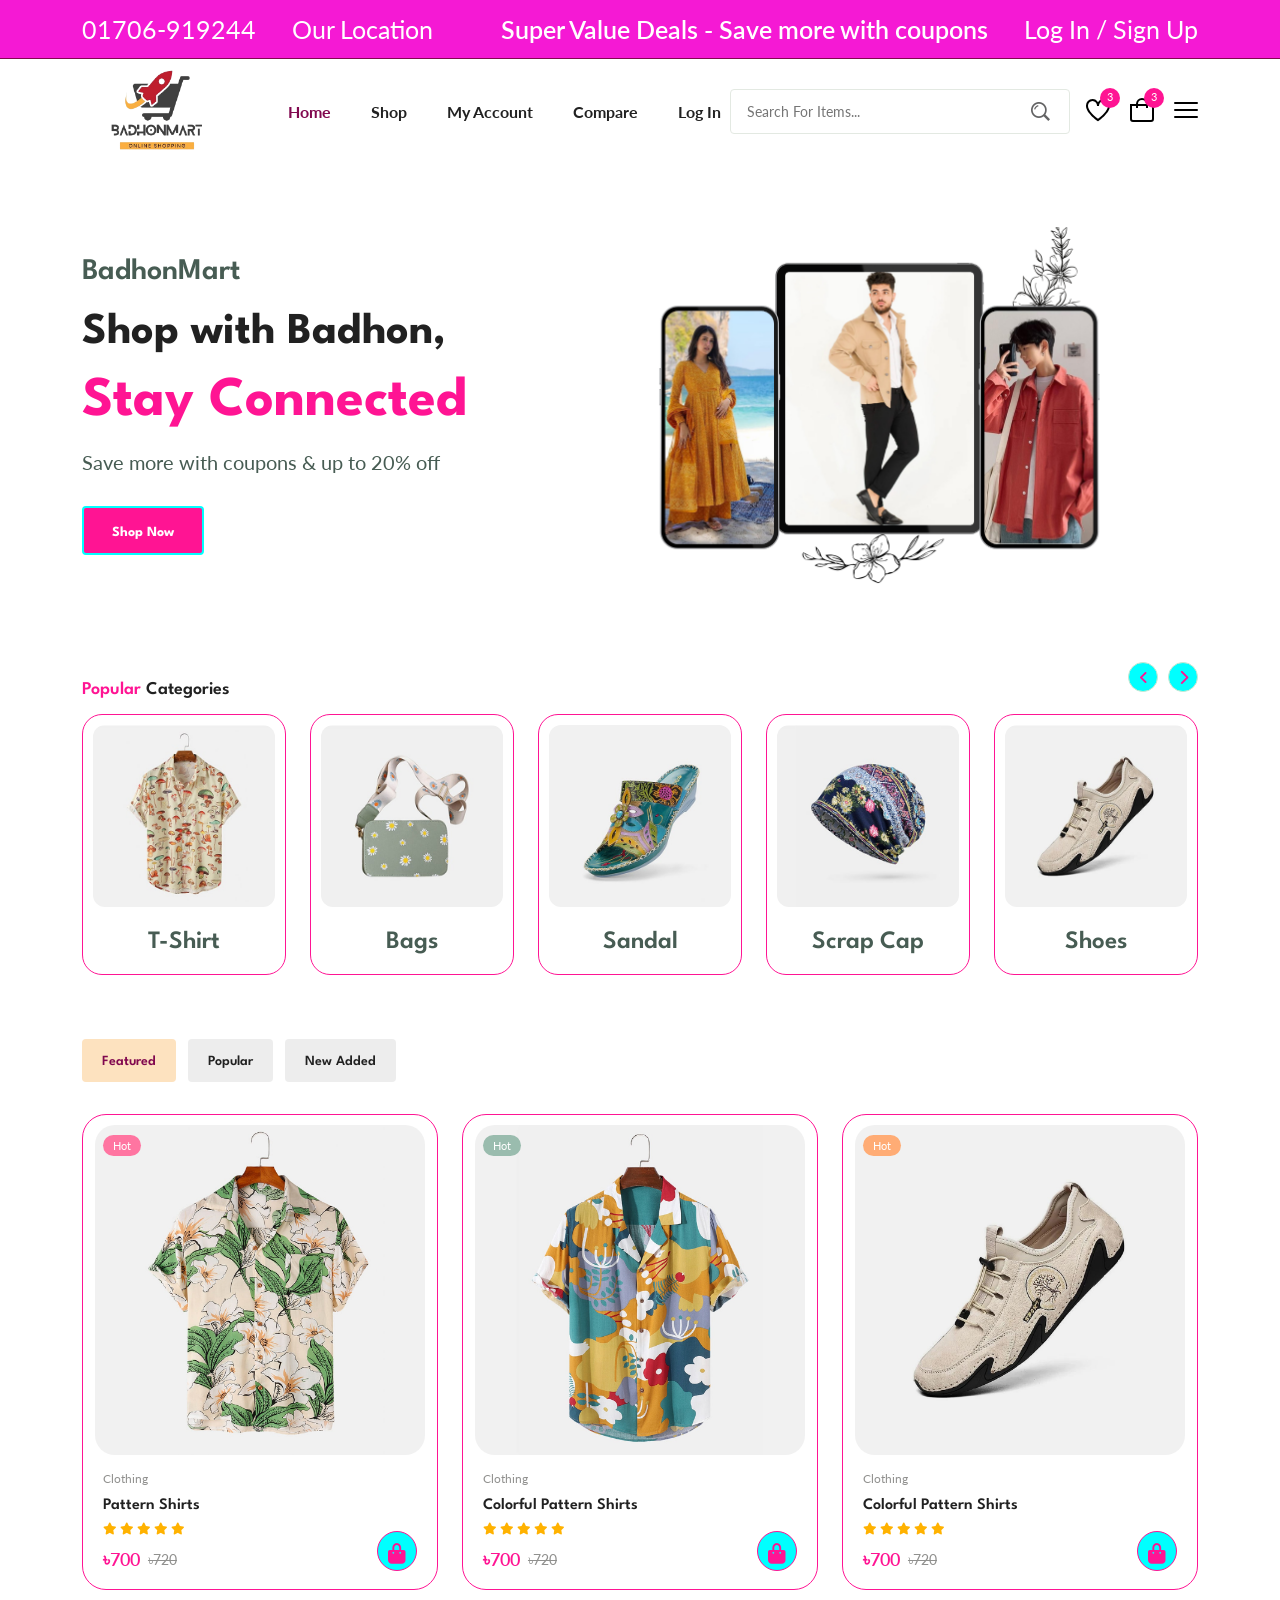
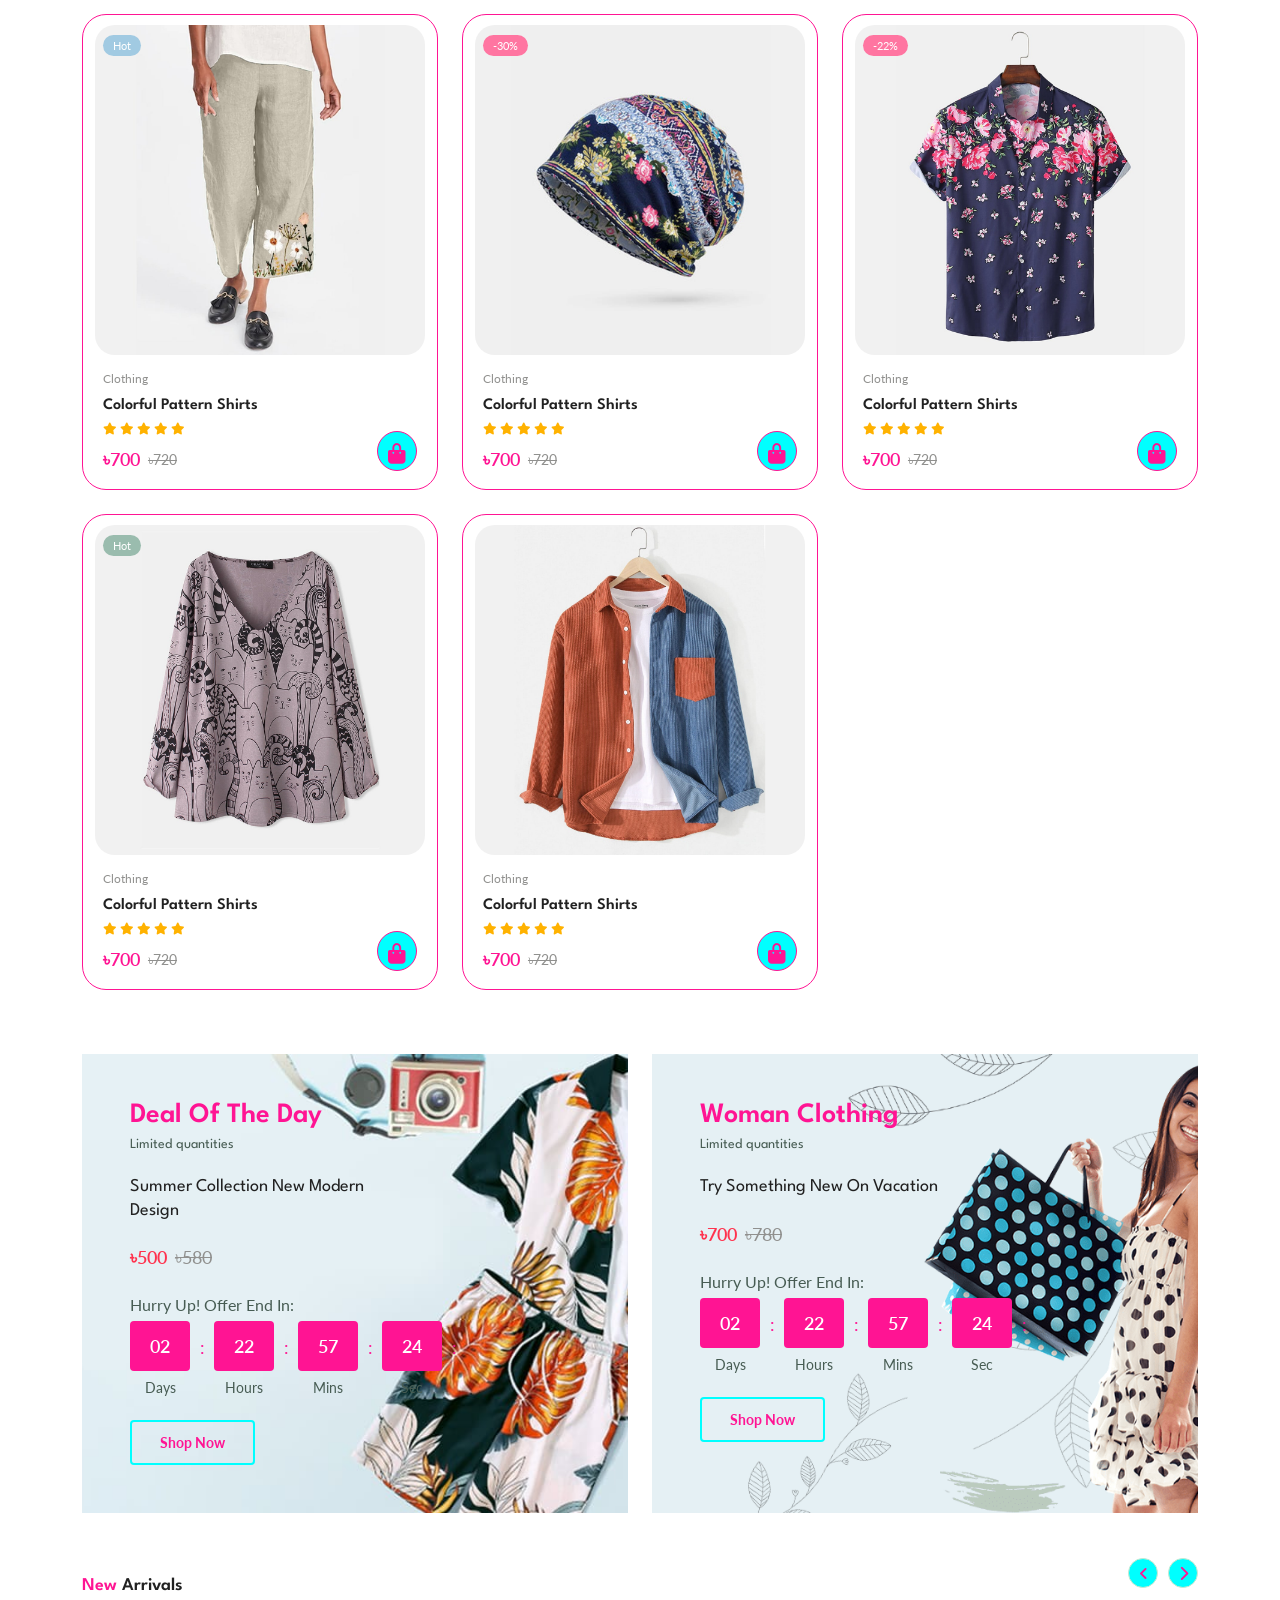
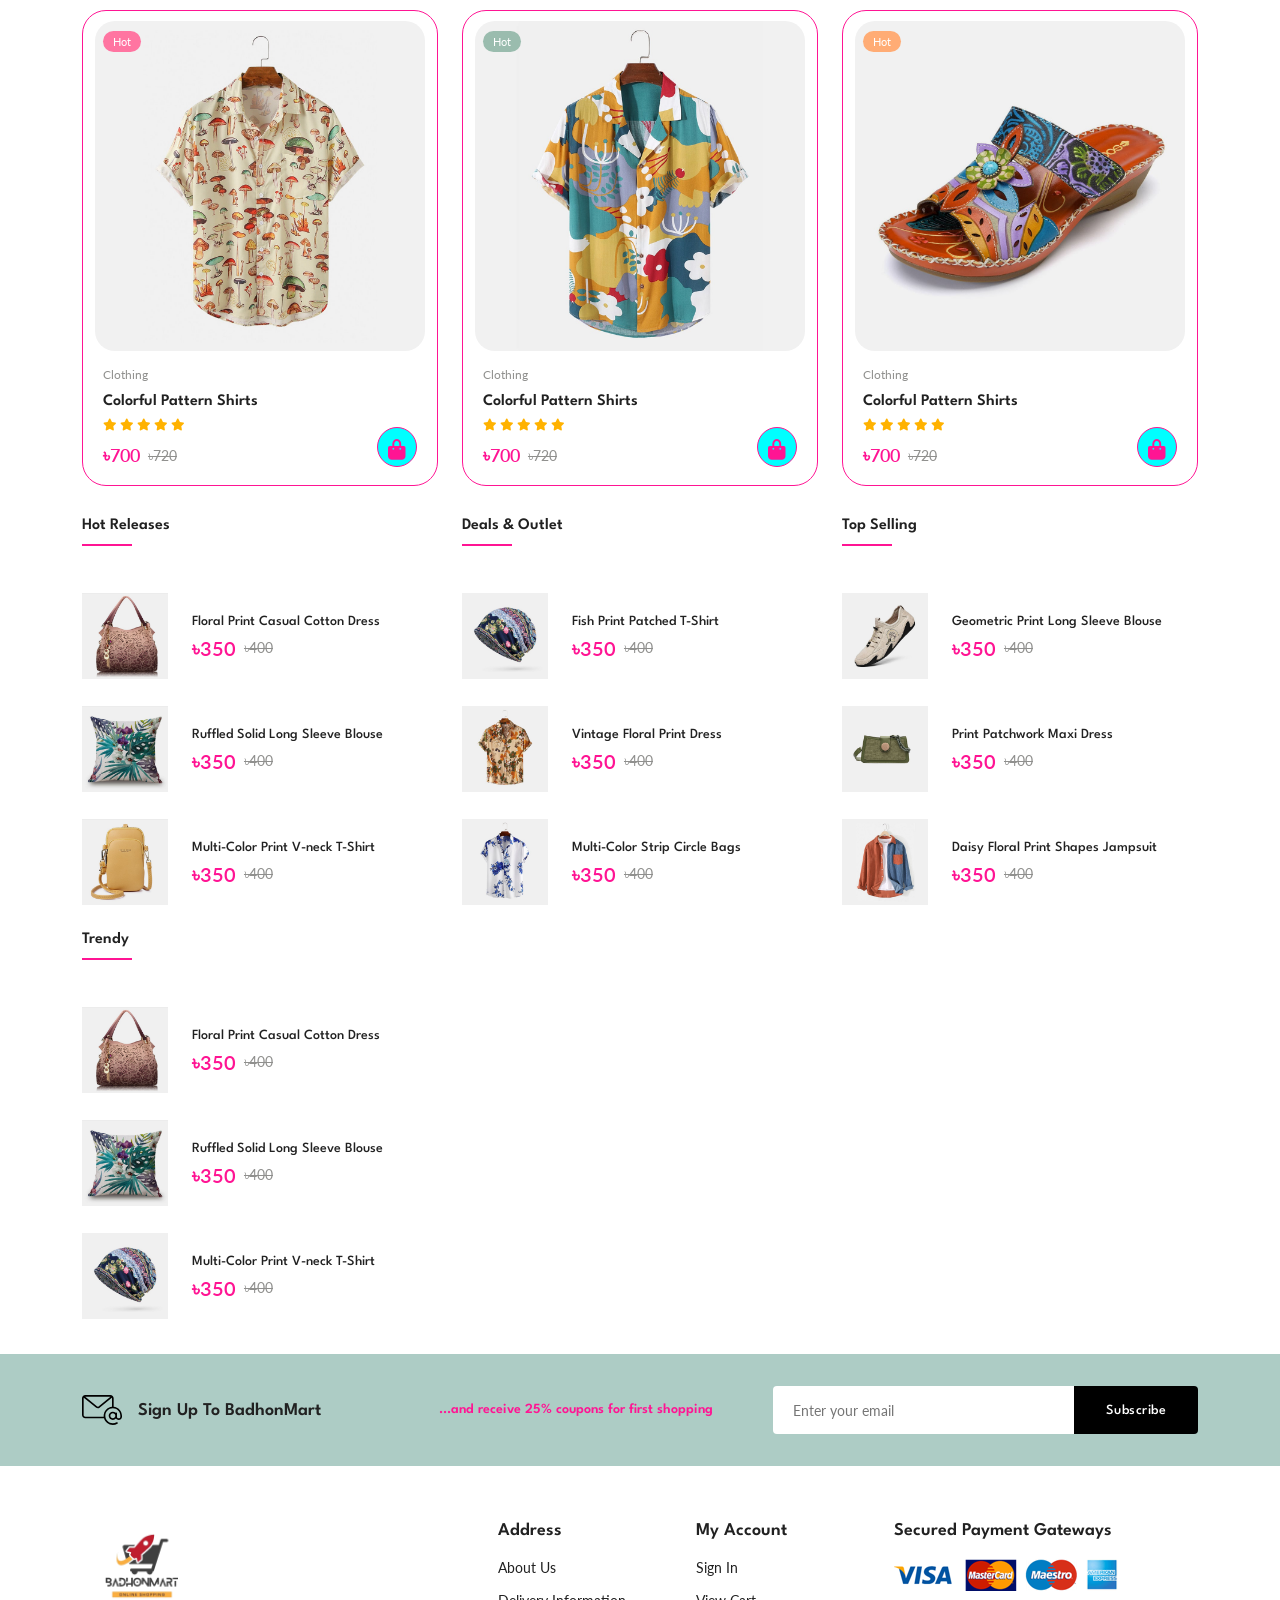
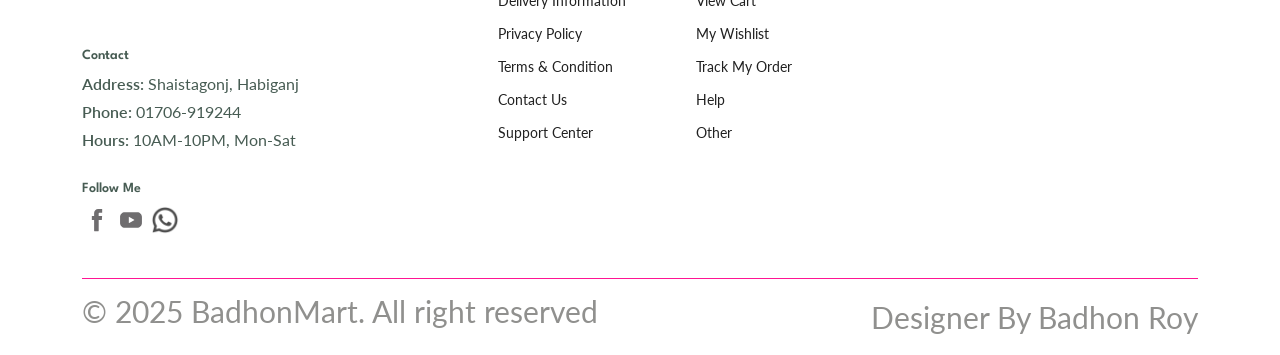
<file: index.html>
<!DOCTYPE html>
<html lang="en">
  <head>
    <meta charset="UTF-8" />
    <meta name="viewport" content="width=device-width, initial-scale=1.0" />

    <!--=============== FLATICON ===============-->
    <link rel="stylesheet" href="https://cdnjs.cloudflare.com/ajax/libs/font-awesome/6.7.2/css/all.min.css"/>

    <!--=============== SWIPER CSS ===============-->
    <link rel="stylesheet"
    href="https://cdn.jsdelivr.net/npm/swiper@11/swiper-bundle.min.css"/>

    <!--=============== CSS ===============-->
    <link rel="stylesheet" href="styles.css" />

    <title>BadhonMart Website</title>
  </head>
  <body>
    <!--=============== HEADER ===============-->
    <header class="header">
      <div class="header_top">
        <div class="header_container container">
          <div class="header_contact">
            <span>01706-919244</span>
            <span>Our Location</span>
          </div>
          <p class="header_alert-news">
            Super Value Deals - Save more with coupons
          </p>
          <a href="login-register.html" class="header_top-action">
            Log In / Sign Up
          </a>
        </div>
      </div>
      <nav class="nav container">
        <a href="index.html" class="nav_logo">
          <img src="img/Red_and_Black_E-commerce_Logo-removebg-preview.png" alt="" class="nav_logo-img">
        </a>

        <div class="nav_menu" id="nav-menu">
          <div class="nav_menu-top">
            <a href="index.html" class="nav_menu-logo">
              <img src="img/Red_and_Black_E-commerce_Logo-removebg-preview.png" alt="">
            </a>
            <div class="nav_close" id="nav-close">
              <i class="fa-solid fa-xmark"></i>
            </div>
          </div>
          <ul class="nav_list">
            <li class="nav_item">
              <a href="index.html" class="nav_link active-link">Home</a>
            </li>
            <li class="nav_item">
              <a href="shop.html" class="nav_link">Shop</a>
            </li>
            <li class="nav_item">
              <a href="accounts.html" class="nav_link">My Account</a>
            </li>
            <li class="nav_item">
              <a href="compare.html" class="nav_link">Compare</a>
            </li>
            <li class="nav_item">
              <a href="login-register.html" class="nav_link">Log In</a>
            </li>
          </ul>

          <div class="header_search">
            <input type="text" placeholder="Search For Items..." class="form_input" />
            <button class="search_btn">
              <img src="img/search.png" alt="">
            </button>
          </div>
        </div>

        <div class="header_user-actions">
          <a href="wishlist.html" class="header_action-btn">
            <img src="img/icon-heart.svg" alt="">
            <span class="count">3</span>
          </a>
          <a href="cart.html" class="header_action-btn">
            <img src="img/icon-cart.svg" alt="">
            <span class="count">3</span>
          </a>
          <div class="header_action-btn nav_toggle" id="nav-toggle">
            <img src="img/menu-burger.svg" alt="">
          </div>
        </div>
      </nav>
    </header>

    <!--=============== MAIN ===============-->
    <main class="main">
      <!--=============== HOME ===============-->
      <section class="home section-lg">
        <div class="home_container container grid">
          <div class="home_content">
            <span class="home_subtitle">BadhonMart</span>
            <h1 class="home_title">
              Shop with Badhon, <span>Stay Connected</span>
            </h1>
            <p class="home_description">
              Save more with coupons & up to 20% off
            </p>
            <a href="shop.html" class="btn">Shop Now</a>
          </div>
          <img src="img/Turquoise Blue Simple Conference Zoom Virtual Background.png" alt="" class="home_img">
        </div>
      </section>

      <!--=============== CATEGORIES ===============-->
      <section class="categories container section">
        <h3 class="section_title"><span>Popular</span> Categories</h3>

        <div class="categories_container swiper">
          <div class="swiper-wrapper">
            <a href="shop.html" class="category_item swiper-slide">
              <img src="img/category-1.jpg" alt="" class="category_img">
              <h3 class="category_title">T-Shirt</h3>
            </a>
            <a href="shop.html" class="category_item swiper-slide">
              <img src="img/category-2.jpg" alt="" class="category_img">
              <h3 class="category_title">Bags</h3>
            </a>
            <a href="shop.html" class="category_item swiper-slide">
              <img src="img/category-3.jpg" alt="" class="category_img">
              <h3 class="category_title">Sandal</h3>
            </a>
            <a href="shop.html" class="category_item swiper-slide">
              <img src="img/category-4.jpg" alt="" class="category_img">
              <h3 class="category_title">Scrap Cap</h3>
            </a>
            <a href="shop.html" class="category_item swiper-slide">
              <img src="img/category-5.jpg" alt="" class="category_img">
              <h3 class="category_title">Shoes</h3>
            </a>
            <a href="shop.html" class="category_item swiper-slide">
              <img src="img/category-6.jpg" alt="" class="category_img">
              <h3 class="category_title">pillowcase</h3>
            </a>
            <a href="shop.html" class="category_item swiper-slide">
              <img src="img/category-7.jpg" alt="" class="category_img">
              <h3 class="category_title">Jampsuit</h3>
            </a>
            <a href="shop.html" class="category_item swiper-slide">
              <img src="img/category-8.jpg" alt="" class="category_img">
              <h3 class="category_title">Hate</h3>
            </a>
          </div>
          <div class="swiper-button-next"><i class="fa-solid fa-chevron-right"></i></div>
          <div class="swiper-button-prev"><i class="fa-solid fa-angle-left"></i></div>
        </div>
      </section>

      <!--=============== PRODUCTS ===============-->
      <section class="products section container">
        <div class="tab_btns">
          <span class="tab_btn active-tab" data-target="#featured">Featured</span>
          <span class="tab_btn" data-target="#popular">Popular</span>
          <span class="tab_btn" data-target="#new-added">New Added</span>
        </div>

         <div class="tab_items">
          <div class="tab_item active-tab" content id="featured">
            <div class="products_container grid">
              <div class="product_item">
                <div class="product_banner">
                  <a href="details.html" class="product_image">
                    <img src="img/product-9-1.jpg" alt="" class="product_img default">
                    <img src="img/product-9-2.jpg" alt="" class="product_img hover">
                  </a>

                  <div class="product_actions">
                    <a href="#" class="action_btn" aria-label="Quick View">
                      <i class="fa-solid fa-eye"></i>
                    </a>
                    <a href="wishlist.html" class="action_btn" aria-label="Add To Wishlist">
                      <i class="fa-solid fa-heart"></i>
                    </a>
                    <a href="compare.html" class="action_btn" aria-label="Compare">
                      <i class="fa-solid fa-shuffle"></i>
                    </a>
                  </div>

                  <div class="product_badge light-pink">Hot</div>
                </div>
                <div class="product_content">
                  <span class="product_category">Clothing</span>
                  <a href="details.html">
                    <h3 class="product_title"> Pattern Shirts</h3>
                  </a>
                  <div class="product-rating">
                    <i class="fa-solid fa-star"></i>
                    <i class="fa-solid fa-star"></i>
                    <i class="fa-solid fa-star"></i>
                    <i class="fa-solid fa-star"></i>
                    <i class="fa-solid fa-star"></i>
                  </div>
                  <div class="product_price flex">
                   <span class="new_price">৳700</span>
                   <span class="old_price">৳720</span>
                  </div>
                  <a href="checkout.html" class="action_btn cart_btn" aria-label="Add To Cart">
                    <i class="fa-solid fa-bag-shopping"></i>
                  </a>
                </div>
              </div>

              <div class="product_item">
                <div class="product_banner">
                  <a href="details.html" class="product_image">
                    <img src="img/product-2-1.jpg" alt="" class="product_img default">
                    <img src="img/product-2-2.jpg" alt="" class="product_img hover">
                  </a>

                  <div class="product_actions">
                    <a href="#" class="action_btn" aria-label="Quick View">
                      <i class="fa-solid fa-eye"></i>
                    </a>
                    <a href="#" class="action_btn" aria-label="Add To Wishlist">
                      <i class="fa-solid fa-heart"></i>
                    </a>
                    <a href="#" class="action_btn" aria-label="Compare">
                      <i class="fa-solid fa-shuffle"></i>
                    </a>
                  </div>

                  <div class="product_badge light-green">Hot</div>
                </div>
                <div class="product_content">
                  <span class="product_category">Clothing</span>
                  <a href="details.html">
                    <h3 class="product_title">Colorful Pattern Shirts</h3>
                  </a>
                  <div class="product-rating">
                    <i class="fa-solid fa-star"></i>
                    <i class="fa-solid fa-star"></i>
                    <i class="fa-solid fa-star"></i>
                    <i class="fa-solid fa-star"></i>
                    <i class="fa-solid fa-star"></i>
                  </div>
                  <div class="product_price flex">
                   <span class="new_price">৳700</span>
                   <span class="old_price">৳720</span>
                  </div>
                  <a href="#" class="action_btn cart_btn" aria-label="Add To Cart">
                    <i class="fa-solid fa-bag-shopping"></i>
                  </a>
                </div>
              </div>

              <div class="product_item">
                <div class="product_banner">
                  <a href="details.html" class="product_image">
                    <img src="img/product-3-1.jpg" alt="" class="product_img default">
                    <img src="img/product-3-2.jpg" alt="" class="product_img hover">
                  </a>

                  <div class="product_actions">
                    <a href="#" class="action_btn" aria-label="Quick View">
                      <i class="fa-solid fa-eye"></i>
                    </a>
                    <a href="#" class="action_btn" aria-label="Add To Wishlist">
                      <i class="fa-solid fa-heart"></i>
                    </a>
                    <a href="#" class="action_btn" aria-label="Compare">
                      <i class="fa-solid fa-shuffle"></i>
                    </a>
                  </div>

                  <div class="product_badge light-orange">Hot</div>
                </div>
                <div class="product_content">
                  <span class="product_category">Clothing</span>
                  <a href="details.html">
                    <h3 class="product_title">Colorful Pattern Shirts</h3>
                  </a>
                  <div class="product-rating">
                    <i class="fa-solid fa-star"></i>
                    <i class="fa-solid fa-star"></i>
                    <i class="fa-solid fa-star"></i>
                    <i class="fa-solid fa-star"></i>
                    <i class="fa-solid fa-star"></i>
                  </div>
                  <div class="product_price flex">
                   <span class="new_price">৳700</span>
                   <span class="old_price">৳720</span>
                  </div>
                  <a href="#" class="action_btn cart_btn" aria-label="Add To Cart">
                    <i class="fa-solid fa-bag-shopping"></i>
                  </a>
                </div>
              </div>

              <div class="product_item">
                <div class="product_banner">
                  <a href="details.html" class="product_image">
                    <img src="img/product-4-1.jpg" alt="" class="product_img default">
                    <img src="img/product-4-2.jpg" alt="" class="product_img hover">
                  </a>

                  <div class="product_actions">
                    <a href="#" class="action_btn" aria-label="Quick View">
                      <i class="fa-solid fa-eye"></i>
                    </a>
                    <a href="#" class="action_btn" aria-label="Add To Wishlist">
                      <i class="fa-solid fa-heart"></i>
                    </a>
                    <a href="#" class="action_btn" aria-label="Compare">
                      <i class="fa-solid fa-shuffle"></i>
                    </a>
                  </div>

                  <div class="product_badge light-blue">Hot</div>
                </div>
                <div class="product_content">
                  <span class="product_category">Clothing</span>
                  <a href="details.html">
                    <h3 class="product_title">Colorful Pattern Shirts</h3>
                  </a>
                  <div class="product-rating">
                    <i class="fa-solid fa-star"></i>
                    <i class="fa-solid fa-star"></i>
                    <i class="fa-solid fa-star"></i>
                    <i class="fa-solid fa-star"></i>
                    <i class="fa-solid fa-star"></i>
                  </div>
                  <div class="product_price flex">
                   <span class="new_price">৳700</span>
                   <span class="old_price">৳720</span>
                  </div>
                  <a href="#" class="action_btn cart_btn" aria-label="Add To Cart">
                    <i class="fa-solid fa-bag-shopping"></i>
                  </a>
                </div>
              </div>

              <div class="product_item">
                <div class="product_banner">
                  <a href="details.html" class="product_image">
                    <img src="img/product-5-1.jpg" alt="" class="product_img default">
                    <img src="img/product-5-2.jpg" alt="" class="product_img hover">
                  </a>

                  <div class="product_actions">
                    <a href="#" class="action_btn" aria-label="Quick View">
                      <i class="fa-solid fa-eye"></i>
                    </a>
                    <a href="#" class="action_btn" aria-label="Add To Wishlist">
                      <i class="fa-solid fa-heart"></i>
                    </a>
                    <a href="#" class="action_btn" aria-label="Compare">
                      <i class="fa-solid fa-shuffle"></i>
                    </a>
                  </div>

                  <div class="product_badge light-pink">-30%</div>
                </div>
                <div class="product_content">
                  <span class="product_category">Clothing</span>
                  <a href="details.html">
                    <h3 class="product_title">Colorful Pattern Shirts</h3>
                  </a>
                  <div class="product-rating">
                    <i class="fa-solid fa-star"></i>
                    <i class="fa-solid fa-star"></i>
                    <i class="fa-solid fa-star"></i>
                    <i class="fa-solid fa-star"></i>
                    <i class="fa-solid fa-star"></i>
                  </div>
                  <div class="product_price flex">
                   <span class="new_price">৳700</span>
                   <span class="old_price">৳720</span>
                  </div>
                  <a href="#" class="action_btn cart_btn" aria-label="Add To Cart">
                    <i class="fa-solid fa-bag-shopping"></i>
                  </a>
                </div>
              </div>

              <div class="product_item">
                <div class="product_banner">
                  <a href="details.html" class="product_image">
                    <img src="img/product-6-1.jpg" alt="" class="product_img default">
                    <img src="img/product-6-2.jpg" alt="" class="product_img hover">
                  </a>

                  <div class="product_actions">
                    <a href="#" class="action_btn" aria-label="Quick View">
                      <i class="fa-solid fa-eye"></i>
                    </a>
                    <a href="#" class="action_btn" aria-label="Add To Wishlist">
                      <i class="fa-solid fa-heart"></i>
                    </a>
                    <a href="#" class="action_btn" aria-label="Compare">
                      <i class="fa-solid fa-shuffle"></i>
                    </a>
                  </div>

                  <div class="product_badge light-pink">-22%</div>
                </div>
                <div class="product_content">
                  <span class="product_category">Clothing</span>
                  <a href="details.html">
                    <h3 class="product_title">Colorful Pattern Shirts</h3>
                  </a>
                  <div class="product-rating">
                    <i class="fa-solid fa-star"></i>
                    <i class="fa-solid fa-star"></i>
                    <i class="fa-solid fa-star"></i>
                    <i class="fa-solid fa-star"></i>
                    <i class="fa-solid fa-star"></i>
                  </div>
                  <div class="product_price flex">
                   <span class="new_price">৳700</span>
                   <span class="old_price">৳720</span>
                  </div>
                  <a href="#" class="action_btn cart_btn" aria-label="Add To Cart">
                    <i class="fa-solid fa-bag-shopping"></i>
                  </a>
                </div>
              </div>

              <div class="product_item">
                <div class="product_banner">
                  <a href="details.html" class="product_image">
                    <img src="img/product-7-1.jpg" alt="" class="product_img default">
                    <img src="img/product-7-2.jpg" alt="" class="product_img hover">
                  </a>

                  <div class="product_actions">
                    <a href="#" class="action_btn" aria-label="Quick View">
                      <i class="fa-solid fa-eye"></i>
                    </a>
                    <a href="#" class="action_btn" aria-label="Add To Wishlist">
                      <i class="fa-solid fa-heart"></i>
                    </a>
                    <a href="#" class="action_btn" aria-label="Compare">
                      <i class="fa-solid fa-shuffle"></i>
                    </a>
                  </div>

                  <div class="product_badge light-green">Hot</div>
                </div>
                <div class="product_content">
                  <span class="product_category">Clothing</span>
                  <a href="details.html">
                    <h3 class="product_title">Colorful Pattern Shirts</h3>
                  </a>
                  <div class="product-rating">
                    <i class="fa-solid fa-star"></i>
                    <i class="fa-solid fa-star"></i>
                    <i class="fa-solid fa-star"></i>
                    <i class="fa-solid fa-star"></i>
                    <i class="fa-solid fa-star"></i>
                  </div>
                  <div class="product_price flex">
                   <span class="new_price">৳700</span>
                   <span class="old_price">৳720</span>
                  </div>
                  <a href="#" class="action_btn cart_btn" aria-label="Add To Cart">
                    <i class="fa-solid fa-bag-shopping"></i>
                  </a>
                </div>
              </div>

              <div class="product_item">
                <div class="product_banner">
                  <a href="details.html" class="product_image">
                    <img src="img/product-8-1.jpg" alt="" class="product_img default">
                    <img src="img/product-8-2.jpg" alt="" class="product_img hover">
                  </a>

                  <div class="product_actions">
                    <a href="#" class="action_btn" aria-label="Quick View">
                      <i class="fa-solid fa-eye"></i>
                    </a>
                    <a href="#" class="action_btn" aria-label="Add To Wishlist">
                      <i class="fa-solid fa-heart"></i>
                    </a>
                    <a href="#" class="action_btn" aria-label="Compare">
                      <i class="fa-solid fa-shuffle"></i>
                    </a>
                  </div>
                </div>
                <div class="product_content">
                  <span class="product_category">Clothing</span>
                  <a href="details.html">
                    <h3 class="product_title">Colorful Pattern Shirts</h3>
                  </a>
                  <div class="product-rating">
                    <i class="fa-solid fa-star"></i>
                    <i class="fa-solid fa-star"></i>
                    <i class="fa-solid fa-star"></i>
                    <i class="fa-solid fa-star"></i>
                    <i class="fa-solid fa-star"></i>
                  </div>
                  <div class="product_price flex">
                   <span class="new_price">৳700</span>
                   <span class="old_price">৳720</span>
                  </div>
                  <a href="#" class="action_btn cart_btn" aria-label="Add To Cart">
                    <i class="fa-solid fa-bag-shopping"></i>
                  </a>
                </div>
              </div>
          </div>
         </div>

         <div class="tab_item" content id="popular">
          <div class="products_container grid">
            <div class="product_item">
              <div class="product_banner">
                <a href="details.html" class="product_image">
                  <img src="img/product-1-1.jpg" alt="" class="product_img default">
                  <img src="img/product-1-2.jpg" alt="" class="product_img hover">
                </a>

                <div class="product_actions">
                  <a href="#" class="action_btn" aria-label="Quick View">
                    <i class="fa-solid fa-eye"></i>
                  </a>
                  <a href="#" class="action_btn" aria-label="Add To Wishlist">
                    <i class="fa-solid fa-heart"></i>
                  </a>
                  <a href="#" class="action_btn" aria-label="Compare">
                    <i class="fa-solid fa-shuffle"></i>
                  </a>
                </div>

                <div class="product_badge light-pink">Hot</div>
              </div>
              <div class="product_content">
                <span class="product_category">Clothing</span>
                <a href="details.html">
                  <h3 class="product_title">Colorful Pattern Shirts</h3>
                </a>
                <div class="product-rating">
                  <i class="fa-solid fa-star"></i>
                  <i class="fa-solid fa-star"></i>
                  <i class="fa-solid fa-star"></i>
                  <i class="fa-solid fa-star"></i>
                  <i class="fa-solid fa-star"></i>
                </div>
                <div class="product_price flex">
                 <span class="new_price">৳700</span>
                 <span class="old_price">৳720</span>
                </div>
                <a href="#" class="action_btn cart_btn" aria-label="Add To Cart">
                  <i class="fa-solid fa-bag-shopping"></i>
                </a>
              </div>
            </div>

            <div class="product_item">
              <div class="product_banner">
                <a href="details.html" class="product_image">
                  <img src="img/product-2-1.jpg" alt="" class="product_img default">
                  <img src="img/product-2-2.jpg" alt="" class="product_img hover">
                </a>

                <div class="product_actions">
                  <a href="#" class="action_btn" aria-label="Quick View">
                    <i class="fa-solid fa-eye"></i>
                  </a>
                  <a href="#" class="action_btn" aria-label="Add To Wishlist">
                    <i class="fa-solid fa-heart"></i>
                  </a>
                  <a href="#" class="action_btn" aria-label="Compare">
                    <i class="fa-solid fa-shuffle"></i>
                  </a>
                </div>

                <div class="product_badge light-green">Hot</div>
              </div>
              <div class="product_content">
                <span class="product_category">Clothing</span>
                <a href="details.html">
                  <h3 class="product_title">Colorful Pattern Shirts</h3>
                </a>
                <div class="product-rating">
                  <i class="fa-solid fa-star"></i>
                  <i class="fa-solid fa-star"></i>
                  <i class="fa-solid fa-star"></i>
                  <i class="fa-solid fa-star"></i>
                  <i class="fa-solid fa-star"></i>
                </div>
                <div class="product_price flex">
                 <span class="new_price">৳700</span>
                 <span class="old_price">৳720</span>
                </div>
                <a href="#" class="action_btn cart_btn" aria-label="Add To Cart">
                  <i class="fa-solid fa-bag-shopping"></i>
                </a>
              </div>
            </div>

            <div class="product_item">
              <div class="product_banner">
                <a href="details.html" class="product_image">
                  <img src="img/product-10-1.jpg" alt="" class="product_img default">
                  <img src="img/product-10-2.jpg" alt="" class="product_img hover">
                </a>

                <div class="product_actions">
                  <a href="#" class="action_btn" aria-label="Quick View">
                    <i class="fa-solid fa-eye"></i>
                  </a>
                  <a href="#" class="action_btn" aria-label="Add To Wishlist">
                    <i class="fa-solid fa-heart"></i>
                  </a>
                  <a href="#" class="action_btn" aria-label="Compare">
                    <i class="fa-solid fa-shuffle"></i>
                  </a>
                </div>

                <div class="product_badge light-orange">Hot</div>
              </div>
              <div class="product_content">
                <span class="product_category">Clothing</span>
                <a href="details.html">
                  <h3 class="product_title">Colorful Pattern Shirts</h3>
                </a>
                <div class="product-rating">
                  <i class="fa-solid fa-star"></i>
                  <i class="fa-solid fa-star"></i>
                  <i class="fa-solid fa-star"></i>
                  <i class="fa-solid fa-star"></i>
                  <i class="fa-solid fa-star"></i>
                </div>
                <div class="product_price flex">
                 <span class="new_price">৳700</span>
                 <span class="old_price">৳720</span>
                </div>
                <a href="#" class="action_btn cart_btn" aria-label="Add To Cart">
                  <i class="fa-solid fa-bag-shopping"></i>
                </a>
              </div>
            </div>

            <div class="product_item">
              <div class="product_banner">
                <a href="details.html" class="product_image">
                  <img src="img/product-4-1.jpg" alt="" class="product_img default">
                  <img src="img/product-4-2.jpg" alt="" class="product_img hover">
                </a>

                <div class="product_actions">
                  <a href="#" class="action_btn" aria-label="Quick View">
                    <i class="fa-solid fa-eye"></i>
                  </a>
                  <a href="#" class="action_btn" aria-label="Add To Wishlist">
                    <i class="fa-solid fa-heart"></i>
                  </a>
                  <a href="#" class="action_btn" aria-label="Compare">
                    <i class="fa-solid fa-shuffle"></i>
                  </a>
                </div>

                <div class="product_badge light-blue">Hot</div>
              </div>
              <div class="product_content">
                <span class="product_category">Clothing</span>
                <a href="details.html">
                  <h3 class="product_title">Colorful Pattern Shirts</h3>
                </a>
                <div class="product-rating">
                  <i class="fa-solid fa-star"></i>
                  <i class="fa-solid fa-star"></i>
                  <i class="fa-solid fa-star"></i>
                  <i class="fa-solid fa-star"></i>
                  <i class="fa-solid fa-star"></i>
                </div>
                <div class="product_price flex">
                 <span class="new_price">৳700</span>
                 <span class="old_price">৳720</span>
                </div>
                <a href="#" class="action_btn cart_btn" aria-label="Add To Cart">
                  <i class="fa-solid fa-bag-shopping"></i>
                </a>
              </div>
            </div>

            <div class="product_item">
              <div class="product_banner">
                <a href="details.html" class="product_image">
                  <img src="img/product-5-1.jpg" alt="" class="product_img default">
                  <img src="img/product-5-2.jpg" alt="" class="product_img hover">
                </a>

                <div class="product_actions">
                  <a href="#" class="action_btn" aria-label="Quick View">
                    <i class="fa-solid fa-eye"></i>
                  </a>
                  <a href="#" class="action_btn" aria-label="Add To Wishlist">
                    <i class="fa-solid fa-heart"></i>
                  </a>
                  <a href="#" class="action_btn" aria-label="Compare">
                    <i class="fa-solid fa-shuffle"></i>
                  </a>
                </div>

                <div class="product_badge light-pink">-30%</div>
              </div>
              <div class="product_content">
                <span class="product_category">Clothing</span>
                <a href="details.html">
                  <h3 class="product_title">Colorful Pattern Shirts</h3>
                </a>
                <div class="product-rating">
                  <i class="fa-solid fa-star"></i>
                  <i class="fa-solid fa-star"></i>
                  <i class="fa-solid fa-star"></i>
                  <i class="fa-solid fa-star"></i>
                  <i class="fa-solid fa-star"></i>
                </div>
                <div class="product_price flex">
                 <span class="new_price">৳700</span>
                 <span class="old_price">৳720</span>
                </div>
                <a href="#" class="action_btn cart_btn" aria-label="Add To Cart">
                  <i class="fa-solid fa-bag-shopping"></i>
                </a>
              </div>
            </div>

            <div class="product_item">
              <div class="product_banner">
                <a href="details.html" class="product_image">
                  <img src="img/product-11-1.jpg" alt="" class="product_img default">
                  <img src="img/product-11-2.jpg" alt="" class="product_img hover">
                </a>

                <div class="product_actions">
                  <a href="#" class="action_btn" aria-label="Quick View">
                    <i class="fa-solid fa-eye"></i>
                  </a>
                  <a href="#" class="action_btn" aria-label="Add To Wishlist">
                    <i class="fa-solid fa-heart"></i>
                  </a>
                  <a href="#" class="action_btn" aria-label="Compare">
                    <i class="fa-solid fa-shuffle"></i>
                  </a>
                </div>

                <div class="product_badge light-pink">-22%</div>
              </div>
              <div class="product_content">
                <span class="product_category">Clothing</span>
                <a href="details.html">
                  <h3 class="product_title">Colorful Pattern Shirts</h3>
                </a>
                <div class="product-rating">
                  <i class="fa-solid fa-star"></i>
                  <i class="fa-solid fa-star"></i>
                  <i class="fa-solid fa-star"></i>
                  <i class="fa-solid fa-star"></i>
                  <i class="fa-solid fa-star"></i>
                </div>
                <div class="product_price flex">
                 <span class="new_price">৳700</span>
                 <span class="old_price">৳720</span>
                </div>
                <a href="#" class="action_btn cart_btn" aria-label="Add To Cart">
                  <i class="fa-solid fa-bag-shopping"></i>
                </a>
              </div>
            </div>

            <div class="product_item">
              <div class="product_banner">
                <a href="details.html" class="product_image">
                  <img src="img/product-7-1.jpg" alt="" class="product_img default">
                  <img src="img/product-7-2.jpg" alt="" class="product_img hover">
                </a>

                <div class="product_actions">
                  <a href="#" class="action_btn" aria-label="Quick View">
                    <i class="fa-solid fa-eye"></i>
                  </a>
                  <a href="#" class="action_btn" aria-label="Add To Wishlist">
                    <i class="fa-solid fa-heart"></i>
                  </a>
                  <a href="#" class="action_btn" aria-label="Compare">
                    <i class="fa-solid fa-shuffle"></i>
                  </a>
                </div>

                <div class="product_badge light-green">Hot</div>
              </div>
              <div class="product_content">
                <span class="product_category">Clothing</span>
                <a href="details.html">
                  <h3 class="product_title">Colorful Pattern Shirts</h3>
                </a>
                <div class="product-rating">
                  <i class="fa-solid fa-star"></i>
                  <i class="fa-solid fa-star"></i>
                  <i class="fa-solid fa-star"></i>
                  <i class="fa-solid fa-star"></i>
                  <i class="fa-solid fa-star"></i>
                </div>
                <div class="product_price flex">
                 <span class="new_price">৳700</span>
                 <span class="old_price">৳720</span>
                </div>
                <a href="#" class="action_btn cart_btn" aria-label="Add To Cart">
                  <i class="fa-solid fa-bag-shopping"></i>
                </a>
              </div>
            </div>

            <div class="product_item">
              <div class="product_banner">
                <a href="details.html" class="product_image">
                  <img src="img/product-8-1.jpg" alt="" class="product_img default">
                  <img src="img/product-8-2.jpg" alt="" class="product_img hover">
                </a>

                <div class="product_actions">
                  <a href="#" class="action_btn" aria-label="Quick View">
                    <i class="fa-solid fa-eye"></i>
                  </a>
                  <a href="#" class="action_btn" aria-label="Add To Wishlist">
                    <i class="fa-solid fa-heart"></i>
                  </a>
                  <a href="#" class="action_btn" aria-label="Compare">
                    <i class="fa-solid fa-shuffle"></i>
                  </a>
                </div>
              </div>
              <div class="product_content">
                <span class="product_category">Clothing</span>
                <a href="details.html">
                  <h3 class="product_title">Colorful Pattern Shirts</h3>
                </a>
                <div class="product-rating">
                  <i class="fa-solid fa-star"></i>
                  <i class="fa-solid fa-star"></i>
                  <i class="fa-solid fa-star"></i>
                  <i class="fa-solid fa-star"></i>
                  <i class="fa-solid fa-star"></i>
                </div>
                <div class="product_price flex">
                 <span class="new_price">৳700</span>
                 <span class="old_price">৳720</span>
                </div>
                <a href="#" class="action_btn cart_btn" aria-label="Add To Cart">
                  <i class="fa-solid fa-bag-shopping"></i>
                </a>
              </div>
            </div>
        </div>
       </div>

       <div class="tab_item" content id="new-added">
        <div class="products_container grid">
          <div class="product_item">
            <div class="product_banner">
              <a href="details.html" class="product_image">
                <img src="img/product-1-1.jpg" alt="" class="product_img default">
                <img src="img/product-1-2.jpg" alt="" class="product_img hover">
              </a>

              <div class="product_actions">
                <a href="#" class="action_btn" aria-label="Quick View">
                  <i class="fa-solid fa-eye"></i>
                </a>
                <a href="#" class="action_btn" aria-label="Add To Wishlist">
                  <i class="fa-solid fa-heart"></i>
                </a>
                <a href="#" class="action_btn" aria-label="Compare">
                  <i class="fa-solid fa-shuffle"></i>
                </a>
              </div>

              <div class="product_badge light-pink">Hot</div>
            </div>
            <div class="product_content">
              <span class="product_category">Clothing</span>
              <a href="details.html">
                <h3 class="product_title">Colorful Pattern Shirts</h3>
              </a>
              <div class="product-rating">
                <i class="fa-solid fa-star"></i>
                <i class="fa-solid fa-star"></i>
                <i class="fa-solid fa-star"></i>
                <i class="fa-solid fa-star"></i>
                <i class="fa-solid fa-star"></i>
              </div>
              <div class="product_price flex">
               <span class="new_price">৳700</span>
               <span class="old_price">৳720</span>
              </div>
              <a href="#" class="action_btn cart_btn" aria-label="Add To Cart">
                <i class="fa-solid fa-bag-shopping"></i>
              </a>
            </div>
          </div>

          <div class="product_item">
            <div class="product_banner">
              <a href="details.html" class="product_image">
                <img src="img/product-12-1.jpg" alt="" class="product_img default">
                <img src="img/product-12-2.jpg" alt="" class="product_img hover">
              </a>

              <div class="product_actions">
                <a href="#" class="action_btn" aria-label="Quick View">
                  <i class="fa-solid fa-eye"></i>
                </a>
                <a href="#" class="action_btn" aria-label="Add To Wishlist">
                  <i class="fa-solid fa-heart"></i>
                </a>
                <a href="#" class="action_btn" aria-label="Compare">
                  <i class="fa-solid fa-shuffle"></i>
                </a>
              </div>

              <div class="product_badge light-green">Hot</div>
            </div>
            <div class="product_content">
              <span class="product_category">Clothing</span>
              <a href="details.html">
                <h3 class="product_title">Colorful Pattern Shirts</h3>
              </a>
              <div class="product-rating">
                <i class="fa-solid fa-star"></i>
                <i class="fa-solid fa-star"></i>
                <i class="fa-solid fa-star"></i>
                <i class="fa-solid fa-star"></i>
                <i class="fa-solid fa-star"></i>
              </div>
              <div class="product_price flex">
               <span class="new_price">৳700</span>
               <span class="old_price">৳720</span>
              </div>
              <a href="#" class="action_btn cart_btn" aria-label="Add To Cart">
                <i class="fa-solid fa-bag-shopping"></i>
              </a>
            </div>
          </div>

          <div class="product_item">
            <div class="product_banner">
              <a href="details.html" class="product_image">
                <img src="img/product-3-1.jpg" alt="" class="product_img default">
                <img src="img/product-3-2.jpg" alt="" class="product_img hover">
              </a>

              <div class="product_actions">
                <a href="#" class="action_btn" aria-label="Quick View">
                  <i class="fa-solid fa-eye"></i>
                </a>
                <a href="#" class="action_btn" aria-label="Add To Wishlist">
                  <i class="fa-solid fa-heart"></i>
                </a>
                <a href="#" class="action_btn" aria-label="Compare">
                  <i class="fa-solid fa-shuffle"></i>
                </a>
              </div>

              <div class="product_badge light-orange">Hot</div>
            </div>
            <div class="product_content">
              <span class="product_category">Clothing</span>
              <a href="details.html">
                <h3 class="product_title">Colorful Pattern Shirts</h3>
              </a>
              <div class="product-rating">
                <i class="fa-solid fa-star"></i>
                <i class="fa-solid fa-star"></i>
                <i class="fa-solid fa-star"></i>
                <i class="fa-solid fa-star"></i>
                <i class="fa-solid fa-star"></i>
              </div>
              <div class="product_price flex">
               <span class="new_price">৳700</span>
               <span class="old_price">৳720</span>
              </div>
              <a href="#" class="action_btn cart_btn" aria-label="Add To Cart">
                <i class="fa-solid fa-bag-shopping"></i>
              </a>
            </div>
          </div>

          <div class="product_item">
            <div class="product_banner">
              <a href="details.html" class="product_image">
                <img src="img/product-13-1.jpg" alt="" class="product_img default">
                <img src="img/product-13-2.jpg" alt="" class="product_img hover">
              </a>

              <div class="product_actions">
                <a href="#" class="action_btn" aria-label="Quick View">
                  <i class="fa-solid fa-eye"></i>
                </a>
                <a href="#" class="action_btn" aria-label="Add To Wishlist">
                  <i class="fa-solid fa-heart"></i>
                </a>
                <a href="#" class="action_btn" aria-label="Compare">
                  <i class="fa-solid fa-shuffle"></i>
                </a>
              </div>

              <div class="product_badge light-blue">Hot</div>
            </div>
            <div class="product_content">
              <span class="product_category">Clothing</span>
              <a href="details.html">
                <h3 class="product_title">Colorful Pattern Shirts</h3>
              </a>
              <div class="product-rating">
                <i class="fa-solid fa-star"></i>
                <i class="fa-solid fa-star"></i>
                <i class="fa-solid fa-star"></i>
                <i class="fa-solid fa-star"></i>
                <i class="fa-solid fa-star"></i>
              </div>
              <div class="product_price flex">
               <span class="new_price">৳700</span>
               <span class="old_price">৳720</span>
              </div>
              <a href="#" class="action_btn cart_btn" aria-label="Add To Cart">
                <i class="fa-solid fa-bag-shopping"></i>
              </a>
            </div>
          </div>

          <div class="product_item">
            <div class="product_banner">
              <a href="details.html" class="product_image">
                <img src="img/product-10-1.jpg" alt="" class="product_img default">
                <img src="img/product-10-2.jpg" alt="" class="product_img hover">
              </a>

              <div class="product_actions">
                <a href="#" class="action_btn" aria-label="Quick View">
                  <i class="fa-solid fa-eye"></i>
                </a>
                <a href="#" class="action_btn" aria-label="Add To Wishlist">
                  <i class="fa-solid fa-heart"></i>
                </a>
                <a href="#" class="action_btn" aria-label="Compare">
                  <i class="fa-solid fa-shuffle"></i>
                </a>
              </div>

              <div class="product_badge light-pink">-30%</div>
            </div>
            <div class="product_content">
              <span class="product_category">Clothing</span>
              <a href="details.html">
                <h3 class="product_title">Colorful Pattern Shirts</h3>
              </a>
              <div class="product-rating">
                <i class="fa-solid fa-star"></i>
                <i class="fa-solid fa-star"></i>
                <i class="fa-solid fa-star"></i>
                <i class="fa-solid fa-star"></i>
                <i class="fa-solid fa-star"></i>
              </div>
              <div class="product_price flex">
               <span class="new_price">৳700</span>
               <span class="old_price">৳720</span>
              </div>
              <a href="#" class="action_btn cart_btn" aria-label="Add To Cart">
                <i class="fa-solid fa-bag-shopping"></i>
              </a>
            </div>
          </div>

          <div class="product_item">
            <div class="product_banner">
              <a href="details.html" class="product_image">
                <img src="img/product-6-1.jpg" alt="" class="product_img default">
                <img src="img/product-6-2.jpg" alt="" class="product_img hover">
              </a>

              <div class="product_actions">
                <a href="#" class="action_btn" aria-label="Quick View">
                  <i class="fa-solid fa-eye"></i>
                </a>
                <a href="#" class="action_btn" aria-label="Add To Wishlist">
                  <i class="fa-solid fa-heart"></i>
                </a>
                <a href="#" class="action_btn" aria-label="Compare">
                  <i class="fa-solid fa-shuffle"></i>
                </a>
              </div>

              <div class="product_badge light-pink">-22%</div>
            </div>
            <div class="product_content">
              <span class="product_category">Clothing</span>
              <a href="details.html">
                <h3 class="product_title">Colorful Pattern Shirts</h3>
              </a>
              <div class="product-rating">
                <i class="fa-solid fa-star"></i>
                <i class="fa-solid fa-star"></i>
                <i class="fa-solid fa-star"></i>
                <i class="fa-solid fa-star"></i>
                <i class="fa-solid fa-star"></i>
              </div>
              <div class="product_price flex">
               <span class="new_price">৳700</span>
               <span class="old_price">৳720</span>
              </div>
              <a href="#" class="action_btn cart_btn" aria-label="Add To Cart">
                <i class="fa-solid fa-bag-shopping"></i>
              </a>
            </div>
          </div>

          <div class="product_item">
            <div class="product_banner">
              <a href="details.html" class="product_image">
                <img src="img/product-9-1.jpg" alt="" class="product_img default">
                <img src="img/product-9-2.jpg" alt="" class="product_img hover">
              </a>

              <div class="product_actions">
                <a href="#" class="action_btn" aria-label="Quick View">
                  <i class="fa-solid fa-eye"></i>
                </a>
                <a href="#" class="action_btn" aria-label="Add To Wishlist">
                  <i class="fa-solid fa-heart"></i>
                </a>
                <a href="#" class="action_btn" aria-label="Compare">
                  <i class="fa-solid fa-shuffle"></i>
                </a>
              </div>

              <div class="product_badge light-green">Hot</div>
            </div>
            <div class="product_content">
              <span class="product_category">Clothing</span>
              <a href="details.html">
                <h3 class="product_title">Colorful Pattern Shirts</h3>
              </a>
              <div class="product-rating">
                <i class="fa-solid fa-star"></i>
                <i class="fa-solid fa-star"></i>
                <i class="fa-solid fa-star"></i>
                <i class="fa-solid fa-star"></i>
                <i class="fa-solid fa-star"></i>
              </div>
              <div class="product_price flex">
               <span class="new_price">৳700</span>
               <span class="old_price">৳720</span>
              </div>
              <a href="#" class="action_btn cart_btn" aria-label="Add To Cart">
                <i class="fa-solid fa-bag-shopping"></i>
              </a>
            </div>
          </div>

          <div class="product_item">
            <div class="product_banner">
              <a href="details.html" class="product_image">
                <img src="img/product-8-1.jpg" alt="" class="product_img default">
                <img src="img/product-8-2.jpg" alt="" class="product_img hover">
              </a>

              <div class="product_actions">
                <a href="#" class="action_btn" aria-label="Quick View">
                  <i class="fa-solid fa-eye"></i>
                </a>
                <a href="#" class="action_btn" aria-label="Add To Wishlist">
                  <i class="fa-solid fa-heart"></i>
                </a>
                <a href="#" class="action_btn" aria-label="Compare">
                  <i class="fa-solid fa-shuffle"></i>
                </a>
              </div>
            </div>
            <div class="product_content">
              <span class="product_category">Clothing</span>
              <a href="details.html">
                <h3 class="product_title">Colorful Pattern Shirts</h3>
              </a>
              <div class="product-rating">
                <i class="fa-solid fa-star"></i>
                <i class="fa-solid fa-star"></i>
                <i class="fa-solid fa-star"></i>
                <i class="fa-solid fa-star"></i>
                <i class="fa-solid fa-star"></i>
              </div>
              <div class="product_price flex">
               <span class="new_price">৳700</span>
               <span class="old_price">৳720</span>
              </div>
              <a href="#" class="action_btn cart_btn" aria-label="Add To Cart">
                <i class="fa-solid fa-bag-shopping"></i>
              </a>
            </div>
          </div>
      </div>
     </div>
      </section>

      <!--=============== DEALS ===============-->
      <section class="deals section">
        <div class="deals_container container grid">
        <div class="deals_item">
          <div class="deals_group">
            <h3 class="deals_brand">Deal Of The Day</h3>
            <span class="deals_category">Limited quantities</span>
          </div>

          <h4 class="deals_title">Summer Collection New Modern Design</h4>
          <div class="deals_price flex">
            <span class="new_price">৳500</span>
            <span class="old_price">৳580</span>
          </div>

          <div class="deals_group">
            <p class="deals_countdown-text">Hurry Up! Offer End In:</p>
            <div class="countdown">
              <div class="countdown_amount">
                <p class="countdown_period">02</p>
                <span class="unit">Days</span>
              </div>
              <div class="countdown_amount">
                <p class="countdown_period">22</p>
                <span class="unit">Hours</span>
              </div>
              <div class="countdown_amount">
                <p class="countdown_period">57</p>
                <span class="unit">Mins</span>
              </div>
              <div class="countdown_amount">
                <p class="countdown_period">24</p>
                <span class="unit">Sec</span>
              </div>
            </div>
          </div>
          <div class="deals_btn">
            <a href="details.html" class=" btn btn-md">Shop Now</a>
          </div>
        </div>

        <div class="deals_item">
          <div class="deals_group">
            <h3 class="deals_brand">Woman Clothing</h3>
            <span class="deals_category">Limited quantities</span>
          </div>

          <h4 class="deals_title">Try Something New On Vacation</h4>
          <div class="deals_price flex">
            <span class="new_price">৳700</span>
            <span class="old_price">৳780</span>
          </div>

          <div class="deals_group">
            <p class="deals_countdown-text">Hurry Up! Offer End In:</p>
            <div class="countdown">
              <div class="countdown_amount">
                <p class="countdown_period">02</p>
                <span class="unit">Days</span>
              </div>
              <div class="countdown_amount">
                <p class="countdown_period">22</p>
                <span class="unit">Hours</span>
              </div>
              <div class="countdown_amount">
                <p class="countdown_period">57</p>
                <span class="unit">Mins</span>
              </div>
              <div class="countdown_amount">
                <p class="countdown_period">24</p>
                <span class="unit">Sec</span>
              </div>
            </div>
          </div>
          <div class="deals_btn">
            <a href="details.html" class=" btn btn-md">Shop Now</a>
          </div>
        </div>
        </div>
      </section>

      <!--=============== NEW ARRIVALS ===============-->
      <section class="new__arrivals container section">
        <h3 class="section_title"><span>New</span> Arrivals</h3>
        <div class="new_container swiper">
          <div class="swiper-wrapper">
            <div class="product_item swiper-slide">
              <div class="product_banner">
                <a href="details.html" class="product_image">
                  <img src="img/product-1-1.jpg" alt="" class="product_img default">
                  <img src="img/product-1-2.jpg" alt="" class="product_img hover">
                </a>

                <div class="product_actions">
                  <a href="#" class="action_btn" aria-label="Quick View">
                    <i class="fa-solid fa-eye"></i>
                  </a>
                  <a href="#" class="action_btn" aria-label="Add To Wishlist">
                    <i class="fa-solid fa-heart"></i>
                  </a>
                  <a href="#" class="action_btn" aria-label="Compare">
                    <i class="fa-solid fa-shuffle"></i>
                  </a>
                </div>

                <div class="product_badge light-pink">Hot</div>
              </div>
              <div class="product_content">
                <span class="product_category">Clothing</span>
                <a href="details.html">
                  <h3 class="product_title">Colorful Pattern Shirts</h3>
                </a>
                <div class="product-rating">
                  <i class="fa-solid fa-star"></i>
                  <i class="fa-solid fa-star"></i>
                  <i class="fa-solid fa-star"></i>
                  <i class="fa-solid fa-star"></i>
                  <i class="fa-solid fa-star"></i>
                </div>
                <div class="product_price flex">
                 <span class="new_price">৳700</span>
                 <span class="old_price">৳720</span>
                </div>
                <a href="#" class="action_btn cart_btn" aria-label="Add To Cart">
                  <i class="fa-solid fa-bag-shopping"></i>
                </a>
              </div>
            </div>

            <div class="product_item swiper-slide">
              <div class="product_banner">
                <a href="details.html" class="product_image">
                  <img src="img/product-2-1.jpg" alt="" class="product_img default">
                  <img src="img/product-2-2.jpg" alt="" class="product_img hover">
                </a>

                <div class="product_actions">
                  <a href="#" class="action_btn" aria-label="Quick View">
                    <i class="fa-solid fa-eye"></i>
                  </a>
                  <a href="#" class="action_btn" aria-label="Add To Wishlist">
                    <i class="fa-solid fa-heart"></i>
                  </a>
                  <a href="#" class="action_btn" aria-label="Compare">
                    <i class="fa-solid fa-shuffle"></i>
                  </a>
                </div>

                <div class="product_badge light-green">Hot</div>
              </div>
              <div class="product_content">
                <span class="product_category">Clothing</span>
                <a href="details.html">
                  <h3 class="product_title">Colorful Pattern Shirts</h3>
                </a>
                <div class="product-rating">
                  <i class="fa-solid fa-star"></i>
                  <i class="fa-solid fa-star"></i>
                  <i class="fa-solid fa-star"></i>
                  <i class="fa-solid fa-star"></i>
                  <i class="fa-solid fa-star"></i>
                </div>
                <div class="product_price flex">
                 <span class="new_price">৳700</span>
                 <span class="old_price">৳720</span>
                </div>
                <a href="#" class="action_btn cart_btn" aria-label="Add To Cart">
                  <i class="fa-solid fa-bag-shopping"></i>
                </a>
              </div>
            </div>

            <div class="product_item swiper-slide">
              <div class="product_banner">
                <a href="details.html" class="product_image">
                  <img src="img/product-10-1.jpg" alt="" class="product_img default">
                  <img src="img/product-10-2.jpg" alt="" class="product_img hover">
                </a>

                <div class="product_actions">
                  <a href="#" class="action_btn" aria-label="Quick View">
                    <i class="fa-solid fa-eye"></i>
                  </a>
                  <a href="#" class="action_btn" aria-label="Add To Wishlist">
                    <i class="fa-solid fa-heart"></i>
                  </a>
                  <a href="#" class="action_btn" aria-label="Compare">
                    <i class="fa-solid fa-shuffle"></i>
                  </a>
                </div>

                <div class="product_badge light-orange">Hot</div>
              </div>
              <div class="product_content">
                <span class="product_category">Clothing</span>
                <a href="details.html">
                  <h3 class="product_title">Colorful Pattern Shirts</h3>
                </a>
                <div class="product-rating">
                  <i class="fa-solid fa-star"></i>
                  <i class="fa-solid fa-star"></i>
                  <i class="fa-solid fa-star"></i>
                  <i class="fa-solid fa-star"></i>
                  <i class="fa-solid fa-star"></i>
                </div>
                <div class="product_price flex">
                 <span class="new_price">৳700</span>
                 <span class="old_price">৳720</span>
                </div>
                <a href="#" class="action_btn cart_btn" aria-label="Add To Cart">
                  <i class="fa-solid fa-bag-shopping"></i>
                </a>
              </div>
            </div>

            <div class="product_item swiper-slide">
              <div class="product_banner">
                <a href="details.html" class="product_image">
                  <img src="img/product-4-1.jpg" alt="" class="product_img default">
                  <img src="img/product-4-2.jpg" alt="" class="product_img hover">
                </a>

                <div class="product_actions">
                  <a href="#" class="action_btn" aria-label="Quick View">
                    <i class="fa-solid fa-eye"></i>
                  </a>
                  <a href="#" class="action_btn" aria-label="Add To Wishlist">
                    <i class="fa-solid fa-heart"></i>
                  </a>
                  <a href="#" class="action_btn" aria-label="Compare">
                    <i class="fa-solid fa-shuffle"></i>
                  </a>
                </div>

                <div class="product_badge light-blue">Hot</div>
              </div>
              <div class="product_content">
                <span class="product_category">Clothing</span>
                <a href="details.html">
                  <h3 class="product_title">Colorful Pattern Shirts</h3>
                </a>
                <div class="product-rating">
                  <i class="fa-solid fa-star"></i>
                  <i class="fa-solid fa-star"></i>
                  <i class="fa-solid fa-star"></i>
                  <i class="fa-solid fa-star"></i>
                  <i class="fa-solid fa-star"></i>
                </div>
                <div class="product_price flex">
                 <span class="new_price">৳700</span>
                 <span class="old_price">৳720</span>
                </div>
                <a href="#" class="action_btn cart_btn" aria-label="Add To Cart">
                  <i class="fa-solid fa-bag-shopping"></i>
                </a>
              </div>
            </div>

            <div class="product_item swiper-slide">
              <div class="product_banner">
                <a href="details.html" class="product_image">
                  <img src="img/product-5-1.jpg" alt="" class="product_img default">
                  <img src="img/product-5-2.jpg" alt="" class="product_img hover">
                </a>

                <div class="product_actions">
                  <a href="#" class="action_btn" aria-label="Quick View">
                    <i class="fa-solid fa-eye"></i>
                  </a>
                  <a href="#" class="action_btn" aria-label="Add To Wishlist">
                    <i class="fa-solid fa-heart"></i>
                  </a>
                  <a href="#" class="action_btn" aria-label="Compare">
                    <i class="fa-solid fa-shuffle"></i>
                  </a>
                </div>

                <div class="product_badge light-pink">-30%</div>
              </div>
              <div class="product_content">
                <span class="product_category">Clothing</span>
                <a href="details.html">
                  <h3 class="product_title">Colorful Pattern Shirts</h3>
                </a>
                <div class="product-rating">
                  <i class="fa-solid fa-star"></i>
                  <i class="fa-solid fa-star"></i>
                  <i class="fa-solid fa-star"></i>
                  <i class="fa-solid fa-star"></i>
                  <i class="fa-solid fa-star"></i>
                </div>
                <div class="product_price flex">
                 <span class="new_price">৳700</span>
                 <span class="old_price">৳720</span>
                </div>
                <a href="#" class="action_btn cart_btn" aria-label="Add To Cart">
                  <i class="fa-solid fa-bag-shopping"></i>
                </a>
              </div>
            </div>

            <div class="product_item swiper-slide">
              <div class="product_banner">
                <a href="details.html" class="product_image">
                  <img src="img/product-11-1.jpg" alt="" class="product_img default">
                  <img src="img/product-11-2.jpg" alt="" class="product_img hover">
                </a>

                <div class="product_actions">
                  <a href="#" class="action_btn" aria-label="Quick View">
                    <i class="fa-solid fa-eye"></i>
                  </a>
                  <a href="#" class="action_btn" aria-label="Add To Wishlist">
                    <i class="fa-solid fa-heart"></i>
                  </a>
                  <a href="#" class="action_btn" aria-label="Compare">
                    <i class="fa-solid fa-shuffle"></i>
                  </a>
                </div>

                <div class="product_badge light-pink">-22%</div>
              </div>
              <div class="product_content">
                <span class="product_category">Clothing</span>
                <a href="details.html">
                  <h3 class="product_title">Colorful Pattern Shirts</h3>
                </a>
                <div class="product-rating">
                  <i class="fa-solid fa-star"></i>
                  <i class="fa-solid fa-star"></i>
                  <i class="fa-solid fa-star"></i>
                  <i class="fa-solid fa-star"></i>
                  <i class="fa-solid fa-star"></i>
                </div>
                <div class="product_price flex">
                 <span class="new_price">৳700</span>
                 <span class="old_price">৳720</span>
                </div>
                <a href="#" class="action_btn cart_btn" aria-label="Add To Cart">
                  <i class="fa-solid fa-bag-shopping"></i>
                </a>
              </div>
            </div>

            <div class="product_item swiper-slide">
              <div class="product_banner">
                <a href="details.html" class="product_image">
                  <img src="img/product-7-1.jpg" alt="" class="product_img default">
                  <img src="img/product-7-2.jpg" alt="" class="product_img hover">
                </a>

                <div class="product_actions">
                  <a href="#" class="action_btn" aria-label="Quick View">
                    <i class="fa-solid fa-eye"></i>
                  </a>
                  <a href="#" class="action_btn" aria-label="Add To Wishlist">
                    <i class="fa-solid fa-heart"></i>
                  </a>
                  <a href="#" class="action_btn" aria-label="Compare">
                    <i class="fa-solid fa-shuffle"></i>
                  </a>
                </div>

                <div class="product_badge light-green">Hot</div>
              </div>
              <div class="product_content">
                <span class="product_category">Clothing</span>
                <a href="details.html">
                  <h3 class="product_title">Colorful Pattern Shirts</h3>
                </a>
                <div class="product-rating">
                  <i class="fa-solid fa-star"></i>
                  <i class="fa-solid fa-star"></i>
                  <i class="fa-solid fa-star"></i>
                  <i class="fa-solid fa-star"></i>
                  <i class="fa-solid fa-star"></i>
                </div>
                <div class="product_price flex">
                 <span class="new_price">৳700</span>
                 <span class="old_price">৳720</span>
                </div>
                <a href="#" class="action_btn cart_btn" aria-label="Add To Cart">
                  <i class="fa-solid fa-bag-shopping"></i>
                </a>
              </div>
            </div>

            <div class="product_item swiper-slide">
              <div class="product_banner">
                <a href="details.html" class="product_image">
                  <img src="img/product-8-1.jpg" alt="" class="product_img default">
                  <img src="img/product-8-2.jpg" alt="" class="product_img hover">
                </a>

                <div class="product_actions">
                  <a href="#" class="action_btn" aria-label="Quick View">
                    <i class="fa-solid fa-eye"></i>
                  </a>
                  <a href="#" class="action_btn" aria-label="Add To Wishlist">
                    <i class="fa-solid fa-heart"></i>
                  </a>
                  <a href="#" class="action_btn" aria-label="Compare">
                    <i class="fa-solid fa-shuffle"></i>
                  </a>
                </div>
              </div>
              <div class="product_content">
                <span class="product_category">Clothing</span>
                <a href="details.html">
                  <h3 class="product_title">Colorful Pattern Shirts</h3>
                </a>
                <div class="product-rating">
                  <i class="fa-solid fa-star"></i>
                  <i class="fa-solid fa-star"></i>
                  <i class="fa-solid fa-star"></i>
                  <i class="fa-solid fa-star"></i>
                  <i class="fa-solid fa-star"></i>
                </div>
                <div class="product_price flex">
                 <span class="new_price">৳700</span>
                 <span class="old_price">৳720</span>
                </div>
                <a href="#" class="action_btn cart_btn" aria-label="Add To Cart">
                  <i class="fa-solid fa-bag-shopping"></i>
                </a>
              </div>
            </div>
          </div>

          <div class="swiper-button-next"><i class="fa-solid fa-chevron-right"></i></div>
          <div class="swiper-button-prev"><i class="fa-solid fa-angle-left"></i></div>
        </div>
      </section>

      <!--=============== SHOWCASE ===============-->
      <section class="showcase">
        <div class="showcase_container container grid">
          <div class="showcase_wrapper">
            <h3 class="section_title">Hot Releases</h3>
            <div class="showcase_item">
              <a href="details.html" class="showcase_img-box">
                <img src="img/showcase-img-1.jpg" alt="" class="showcase_img">
              </a>

              <div class="showcase_content">
                <a href="details.html">
                  <h4 class="showcase_title">Floral Print Casual Cotton Dress</h4>
                </a>
                <div class="showcase_price flex">
                  <span class="new_price">৳350</span>
                  <span class="old_price">৳400</span>
                </div>
              </div>
            </div>
            <div class="showcase_item">
              <a href="details.html" class="showcase_img-box">
                <img src="img/showcase-img-2.jpg" alt="" class="showcase_img">
              </a>

              <div class="showcase_content">
                <a href="details.html">
                  <h4 class="showcase_title">Ruffled Solid Long Sleeve Blouse</h4>
                </a>
                <div class="showcase_price flex">
                  <span class="new_price">৳350</span>
                  <span class="old_price">৳400</span>
                </div>
              </div>
            </div>
            <div class="showcase_item">
              <a href="details.html" class="showcase_img-box">
                <img src="img/showcase-img-3.jpg" alt="" class="showcase_img">
              </a>

              <div class="showcase_content">
                <a href="details.html">
                  <h4 class="showcase_title">Multi-Color Print V-neck T-Shirt</h4>
                </a>
                <div class="showcase_price flex">
                  <span class="new_price">৳350</span>
                  <span class="old_price">৳400</span>
                </div>
              </div>
            </div>
          </div>
          <div class="showcase_wrapper">
            <h3 class="section_title">Deals & Outlet</h3>
            <div class="showcase_item">
              <a href="details.html" class="showcase_img-box">
                <img src="img/showcase-img-4.jpg" alt="" class="showcase_img">
              </a>

              <div class="showcase_content">
                <a href="details.html">
                  <h4 class="showcase_title">Fish Print Patched T-Shirt</h4>
                </a>
                <div class="showcase_price flex">
                  <span class="new_price">৳350</span>
                  <span class="old_price">৳400</span>
                </div>
              </div>
            </div>
            <div class="showcase_item">
              <a href="details.html" class="showcase_img-box">
                <img src="img/showcase-img-5.jpg" alt="" class="showcase_img">
              </a>

              <div class="showcase_content">
                <a href="details.html">
                  <h4 class="showcase_title">Vintage Floral Print Dress</h4>
                </a>
                <div class="showcase_price flex">
                  <span class="new_price">৳350</span>
                  <span class="old_price">৳400</span>
                </div>
              </div>
            </div>
            <div class="showcase_item">
              <a href="details.html" class="showcase_img-box">
                <img src="img/showcase-img-6.jpg" alt="" class="showcase_img">
              </a>

              <div class="showcase_content">
                <a href="details.html">
                  <h4 class="showcase_title">Multi-Color Strip Circle Bags</h4>
                </a>
                <div class="showcase_price flex">
                  <span class="new_price">৳350</span>
                  <span class="old_price">৳400</span>
                </div>
              </div>
            </div>
          </div>
          <div class="showcase_wrapper">
            <h3 class="section_title">Top Selling</h3>
            <div class="showcase_item">
              <a href="details.html" class="showcase_img-box">
                <img src="img/showcase-img-7.jpg" alt="" class="showcase_img">
              </a>

              <div class="showcase_content">
                <a href="details.html">
                  <h4 class="showcase_title">Geometric Print Long Sleeve Blouse</h4>
                </a>
                <div class="showcase_price flex">
                  <span class="new_price">৳350</span>
                  <span class="old_price">৳400</span>
                </div>
              </div>
            </div>
            <div class="showcase_item">
              <a href="details.html" class="showcase_img-box">
                <img src="img/showcase-img-8.jpg" alt="" class="showcase_img">
              </a>

              <div class="showcase_content">
                <a href="details.html">
                  <h4 class="showcase_title">Print Patchwork Maxi Dress</h4>
                </a>
                <div class="showcase_price flex">
                  <span class="new_price">৳350</span>
                  <span class="old_price">৳400</span>
                </div>
              </div>
            </div>
            <div class="showcase_item">
              <a href="details.html" class="showcase_img-box">
                <img src="img/showcase-img-9.jpg" alt="" class="showcase_img">
              </a>

              <div class="showcase_content">
                <a href="details.html">
                  <h4 class="showcase_title">Daisy Floral Print Shapes Jampsuit</h4>
                </a>
                <div class="showcase_price flex">
                  <span class="new_price">৳350</span>
                  <span class="old_price">৳400</span>
                </div>
              </div>
            </div>
          </div>
          <div class="showcase_wrapper">
            <h3 class="section_title">Trendy</h3>
            <div class="showcase_item">
              <a href="details.html" class="showcase_img-box">
                <img src="img/showcase-img-1.jpg" alt="" class="showcase_img">
              </a>

              <div class="showcase_content">
                <a href="details.html">
                  <h4 class="showcase_title">Floral Print Casual Cotton Dress</h4>
                </a>
                <div class="showcase_price flex">
                  <span class="new_price">৳350</span>
                  <span class="old_price">৳400</span>
                </div>
              </div>
            </div>
            <div class="showcase_item">
              <a href="details.html" class="showcase_img-box">
                <img src="img/showcase-img-2.jpg" alt="" class="showcase_img">
              </a>

              <div class="showcase_content">
                <a href="details.html">
                  <h4 class="showcase_title">Ruffled Solid Long Sleeve Blouse</h4>
                </a>
                <div class="showcase_price flex">
                  <span class="new_price">৳350</span>
                  <span class="old_price">৳400</span>
                </div>
              </div>
            </div>
            <div class="showcase_item">
              <a href="details.html" class="showcase_img-box">
                <img src="img/showcase-img-4.jpg" alt="" class="showcase_img">
              </a>

              <div class="showcase_content">
                <a href="details.html">
                  <h4 class="showcase_title">Multi-Color Print V-neck T-Shirt</h4>
                </a>
                <div class="showcase_price flex">
                  <span class="new_price">৳350</span>
                  <span class="old_price">৳400</span>
                </div>
              </div>
            </div>
          </div>
        </div>
      </section>

      <!--=============== NEWSLETTER ===============-->
      <section class="newsletter section home_newsletter">
        <div class="newsletter_container container grid">
          <h3 class="newsletter_title flex">
            <img src="img/icon-email.svg" alt="" class="newsletter_icon">
            Sign Up To BadhonMart
          </h3>
          <p class="newsletter_description">
            ...and receive 25% coupons for first shopping
          </p>
          <form action="" class="newsletter_form">
            <input type="text" placeholder="Enter your email" class="newsletter_input">
            <button type="submit" class="newsletter_btn">Subscribe</button>
          </form>
        </div>
      </section>
    </main>

    <!--=============== FOOTER ===============-->
    <footer class="footer container">
      <div class="footer_container grid">
        <div class="footer_content">
          <a href="index.html" class="footer_logo">
            <img src="img/Red_and_Black_E-commerce_Logo-removebg-preview.png" alt="" class="footer_logo-img">
          </a>
          <h4 class="footer_subtitle">Contact</h4>
          <p class="footer_description"><span>Address:</span> Shaistagonj, Habiganj</p>
          <p class="footer_description"><span>Phone:</span> 01706-919244</p>
          <p class="footer_description"><span>Hours:</span> 10AM-10PM, Mon-Sat</p>
          <div class="footer_social">
            <h4 class="footer_subtitle">Follow Me</h4>
            <div class="footer_social-links flex">
              <a href="https://www.facebook.com/share/15s9MrPCuC/">
                <img src="img/icon-facebook.svg" alt="" class="footer_social-icon">
              </a>
              <a href="
              https://youtube.com/@badhonroybr?si=l3gwzMySXmaiv-T7">
                <img src="img/icon-youtube.svg" alt="" class="footer_social-icon">
              </a>
              <a href="https://wa.me/qr/QIGVB5DAMU3JB1">
                <img src="img/whatsapp.png" alt="" class="footer_social-icon">
              </a>
            </div>
          </div>
        </div>

        <div class="footer_content">
          <h3 class="footer_title">Address</h3>

          <ul class="footer_links">
            <li><a href="" class="footer_link">About Us</a></li>
            <li><a href="" class="footer_link">Delivery Information</a></li>
            <li><a href="" class="footer_link">Privacy Policy</a></li>
            <li><a href="" class="footer_link">Terms & Condition</a></li>
            <li><a href="" class="footer_link">Contact Us</a></li>
            <li><a href="" class="footer_link">Support Center</a></li>
          </ul>
        </div>

        <div class="footer_content">
          <h3 class="footer_title">My Account</h3>

          <ul class="footer_links">
            <li><a href="" class="footer_link">Sign In</a></li>
            <li><a href="" class="footer_link">View Cart</a></li>
            <li><a href="" class="footer_link">My Wishlist</a></li>
            <li><a href="" class="footer_link">Track My Order</a></li>
            <li><a href="" class="footer_link">Help</a></li>
            <li><a href="" class="footer_link">Other</a></li>
          </ul>
        </div>
        <div class="footer_content">
          <h3 class="footer_title">Secured Payment Gateways</h3>
          <img src="img/payment-method.png" alt="" class="payment_img">
        </div>
      </div>
      <div class="footer_bottom">
        <p class="copyright">&copy; 2025 BadhonMart. All right reserved</p>
        <span class="designer">Designer By Badhon Roy</span>
      </div>
    </footer>

    <!--=============== SWIPER JS ===============-->
    <script src="https://cdn.jsdelivr.net/npm/swiper@11/swiper-bundle.min.js"></script>

    <!--=============== MAIN JS ===============-->
    <script src="main.js"></script>
  </body>
</html>
</file>
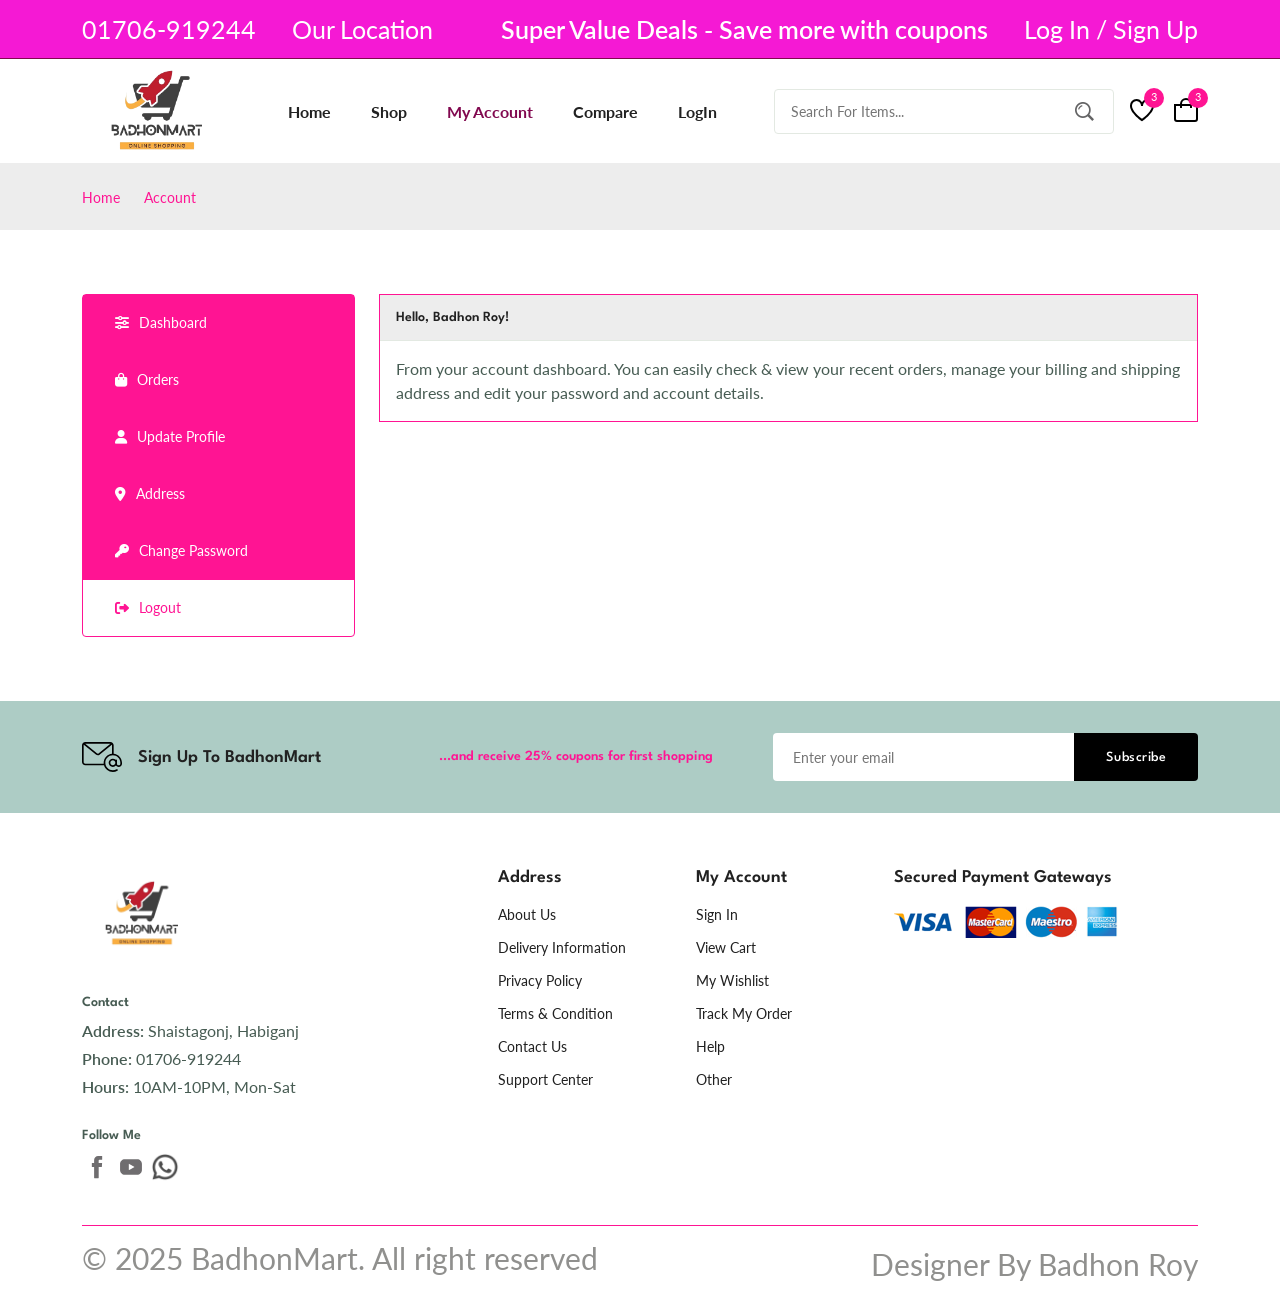
<file: accounts.html>
<!DOCTYPE html>
<html lang="en">
  <head>
    <meta charset="UTF-8" />
    <meta name="viewport" content="width=device-width, initial-scale=1.0" />

    <!--=============== FLATICON ===============-->
    <link rel="stylesheet" href="https://cdnjs.cloudflare.com/ajax/libs/font-awesome/6.7.2/css/all.min.css"/>

    <!--=============== SWIPER CSS ===============-->
    <link rel="stylesheet"
    href="https://cdn.jsdelivr.net/npm/swiper@11/swiper-bundle.min.css"/>

    <!--=============== CSS ===============-->
    <link rel="stylesheet" href="styles.css" />

    <title>BadhonMart Website</title>
  </head>
  <body>
    <!--=============== HEADER ===============-->
    <header class="header">
      <div class="header_top">
        <div class="header_container container">
          <div class="header_contact">
            <span>01706-919244</span>
            <span>Our Location</span>
          </div>
          <p class="header_alert-news">
            Super Value Deals - Save more with coupons
          </p>
          <a href="login-register.html" class="header_top-action">
            Log In / Sign Up
          </a>
        </div>
      </div>
      <nav class="nav container">
        <a href="index.html" class="nav_logo">
          <img src="img/Red_and_Black_E-commerce_Logo-removebg-preview.png" alt="" class="nav_logo-img">
        </a>

        <div class="nav_menu" id="nav-menu">
          <ul class="nav_list">
            <li class="nav_item">
              <a href="index.html" class="nav_link">Home</a>
            </li>
            <li class="nav_item">
              <a href="shop.html" class="nav_link">Shop</a>
            </li>
            <li class="nav_item">
              <a href="accounts.html" class="nav_link active-link">My Account</a>
            </li>
            <li class="nav_item">
              <a href="compare.html" class="nav_link">Compare</a>
            </li>
            <li class="nav_item">
              <a href="login-register.html" class="nav_link">LogIn</a>
            </li>
          </ul>

          <div class="header_search">
            <input type="text" placeholder="Search For Items..." class="form_input" />
            <button class="search_btn">
              <img src="img/search.png" alt="">
            </button>
          </div>
        </div>

        <div class="header_user-actions">
          <a href="wishlist.html" class="header_action-btn">
            <img src="img/icon-heart.svg" alt="">
            <span class="count">3</span>
          </a>
          <a href="cart.html" class="header_action-btn">
            <img src="img/icon-cart.svg" alt="">
            <span class="count">3</span>
          </a>
        </div>
      </nav>
    </header>

    <!--=============== MAIN ===============-->
    <main class="main">
      <!--=============== BREADCRUMB ===============-->
      <section class="breadcrumb">
        <ul class="breadcrumb_list flex container">
          <li><a href="index.html" class="breadcrumb_link">Home</a></li>
          <li><span class="breadcrumb_link"></span></li>
          <li><span class="breadcrumb_link">Account</span></li>
        </ul>
      </section>

      <!--=============== ACCOUNTS ===============-->
      <section class="accounts section-lg">
        <div class="accounts_container container grid">
          <div class="account_tabs">
           <p class="account_tab active-tab" data-target="#dashboard">
            <i class="fa-solid fa-sliders"></i> Dashboard
           </p>
           <p class="account_tab active-tab" data-target="#orders">
            <i class="fa-solid fa-bag-shopping"></i> Orders
           </p>
           <p class="account_tab active-tab" data-target="#update-profile">
            <i class="fa-solid fa-user"></i> Update Profile
           </p>
           <p class="account_tab active-tab" data-target="#address">
            <i class="fa-solid fa-location-dot"></i> Address
           </p>
           <p class="account_tab active-tab" data-target="#change-password">
            <i class="fa-solid fa-key"></i> Change Password
           </p>
           <p class="account_tab">
            <i class="fa-solid fa-right-from-bracket"></i> Logout
           </p>
          </div>
          <div class="tabs_content">
            <div class="tab_content active-tab" content id="dashboard">
              <h3 class="tab_header">Hello, Badhon Roy!</h3>
              <div class="tab_body">
                <p class="tab_description">From your account dashboard. You can easily check &  view your recent orders, manage your billing and shipping address and edit your password and account details. </p>
              </div>
            </div>

            <div class="tab_content" content id="orders">
              <h3 class="tab_header">Your Orders</h3>
              <div class="tab_body">
                <table class="place_order-table">
                  <tr>
                    <th>Orders</th>
                    <th>Date</th>
                    <th>Status</th>
                    <th>Total</th>
                    <th>Actions</th>
                  </tr>
                  <tr>
                    <td>#1352</td>
                    <td>March 15, 2025</td>
                    <td>Processing</td>
                    <td>৳500</td>
                    <td><a href="#" class="view_order">View</a></td>
                  </tr>

                  <tr>
                    <td>#13787</td>
                    <td>February 15, 2025</td>
                    <td>Completed</td>
                    <td>৳600</td>
                    <td><a href="#" class="view_order">View</a></td>
                  </tr>

                  <tr>
                    <td>#12502</td>
                    <td>January 15, 2025</td>
                    <td>Complated</td>
                    <td>৳800</td>
                    <td><a href="#" class="view_order">View</a></td>
                  </tr>
                </table>
              </div>
             </div>

             <div class="tab_content" content id="update-profile">
              <h3 class="tab_header">Update Profile</h3>
              <div class="tab_body">
                <form action="" class="form grid">
                  <input type="text" placeholder="Username" class="form_input">
                  <div class="form_btn">
                    <button class="btn btn-md">Save</button>
                  </div>
                </form>
              </div>
             </div>

             <div class="tab_content" content id="address">
              <h3 class="tab_header">Shipping Address</h3>
              <div class="tab_body">
                <address class="address">
                  Shaistagonj,<br> Habiganj,<br> Sylhet, <br> Bangladesh
                </address>
                <p class="city">Sylhet</p>
                <a href="" class="edit">Edit</a>
              </div>
             </div>

             <div class="tab_content" content id="change-password">
              <h3 class="tab_header">Change Password</h3>
              <div class="tab_body">
                <form action="" class="form grid">
                  <input type="password" placeholder="Current Password" class="form_input">
                  <input type="password" placeholder="New Password" class="form_input">
                  <input type="password" placeholder="Confirm Password" class="form_input">
                  <div class="form_btn">
                    <button class="btn btn-md">Save</button>
                  </div>
                </form>
              </div>
             </div>
          </div>
        </div>
      </section>

      <!--=============== NEWSLETTER ===============-->
      <section class="newsletter section">
        <div class="newsletter_container container grid">
          <h3 class="newsletter_title flex">
            <img src="img/icon-email.svg" alt="" class="newsletter_icon">
            Sign Up To BadhonMart
          </h3>
          <p class="newsletter_description">
            ...and receive 25% coupons for first shopping
          </p>
          <form action="" class="newsletter_form">
            <input type="text" placeholder="Enter your email" class="newsletter_input">
            <button type="submit" class="newsletter_btn">Subscribe</button>
          </form>
        </div>
      </section>
    </main>

    <!--=============== FOOTER ===============-->
    <footer class="footer container">
      <div class="footer_container grid">
        <div class="footer_content">
          <a href="index.html" class="footer_logo">
            <img src="img/Red_and_Black_E-commerce_Logo-removebg-preview.png" alt="" class="footer_logo-img">
          </a>
          <h4 class="footer_subtitle">Contact</h4>
          <p class="footer_description"><span>Address:</span> Shaistagonj, Habiganj</p>
          <p class="footer_description"><span>Phone:</span> 01706-919244</p>
          <p class="footer_description"><span>Hours:</span> 10AM-10PM, Mon-Sat</p>
          <div class="footer_social">
            <h4 class="footer_subtitle">Follow Me</h4>
            <div class="footer_social-links flex">
              <a href="https://www.facebook.com/share/15s9MrPCuC/">
                <img src="img/icon-facebook.svg" alt="" class="footer_social-icon">
              </a>
              <a href="
              https://youtube.com/@badhonroybr?si=l3gwzMySXmaiv-T7">
                <img src="img/icon-youtube.svg" alt="" class="footer_social-icon">
              </a>
              <a href="https://wa.me/qr/QIGVB5DAMU3JB1">
                <img src="img/whatsapp.png" alt="" class="footer_social-icon">
              </a>
            </div>
          </div>
        </div>

        <div class="footer_content">
          <h3 class="footer_title">Address</h3>

          <ul class="footer_links">
            <li><a href="" class="footer_link">About Us</a></li>
            <li><a href="" class="footer_link">Delivery Information</a></li>
            <li><a href="" class="footer_link">Privacy Policy</a></li>
            <li><a href="" class="footer_link">Terms & Condition</a></li>
            <li><a href="" class="footer_link">Contact Us</a></li>
            <li><a href="" class="footer_link">Support Center</a></li>
          </ul>
        </div>

        <div class="footer_content">
          <h3 class="footer_title">My Account</h3>

          <ul class="footer_links">
            <li><a href="" class="footer_link">Sign In</a></li>
            <li><a href="" class="footer_link">View Cart</a></li>
            <li><a href="" class="footer_link">My Wishlist</a></li>
            <li><a href="" class="footer_link">Track My Order</a></li>
            <li><a href="" class="footer_link">Help</a></li>
            <li><a href="" class="footer_link">Other</a></li>
          </ul>
        </div>
        <div class="footer_content">
          <h3 class="footer_title">Secured Payment Gateways</h3>
          <img src="img/payment-method.png" alt="" class="payment_img">
        </div>
      </div>
      <div class="footer_bottom">
        <p class="copyright">&copy; 2025 BadhonMart. All right reserved</p>
        <span class="designer">Designer By Badhon Roy</span>
      </div>
    </footer>

    <!--=============== SWIPER JS ===============-->
    <script src="https://cdn.jsdelivr.net/npm/swiper@11/swiper-bundle.min.js"></script>

    <!--=============== MAIN JS ===============-->
    <script src="main.js"></script>
  </body>
</html>
</file>
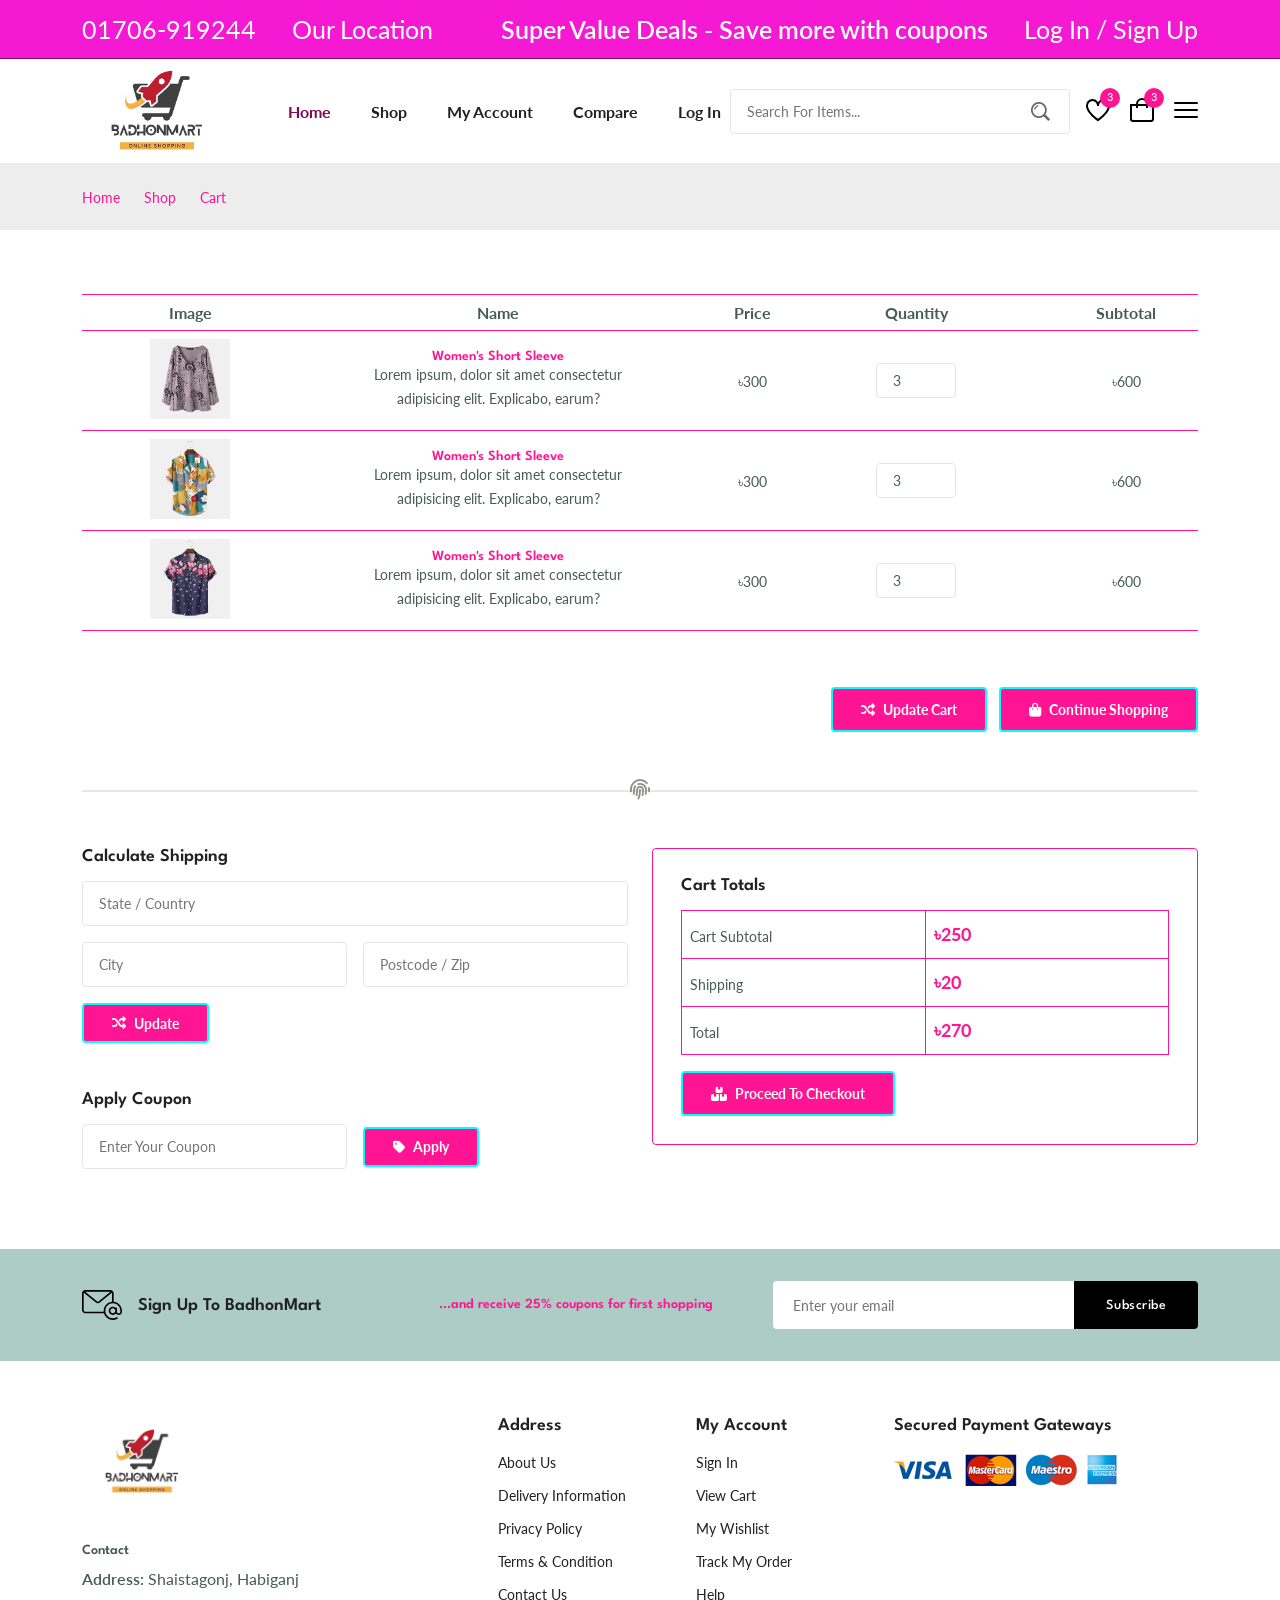
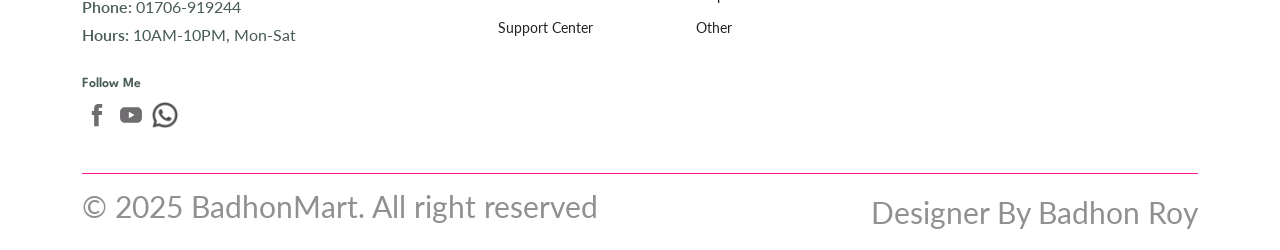
<file: cart.html>
<!DOCTYPE html>
<html lang="en">
  <head>
    <meta charset="UTF-8" />
    <meta name="viewport" content="width=device-width, initial-scale=1.0" />

    <!--=============== FLATICON ===============-->
    <link rel="stylesheet" href="https://cdnjs.cloudflare.com/ajax/libs/font-awesome/6.7.2/css/all.min.css"/>

    <!--=============== SWIPER CSS ===============-->
    <link rel="stylesheet"
    href="https://cdn.jsdelivr.net/npm/swiper@11/swiper-bundle.min.css"/>

    <!--=============== CSS ===============-->
    <link rel="stylesheet" href="styles.css" />

    <title>BadhonMart Website</title>
  </head>
  <body>
    <!--=============== HEADER ===============-->
    <header class="header">
      <div class="header_top">
        <div class="header_container container">
          <div class="header_contact">
            <span>01706-919244</span>
            <span>Our Location</span>
          </div>
          <p class="header_alert-news">
            Super Value Deals - Save more with coupons
          </p>
          <a href="login-register.html" class="header_top-action">
            Log In / Sign Up
          </a>
        </div>
      </div>
      <nav class="nav container">
        <a href="index.html" class="nav_logo">
          <img src="img/Red_and_Black_E-commerce_Logo-removebg-preview.png" alt="" class="nav_logo-img">
        </a>

        <div class="nav_menu" id="nav-menu">
          <div class="nav_menu-top">
            <a href="index.html" class="nav_menu-logo">
              <img src="img/Red_and_Black_E-commerce_Logo-removebg-preview.png" alt="">
            </a>
            <div class="nav_close" id="nav-close">
              <i class="fa-solid fa-xmark"></i>
            </div>
          </div>
          <ul class="nav_list">
            <li class="nav_item">
              <a href="index.html" class="nav_link active-link">Home</a>
            </li>
            <li class="nav_item">
              <a href="shop.html" class="nav_link">Shop</a>
            </li>
            <li class="nav_item">
              <a href="accounts.html" class="nav_link">My Account</a>
            </li>
            <li class="nav_item">
              <a href="compare.html" class="nav_link">Compare</a>
            </li>
            <li class="nav_item">
              <a href="login-register.html" class="nav_link">Log In</a>
            </li>
          </ul>

          <div class="header_search">
            <input type="text" placeholder="Search For Items..." class="form_input" />
            <button class="search_btn">
              <img src="img/search.png" alt="">
            </button>
          </div>
        </div>

        <div class="header_user-actions">
          <a href="wishlist.html" class="header_action-btn">
            <img src="img/icon-heart.svg" alt="">
            <span class="count">3</span>
          </a>
          <a href="cart.html" class="header_action-btn">
            <img src="img/icon-cart.svg" alt="">
            <span class="count">3</span>
          </a>
          <div class="header_action-btn nav_toggle" id="nav-toggle">
            <img src="img/menu-burger.svg" alt="">
          </div>
        </div>
      </nav>
    </header>

    <!--=============== MAIN ===============-->
    <main class="main">
      <!--=============== BREADCRUMB ===============-->
      <section class="breadcrumb">
        <ul class="breadcrumb_list flex container">
          <li><a href="index.html" class="breadcrumb_link">Home</a></li>
          <li><span class="breadcrumb_link"></span></li>
          <li><span class="breadcrumb_link">Shop</span></li>
          <li><span class="breadcrumb_link"></span></li>
          <li><span class="breadcrumb_link">Cart</span></li>
        </ul>
      </section>

      <!--=============== CART ===============-->
      <section class="cart section-lg container">
        <div class="table_container">
          <table class="table">
            <tr>
              <th>Image</th>
              <th>Name</th>
              <th>Price</th>
              <th>Quantity</th>
              <th>Subtotal</th>
              <th>Remove</th>
            </tr>
            <tr>
              <td>
                <img src="img/product-7-1.jpg" alt="" class="table_img">
              </td>
              <td>
                <h3 class="table_title">Women's Short Sleeve</h3>
                <p class="table_description">Lorem ipsum, dolor sit amet consectetur adipisicing elit. Explicabo, earum?</p>
              </td>
              <td><span class="table_price">৳300</span></td>
              <td><input type="number" value="3" class="quantity"></td>
              <td><span class="table_subtotal">৳600</span></td>
              <td><i class="fa-solid fa-trash table_trash"></i></td>
            </tr>
            <tr>
              <td>
                <img src="img/product-2-1.jpg" alt="" class="table_img">
              </td>
              <td>
                <h3 class="table_title">Women's Short Sleeve</h3>
                <p class="table_description">Lorem ipsum, dolor sit amet consectetur adipisicing elit. Explicabo, earum?</p>
              </td>
              <td><span class="table_price">৳300</span></td>
              <td><input type="number" value="3" class="quantity"></td>
              <td><span class="table_subtotal">৳600</span></td>
              <td><i class="fa-solid fa-trash table_trash"></i></td>
            </tr>
            <tr>
              <td>
                <img src="img/product-6-1.jpg" alt="" class="table_img">
              </td>
              <td>
                <h3 class="table_title">Women's Short Sleeve</h3>
                <p class="table_description">Lorem ipsum, dolor sit amet consectetur adipisicing elit. Explicabo, earum?</p>
              </td>
              <td><span class="table_price">৳300</span></td>
              <td><input type="number" value="3" class="quantity"></td>
              <td><span class="table_subtotal">৳600</span></td>
              <td><i class="fa-solid fa-trash table_trash"></i></td>
            </tr>
          </table>
        </div>
        <div class="cart_actions">
          <a href="" class="btn flex btn-md">
            <i class="fa-solid fa-shuffle"></i>
            Update Cart
          </a>
          <a href="" class="btn flex btn-md">
            <i class="fa-solid fa-bag-shopping"></i>
            Continue Shopping
          </a>
        </div>
        <div class="divider">
          <i class="fa-solid fa-fingerprint"></i>
        </div>

        <div class="cart_group grid">
            <div>
              <div class="cart_shipping">
                <h3 class="section_title">Calculate Shipping</h3>

                <form action="" class="form grid">
                  <input type="text" placeholder="State / Country" class="form_input">
                  <div class="form_group grid">
                      <input type="text" placeholder="City" class="form_input">
                      <input type="text" placeholder="Postcode / Zip" class="form_input">
                  </div>

                  <div class="form_btn">
                      <button class="btn flex btn-sm">
                        <i class="fa-solid fa-shuffle"></i> Update
                      </button>
                  </div>
                </form>
              </div>
              <div class="cart_coupon">
                <h3 class="section_title">Apply Coupon</h3>
                <form action="" class="coupon_form form grid">
                  <div class="form_group grid">
                 <input type="text" placeholder="Enter Your Coupon" class="form_input">
                 <div class="form_btn">
                  <button class="btn flex btn-sm">
                    <i class="fa-solid fa-tag"></i> Apply
                  </button>
                 </div>
                  </div>
                </form>
              </div>
            </div>
        

        <div class="cart_total">
          <h3 class="section_title">Cart Totals</h3>
          <table class="cart_total-table">
            <tr>
              <td><span class="cart_total-title">Cart Subtotal</span></td>
              <td><span class="cart_total-price">৳250</span></td>
            </tr>
            <tr>
              <td><span class="cart_total-title">Shipping</span></td>
              <td><span class="cart_total-price">৳20</span></td>
            </tr>
            <tr>
              <td><span class="cart_total-title">Total</span></td>
              <td><span class="cart_total-price">৳270</span></td>
            </tr>
          </table>
          <a href="checkout.html" class="btn flex btn-md">
            <i class="fa-solid fa-boxes-stacked"></i> Proceed To Checkout
          </a>
        </div>
      </div>
      </section>

      <!--=============== NEWSLETTER ===============-->
      <section class="newsletter section">
        <div class="newsletter_container container grid">
          <h3 class="newsletter_title flex">
            <img src="img/icon-email.svg" alt="" class="newsletter_icon">
            Sign Up To BadhonMart
          </h3>
          <p class="newsletter_description">
            ...and receive 25% coupons for first shopping
          </p>
          <form action="" class="newsletter_form">
            <input type="text" placeholder="Enter your email" class="newsletter_input">
            <button type="submit" class="newsletter_btn">Subscribe</button>
          </form>
        </div>
      </section>
    </main>

    <!--=============== FOOTER ===============-->
    <footer class="footer container">
      <div class="footer_container grid">
        <div class="footer_content">
          <a href="index.html" class="footer_logo">
            <img src="img/Red_and_Black_E-commerce_Logo-removebg-preview.png" alt="" class="footer_logo-img">
          </a>
          <h4 class="footer_subtitle">Contact</h4>
          <p class="footer_description"><span>Address:</span> Shaistagonj, Habiganj</p>
          <p class="footer_description"><span>Phone:</span> 01706-919244</p>
          <p class="footer_description"><span>Hours:</span> 10AM-10PM, Mon-Sat</p>
          <div class="footer_social">
            <h4 class="footer_subtitle">Follow Me</h4>
            <div class="footer_social-links flex">
              <a href="https://www.facebook.com/share/15s9MrPCuC/">
                <img src="img/icon-facebook.svg" alt="" class="footer_social-icon">
              </a>
              <a href="
              https://youtube.com/@badhonroybr?si=l3gwzMySXmaiv-T7">
                <img src="img/icon-youtube.svg" alt="" class="footer_social-icon">
              </a>
              <a href="https://wa.me/qr/QIGVB5DAMU3JB1">
                <img src="img/whatsapp.png" alt="" class="footer_social-icon">
              </a>
            </div>
          </div>
        </div>

        <div class="footer_content">
          <h3 class="footer_title">Address</h3>

          <ul class="footer_links">
            <li><a href="" class="footer_link">About Us</a></li>
            <li><a href="" class="footer_link">Delivery Information</a></li>
            <li><a href="" class="footer_link">Privacy Policy</a></li>
            <li><a href="" class="footer_link">Terms & Condition</a></li>
            <li><a href="" class="footer_link">Contact Us</a></li>
            <li><a href="" class="footer_link">Support Center</a></li>
          </ul>
        </div>

        <div class="footer_content">
          <h3 class="footer_title">My Account</h3>

          <ul class="footer_links">
            <li><a href="" class="footer_link">Sign In</a></li>
            <li><a href="" class="footer_link">View Cart</a></li>
            <li><a href="" class="footer_link">My Wishlist</a></li>
            <li><a href="" class="footer_link">Track My Order</a></li>
            <li><a href="" class="footer_link">Help</a></li>
            <li><a href="" class="footer_link">Other</a></li>
          </ul>
        </div>
        <div class="footer_content">
          <h3 class="footer_title">Secured Payment Gateways</h3>
          <img src="img/payment-method.png" alt="" class="payment_img">
        </div>
      </div>
      <div class="footer_bottom">
        <p class="copyright">&copy; 2025 BadhonMart. All right reserved</p>
        <span class="designer">Designer By Badhon Roy</span>
      </div>
    </footer>

    <!--=============== SWIPER JS ===============-->
    <script src="https://cdn.jsdelivr.net/npm/swiper@11/swiper-bundle.min.js"></script>

    <!--=============== MAIN JS ===============-->
    <script src="main.js"></script>
  </body>
</html>
</file>
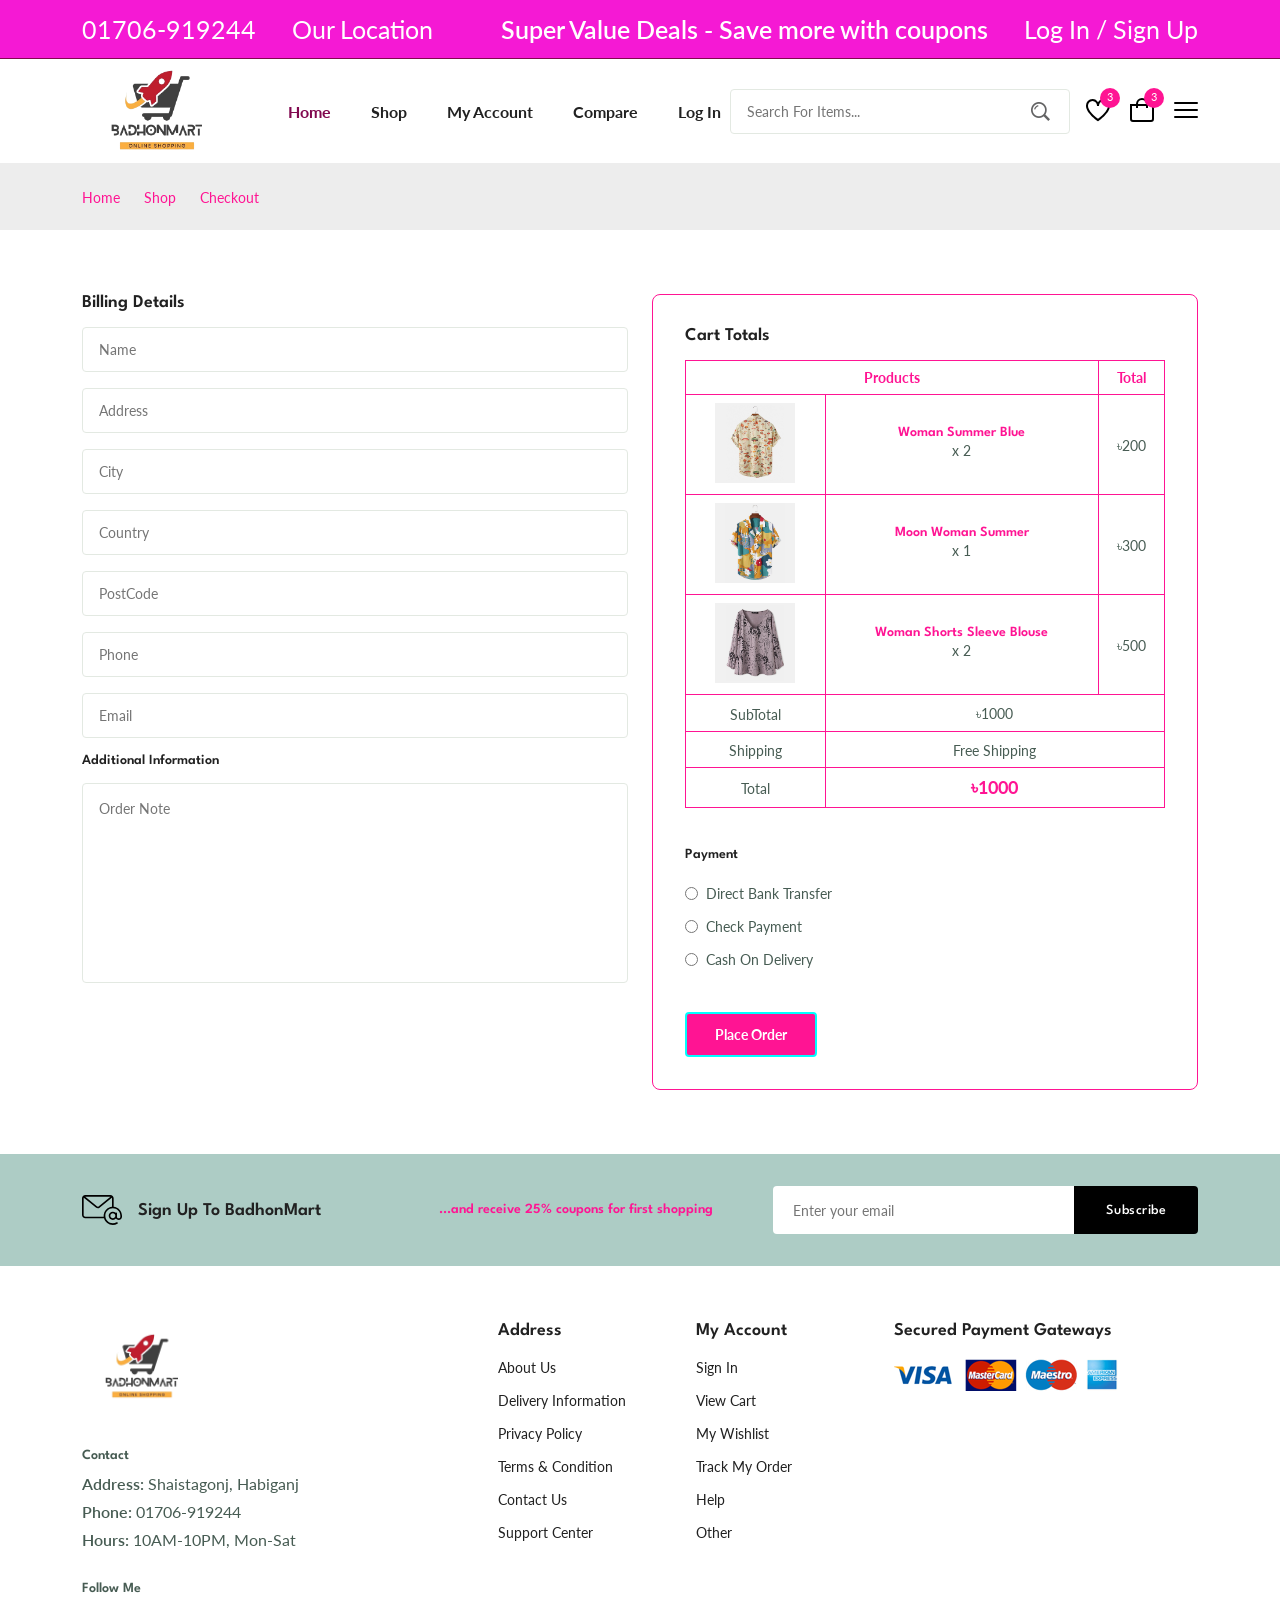
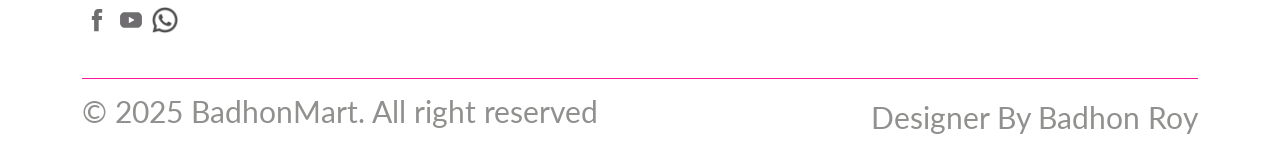
<file: checkout.html>
<!DOCTYPE html>
<html lang="en">
  <head>
    <meta charset="UTF-8" />
    <meta name="viewport" content="width=device-width, initial-scale=1.0" />

    <!--=============== FLATICON ===============-->
    <link rel="stylesheet" href="https://cdnjs.cloudflare.com/ajax/libs/font-awesome/6.7.2/css/all.min.css"/>

    <!--=============== SWIPER CSS ===============-->
    <link rel="stylesheet"
    href="https://cdn.jsdelivr.net/npm/swiper@11/swiper-bundle.min.css"/>

    <!--=============== CSS ===============-->
    <link rel="stylesheet" href="styles.css" />

    <title>BadhonMart Website</title>
  </head>
  <body>
    <!--=============== HEADER ===============-->
    <header class="header">
      <div class="header_top">
        <div class="header_container container">
          <div class="header_contact">
            <span>01706-919244</span>
            <span>Our Location</span>
          </div>
          <p class="header_alert-news">
            Super Value Deals - Save more with coupons
          </p>
          <a href="login-register.html" class="header_top-action">
            Log In / Sign Up
          </a>
        </div>
      </div>
      <nav class="nav container">
        <a href="index.html" class="nav_logo">
          <img src="img/Red_and_Black_E-commerce_Logo-removebg-preview.png" alt="" class="nav_logo-img">
        </a>

        <div class="nav_menu" id="nav-menu">
          <div class="nav_menu-top">
            <a href="index.html" class="nav_menu-logo">
              <img src="img/Red_and_Black_E-commerce_Logo-removebg-preview.png" alt="">
            </a>
            <div class="nav_close" id="nav-close">
              <i class="fa-solid fa-xmark"></i>
            </div>
          </div>
          <ul class="nav_list">
            <li class="nav_item">
              <a href="index.html" class="nav_link active-link">Home</a>
            </li>
            <li class="nav_item">
              <a href="shop.html" class="nav_link">Shop</a>
            </li>
            <li class="nav_item">
              <a href="accounts.html" class="nav_link">My Account</a>
            </li>
            <li class="nav_item">
              <a href="compare.html" class="nav_link">Compare</a>
            </li>
            <li class="nav_item">
              <a href="login-register.html" class="nav_link">Log In</a>
            </li>
          </ul>

          <div class="header_search">
            <input type="text" placeholder="Search For Items..." class="form_input" />
            <button class="search_btn">
              <img src="img/search.png" alt="">
            </button>
          </div>
        </div>

        <div class="header_user-actions">
          <a href="wishlist.html" class="header_action-btn">
            <img src="img/icon-heart.svg" alt="">
            <span class="count">3</span>
          </a>
          <a href="cart.html" class="header_action-btn">
            <img src="img/icon-cart.svg" alt="">
            <span class="count">3</span>
          </a>
          <div class="header_action-btn nav_toggle" id="nav-toggle">
            <img src="img/menu-burger.svg" alt="">
          </div>
        </div>
      </nav>
    </header>

    <!--=============== MAIN ===============-->
    <main class="main">
      <!--=============== BREADCRUMB ===============-->
      <section class="breadcrumb">
        <ul class="breadcrumb_list flex container">
          <li><a href="index.html" class="breadcrumb_link">Home</a></li>
          <li><span class="breadcrumb_link"></span></li>
          <li><span class="breadcrumb_link">Shop</span></li>
          <li><span class="breadcrumb_link"></span></li>
          <li><span class="breadcrumb_link">Checkout</span></li>
        </ul>
      </section>

      <!--=============== CHECKOUT ===============-->
      <section class="checkout section-lg">
        <div class="checkout_container container grid">
          <div class="checkout_group">
            <h3 class="section_title">Billing Details</h3>
            <form action="" class="form grid">
              <input type="text" placeholder="Name" class="form_input">
              <input type="text" placeholder="Address" class="form_input">
              <input type="text" placeholder="City" class="form_input">
              <input type="text" placeholder="Country" class="form_input">
              <input type="text" placeholder="PostCode" class="form_input">
              <input type="text" placeholder="Phone" class="form_input">
              <input type="email" placeholder="Email" class="form_input">
              <h3 class="checkout_title">Additional Information</h3>
              <textarea name="" placeholder="Order Note" id="" cols="30" rows="10"
              class="form_input textarea"></textarea>

            </form>
          </div>

          <div class="checkout_group">
            <h3 class="section_title">Cart Totals</h3>
            <table class="order_table">
              <tr>
                <th colspan="2">Products</th>
                <th>Total</th>
              </tr>
              <tr>
                <td><img src="img/product-1-2.jpg" alt="" class="order_img"></td>
                <td>
                  <h3 class="table_title">Woman Summer Blue</h3>
                  <p class="table_quantity">x 2</p>
                </td>
                <td>
                  <span class="table_price">৳200</span>
                </td>
              </tr>
              <tr>
                <td><img src="img/product-2-1.jpg" alt="" class="order_img"></td>
                <td>
                  <h3 class="table_title">Moon Woman Summer</h3>
                  <p class="table_quantity">x 1</p>
                </td>
                <td>
                  <span class="table_price">৳300</span>
                </td>
              </tr>
              <tr>
                <td><img src="img/product-7-1.jpg" alt="" class="order_img"></td>
                <td>
                  <h3 class="table_title">Woman Shorts Sleeve Blouse</h3>
                  <p class="table_quantity">x 2</p>
                </td>
                <td>
                  <span class="table_price">৳500</span>
                </td>
              </tr>
              <tr>
                <td><span class="order_subtitle">SubTotal</span></td>
                <td colspan="2"><span class="table_price">৳1000</span></td>
              </tr>
              
              <tr>
                <td><span class="order_subtitle">Shipping</span></td>
                <td colspan="2"><span class="table_price">Free Shipping</span></td>
              </tr>
              <tr>
                <td><span class="order_subtitle">Total</span></td>
                <td colspan="2"><span class="order_grand-total">৳1000</span></td>
              </tr>
            </table>
            <div class="payment_methods">
              <h3 class="checkout_title payment_title">Payment</h3>
              <div class="payment_option flex">
             <input type="radio" name="radio" class="payment_input">
             <label for="" class="payment_label">Direct Bank Transfer</label>
              </div>
              <div class="payment_option flex">
                <input type="radio" name="radio" class="payment_input">
                <label for="" class="payment_label">Check Payment</label>
                 </div>
                 <div class="payment_option flex">
                  <input type="radio" name="radio" class="payment_input">
                  <label for="" class="payment_label">Cash On Delivery</label>
                   </div>
            </div>
            <button class="btn btn-md">Place Order</button>
          </div>
        </div>
      </section>

      <!--=============== NEWSLETTER ===============-->
      <section class="newsletter section">
        <div class="newsletter_container container grid">
          <h3 class="newsletter_title flex">
            <img src="img/icon-email.svg" alt="" class="newsletter_icon">
            Sign Up To BadhonMart
          </h3>
          <p class="newsletter_description">
            ...and receive 25% coupons for first shopping
          </p>
          <form action="" class="newsletter_form">
            <input type="text" placeholder="Enter your email" class="newsletter_input">
            <button type="submit" class="newsletter_btn">Subscribe</button>
          </form>
        </div>
      </section>
    </main>

    <!--=============== FOOTER ===============-->
    <footer class="footer container">
      <div class="footer_container grid">
        <div class="footer_content">
          <a href="index.html" class="footer_logo">
            <img src="img/Red_and_Black_E-commerce_Logo-removebg-preview.png" alt="" class="footer_logo-img">
          </a>
          <h4 class="footer_subtitle">Contact</h4>
          <p class="footer_description"><span>Address:</span> Shaistagonj, Habiganj</p>
          <p class="footer_description"><span>Phone:</span> 01706-919244</p>
          <p class="footer_description"><span>Hours:</span> 10AM-10PM, Mon-Sat</p>
          <div class="footer_social">
            <h4 class="footer_subtitle">Follow Me</h4>
            <div class="footer_social-links flex">
              <a href="https://www.facebook.com/share/15s9MrPCuC/">
                <img src="img/icon-facebook.svg" alt="" class="footer_social-icon">
              </a>
              <a href="
              https://youtube.com/@badhonroybr?si=l3gwzMySXmaiv-T7">
                <img src="img/icon-youtube.svg" alt="" class="footer_social-icon">
              </a>
              <a href="https://wa.me/qr/QIGVB5DAMU3JB1">
                <img src="img/whatsapp.png" alt="" class="footer_social-icon">
              </a>
            </div>
          </div>
        </div>

        <div class="footer_content">
          <h3 class="footer_title">Address</h3>

          <ul class="footer_links">
            <li><a href="" class="footer_link">About Us</a></li>
            <li><a href="" class="footer_link">Delivery Information</a></li>
            <li><a href="" class="footer_link">Privacy Policy</a></li>
            <li><a href="" class="footer_link">Terms & Condition</a></li>
            <li><a href="" class="footer_link">Contact Us</a></li>
            <li><a href="" class="footer_link">Support Center</a></li>
          </ul>
        </div>

        <div class="footer_content">
          <h3 class="footer_title">My Account</h3>

          <ul class="footer_links">
            <li><a href="" class="footer_link">Sign In</a></li>
            <li><a href="" class="footer_link">View Cart</a></li>
            <li><a href="" class="footer_link">My Wishlist</a></li>
            <li><a href="" class="footer_link">Track My Order</a></li>
            <li><a href="" class="footer_link">Help</a></li>
            <li><a href="" class="footer_link">Other</a></li>
          </ul>
        </div>
        <div class="footer_content">
          <h3 class="footer_title">Secured Payment Gateways</h3>
          <img src="img/payment-method.png" alt="" class="payment_img">
        </div>
      </div>
      <div class="footer_bottom">
        <p class="copyright">&copy; 2025 BadhonMart. All right reserved</p>
        <span class="designer">Designer By Badhon Roy</span>
      </div>
    </footer>

    <!--=============== SWIPER JS ===============-->
    <script src="https://cdn.jsdelivr.net/npm/swiper@11/swiper-bundle.min.js"></script>

    <!--=============== MAIN JS ===============-->
    <script src="main.js"></script>
  </body>
</html>
</file>
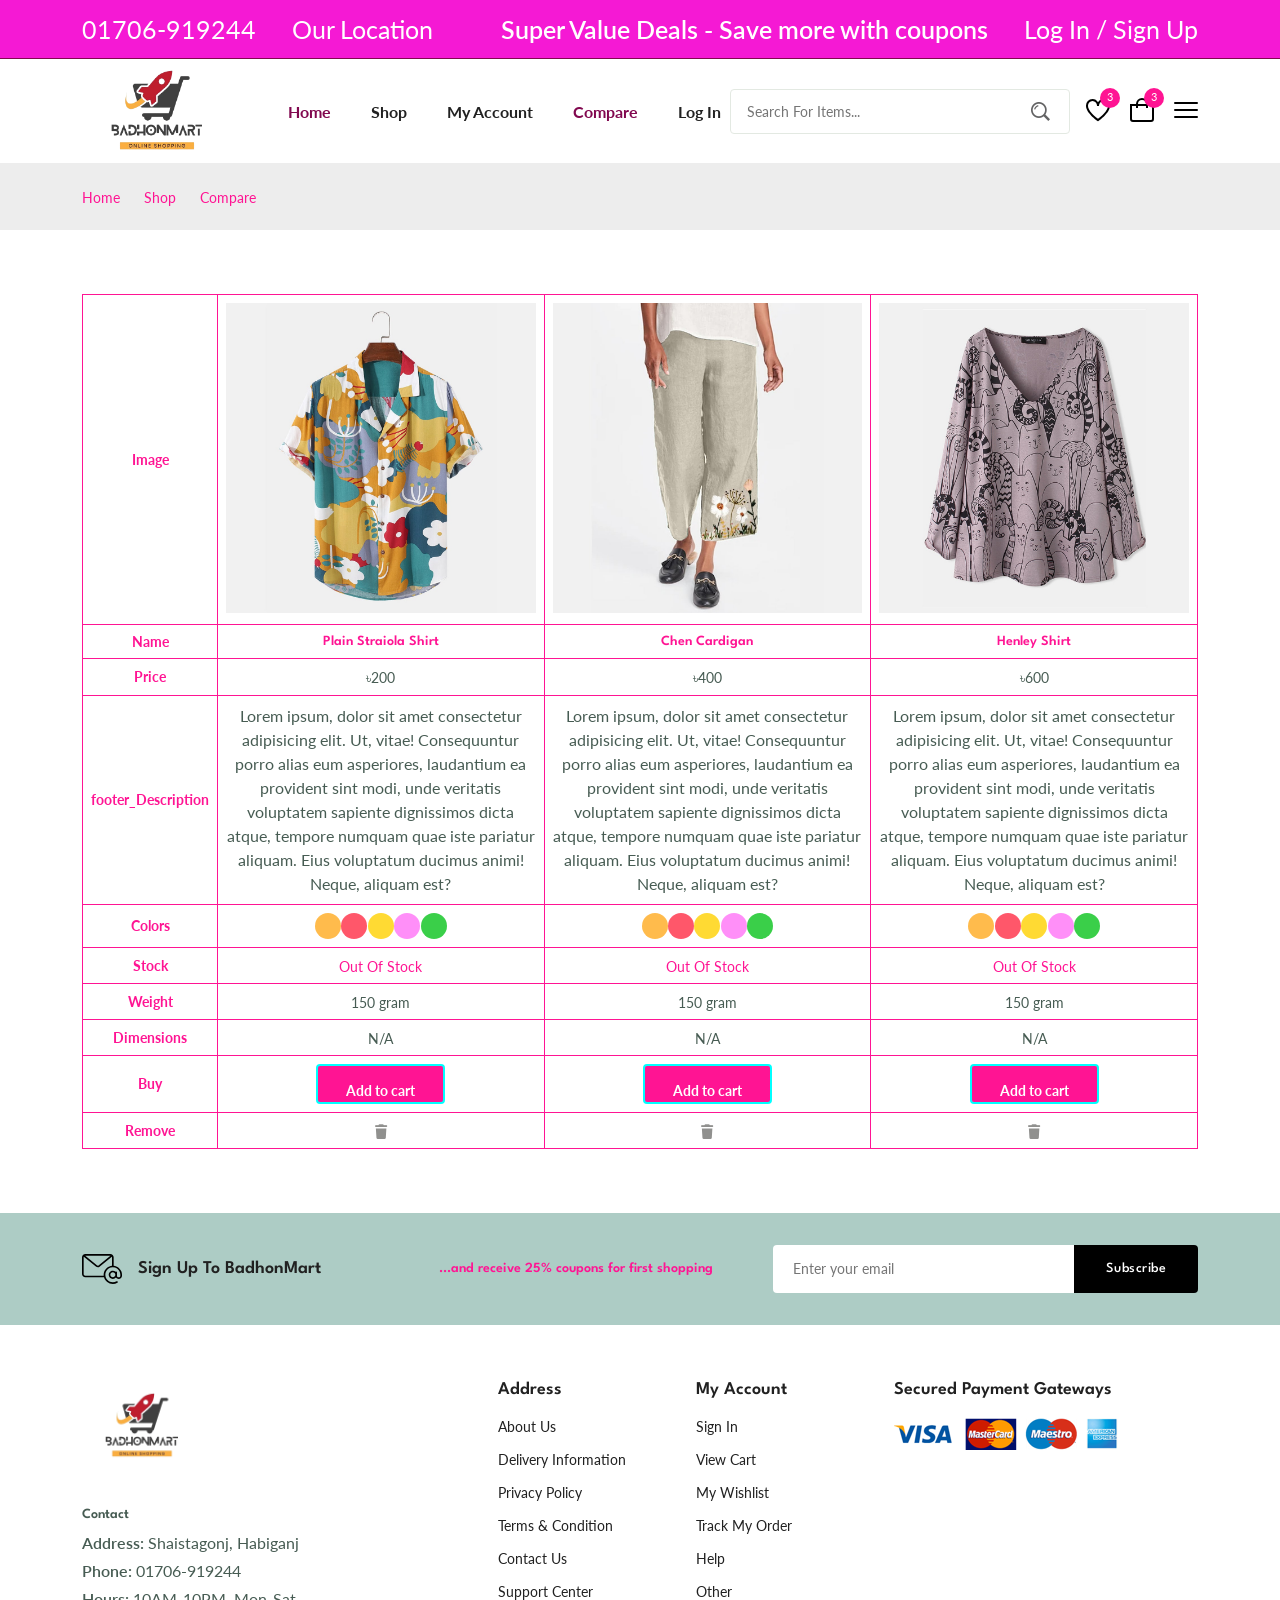
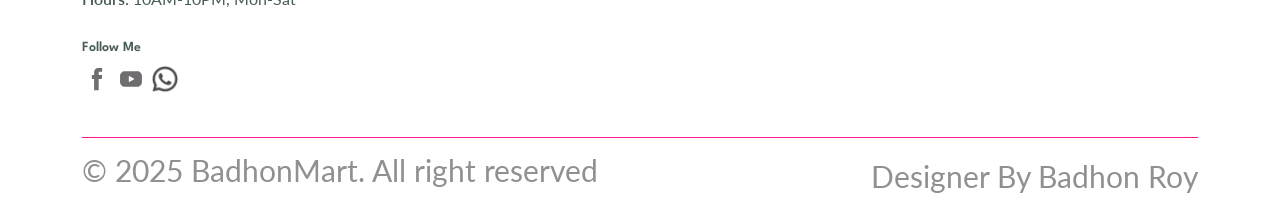
<file: compare.html>
<!DOCTYPE html>
<html lang="en">
  <head>
    <meta charset="UTF-8" />
    <meta name="viewport" content="width=device-width, initial-scale=1.0" />

    <!--=============== FLATICON ===============-->
    <link rel="stylesheet" href="https://cdnjs.cloudflare.com/ajax/libs/font-awesome/6.7.2/css/all.min.css"/>
    <!--=============== SWIPER CSS ===============-->
    <link rel="stylesheet"
    href="https://cdn.jsdelivr.net/npm/swiper@11/swiper-bundle.min.css"/>

    <!--=============== CSS ===============-->
    <link rel="stylesheet" href="styles.css" />

    <title>BadhonMart Website</title>
  </head>
  <body>
    <!--=============== HEADER ===============-->
    <header class="header">
      <div class="header_top">
        <div class="header_container container">
          <div class="header_contact">
            <span>01706-919244</span>
            <span>Our Location</span>
          </div>
          <p class="header_alert-news">
            Super Value Deals - Save more with coupons
          </p>
          <a href="login-register.html" class="header_top-action">
            Log In / Sign Up
          </a>
        </div>
      </div>
      <nav class="nav container">
        <a href="index.html" class="nav_logo">
          <img src="img/Red_and_Black_E-commerce_Logo-removebg-preview.png" alt="" class="nav_logo-img">
        </a>

        <div class="nav_menu" id="nav-menu">
          <div class="nav_menu-top">
            <a href="index.html" class="nav_menu-logo">
              <img src="img/Red_and_Black_E-commerce_Logo-removebg-preview.png" alt="">
            </a>
            <div class="nav_close" id="nav-close">
              <i class="fa-solid fa-xmark"></i>
            </div>
          </div>
          <ul class="nav_list">
            <li class="nav_item">
              <a href="index.html" class="nav_link active-link">Home</a>
            </li>
            <li class="nav_item">
              <a href="shop.html" class="nav_link">Shop</a>
            </li>
            <li class="nav_item">
              <a href="accounts.html" class="nav_link">My Account</a>
            </li>
            <li class="nav_item">
              <a href="compare.html" class="nav_link active-link" >Compare</a>
            </li>
            <li class="nav_item">
              <a href="login-register.html" class="nav_link">Log In</a>
            </li>
          </ul>

          <div class="header_search">
            <input type="text" placeholder="Search For Items..." class="form_input" />
            <button class="search_btn">
              <img src="img/search.png" alt="">
            </button>
          </div>
        </div>

        <div class="header_user-actions">
          <a href="wishlist.html" class="header_action-btn">
            <img src="img/icon-heart.svg" alt="">
            <span class="count">3</span>
          </a>
          <a href="cart.html" class="header_action-btn">
            <img src="img/icon-cart.svg" alt="">
            <span class="count">3</span>
          </a>
          <div class="header_action-btn nav_toggle" id="nav-toggle">
            <img src="img/menu-burger.svg" alt="">
          </div>
        </div>
      </nav>
    </header>
    <!--=============== MAIN ===============-->
    <main class="main">
      <!--=============== BREADCRUMB ===============-->
      <section class="breadcrumb">
        <ul class="breadcrumb_list flex container">
          <li><a href="index.html" class="breadcrumb_link">Home</a></li>
          <li><span class="breadcrumb_link"></span></li>
          <li><span class="breadcrumb_link">Shop</span></li>
          <li><span class="breadcrumb_link"></span></li>
          <li><span class="breadcrumb_link">Compare</span></li>
        </ul>
      </section>

      <!--=============== COMPARE ===============-->
      <section class="compare container section-lg">
        <table class="compare_table">
          <tr>
            <th>Image</th>
            <td><img src="img/product-2-1.jpg" alt="" class="compare_img"></td>
            <td><img src="img/product-4-1.jpg" alt="" class="compare_img"></td>
            <td><img src="img/product-7-1.jpg" alt="" class="compare_img"></td>
          </tr>
          <tr>
            <th>Name</th>
            <td><h3 class="table_title">Plain Straiola Shirt</h3></td>
            <td><h3 class="table_title">Chen Cardigan</h3></td>
            <td><h3 class="table_title">Henley Shirt</h3></td>

          </tr>
          <tr>
            <th>Price</th>
            <td><span class="table_price">৳200</span></td>
            <td><span class="table_price">৳400</span></td>
            <td><span class="table_price">৳600</span></td>
          </tr>
          <tr>
            <th>footer_Description</th>
            <td><p>Lorem ipsum, dolor sit amet consectetur adipisicing elit. Ut, vitae! Consequuntur porro alias eum asperiores, laudantium ea provident sint modi, unde veritatis voluptatem sapiente dignissimos dicta atque, tempore numquam quae iste pariatur aliquam. Eius voluptatum ducimus animi! Neque, aliquam est?</p></td>
            <td><p>Lorem ipsum, dolor sit amet consectetur adipisicing elit. Ut, vitae! Consequuntur porro alias eum asperiores, laudantium ea provident sint modi, unde veritatis voluptatem sapiente dignissimos dicta atque, tempore numquam quae iste pariatur aliquam. Eius voluptatum ducimus animi! Neque, aliquam est?</p></td>
            <td><p>Lorem ipsum, dolor sit amet consectetur adipisicing elit. Ut, vitae! Consequuntur porro alias eum asperiores, laudantium ea provident sint modi, unde veritatis voluptatem sapiente dignissimos dicta atque, tempore numquam quae iste pariatur aliquam. Eius voluptatum ducimus animi! Neque, aliquam est?</p></td>
          </tr>
          <tr>
            <th>Colors</th>
            <td><ul class="color_list compare_colors" >
              <li>
                <a href="#" class="color_link" style="background-color: hsl(37, 100%, 65%);"></a>
              </li>
              <li>
                <a href="#" class="color_link" style="background-color: hsl(353, 100%, 67%);"></a>
              </li>
              <li>
                <a href="#" class="color_link" style="background-color: hsl(49, 100%, 60%);"></a>
              </li>
              <li>
                <a href="#" class="color_link" style="background-color: hsl(304, 100%, 78%);"></a>
              </li>
              <li>
                <a href="#" class="color_link" style="background-color: hsl(126, 61%, 52%);"></a>
              </li>
            </ul></td>
            <td><ul class="color_list compare_colors" >
              <li>
                <a href="#" class="color_link" style="background-color: hsl(37, 100%, 65%);"></a>
              </li>
              <li>
                <a href="#" class="color_link" style="background-color: hsl(353, 100%, 67%);"></a>
              </li>
              <li>
                <a href="#" class="color_link" style="background-color: hsl(49, 100%, 60%);"></a>
              </li>
              <li>
                <a href="#" class="color_link" style="background-color: hsl(304, 100%, 78%);"></a>
              </li>
              <li>
                <a href="#" class="color_link" style="background-color: hsl(126, 61%, 52%);"></a>
              </li>
            </ul></td>
            <td><ul class="color_list compare_colors" >
              <li>
                <a href="#" class="color_link" style="background-color: hsl(37, 100%, 65%);"></a>
              </li>
              <li>
                <a href="#" class="color_link" style="background-color: hsl(353, 100%, 67%);"></a>
              </li>
              <li>
                <a href="#" class="color_link" style="background-color: hsl(49, 100%, 60%);"></a>
              </li>
              <li>
                <a href="#" class="color_link" style="background-color: hsl(304, 100%, 78%);"></a>
              </li>
              <li>
                <a href="#" class="color_link" style="background-color: hsl(126, 61%, 52%);"></a>
              </li>
            </ul></td>
          </tr>
          <tr>
            <th>Stock</th>
            <td><span class="table_stock">Out Of Stock</span></td>
            <td><span class="table_stock">Out Of Stock</span></td>
            <td><span class="table_stock">Out Of Stock</span></td>
          </tr>
          <tr>
            <th>Weight</th>
            <td><span class="table_weight">150 gram</span></td>
            <td><span class="table_weight">150 gram</span></td>
            <td><span class="table_weight">150 gram</span></td>
          </tr>
          <tr>
            <th>Dimensions</th>
            <td><span class="table_dimension">N/A</span></td>
            <td><span class="table_dimension">N/A</span></td>
            <td><span class="table_dimension">N/A</span></td>
          </tr>
          <tr>
            <th>Buy</th>
            <td><a href="" class="btn btn-sm">Add to cart</a></td>
            <td><a href="" class="btn btn-sm">Add to cart</a></td>
            <td><a href="" class="btn btn-sm">Add to cart</a></td>
          </tr>
          <tr>
            <th>Remove</th>
            <td><i class="fa-solid fa-trash table_trash"></i></td>
            <td><i class="fa-solid fa-trash table_trash"></i></td>
            <td><i class="fa-solid fa-trash table_trash"></i></td>
          </tr>
        </table>
      </section>

      <!--=============== NEWSLETTER ===============-->
      <section class="newsletter section">
        <div class="newsletter_container container grid">
          <h3 class="newsletter_title flex">
            <img src="img/icon-email.svg" alt="" class="newsletter_icon">
            Sign Up To BadhonMart
          </h3>
          <p class="newsletter_description">
            ...and receive 25% coupons for first shopping
          </p>
          <form action="" class="newsletter_form">
            <input type="text" placeholder="Enter your email" class="newsletter_input">
            <button type="submit" class="newsletter_btn">Subscribe</button>
          </form>
        </div>
      </section>
    </main>

    <!--=============== FOOTER ===============-->
    <footer class="footer container">
      <div class="footer_container grid">
        <div class="footer_content">
          <a href="index.html" class="footer_logo">
            <img src="img/Red_and_Black_E-commerce_Logo-removebg-preview.png" alt="" class="footer_logo-img">
          </a>
          <h4 class="footer_subtitle">Contact</h4>
          <p class="footer_description"><span>Address:</span> Shaistagonj, Habiganj</p>
          <p class="footer_description"><span>Phone:</span> 01706-919244</p>
          <p class="footer_description"><span>Hours:</span> 10AM-10PM, Mon-Sat</p>
          <div class="footer_social">
            <h4 class="footer_subtitle">Follow Me</h4>
            <div class="footer_social-links flex">
              <a href="https://www.facebook.com/share/15s9MrPCuC/">
                <img src="img/icon-facebook.svg" alt="" class="footer_social-icon">
              </a>
              <a href="
              https://youtube.com/@badhonroybr?si=l3gwzMySXmaiv-T7">
                <img src="img/icon-youtube.svg" alt="" class="footer_social-icon">
              </a>
              <a href="https://wa.me/qr/QIGVB5DAMU3JB1">
                <img src="img/whatsapp.png" alt="" class="footer_social-icon">
              </a>
            </div>
          </div>
        </div>

        <div class="footer_content">
          <h3 class="footer_title">Address</h3>

          <ul class="footer_links">
            <li><a href="" class="footer_link">About Us</a></li>
            <li><a href="" class="footer_link">Delivery Information</a></li>
            <li><a href="" class="footer_link">Privacy Policy</a></li>
            <li><a href="" class="footer_link">Terms & Condition</a></li>
            <li><a href="" class="footer_link">Contact Us</a></li>
            <li><a href="" class="footer_link">Support Center</a></li>
          </ul>
        </div>

        <div class="footer_content">
          <h3 class="footer_title">My Account</h3>

          <ul class="footer_links">
            <li><a href="" class="footer_link">Sign In</a></li>
            <li><a href="" class="footer_link">View Cart</a></li>
            <li><a href="" class="footer_link">My Wishlist</a></li>
            <li><a href="" class="footer_link">Track My Order</a></li>
            <li><a href="" class="footer_link">Help</a></li>
            <li><a href="" class="footer_link">Other</a></li>
          </ul>
        </div>
        <div class="footer_content">
          <h3 class="footer_title">Secured Payment Gateways</h3>
          <img src="img/payment-method.png" alt="" class="payment_img">
        </div>
      </div>
      <div class="footer_bottom">
        <p class="copyright">&copy; 2025 BadhonMart. All right reserved</p>
        <span class="designer">Designer By Badhon Roy</span>
      </div>
    </footer>

    <!--=============== SWIPER JS ===============-->
    <script src="https://cdn.jsdelivr.net/npm/swiper@11/swiper-bundle.min.js"></script>

    <!--=============== MAIN JS ===============-->
    <script src="main.js"></script>
  </body>
</html>
</file>
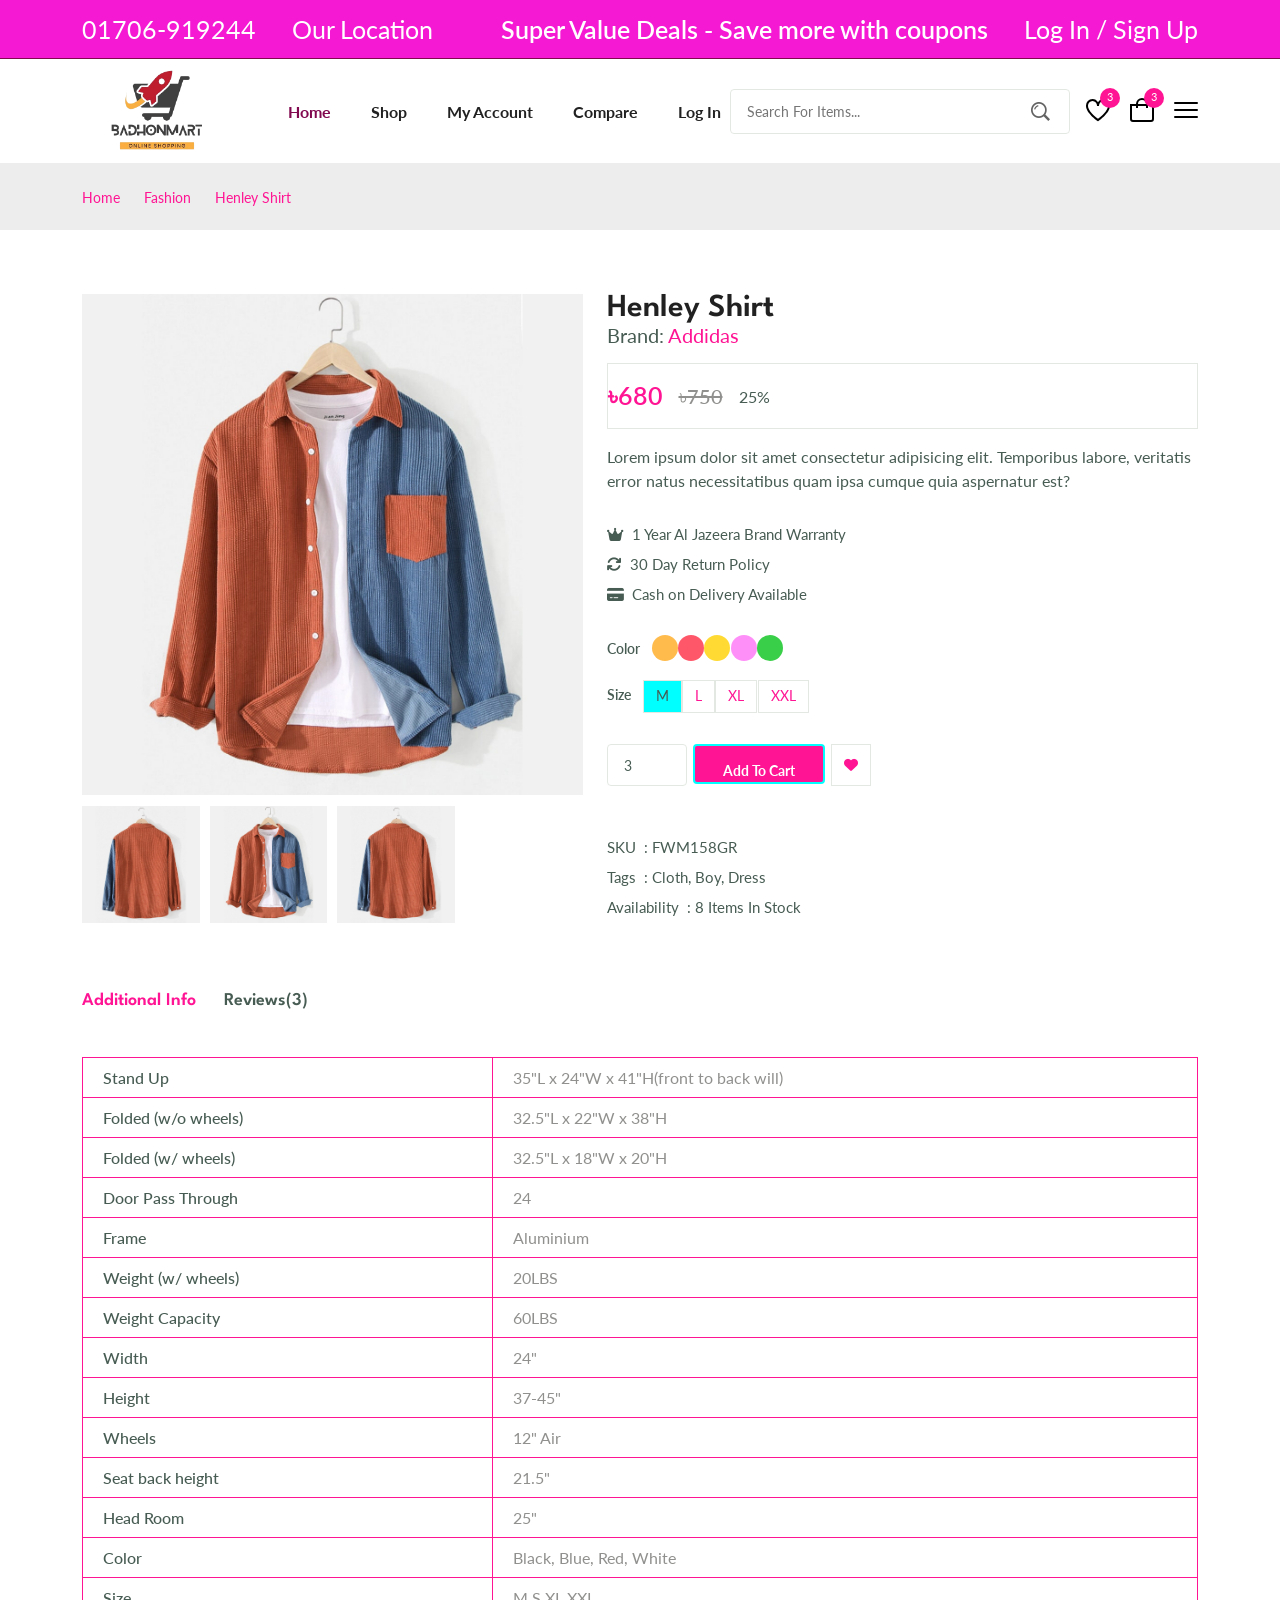
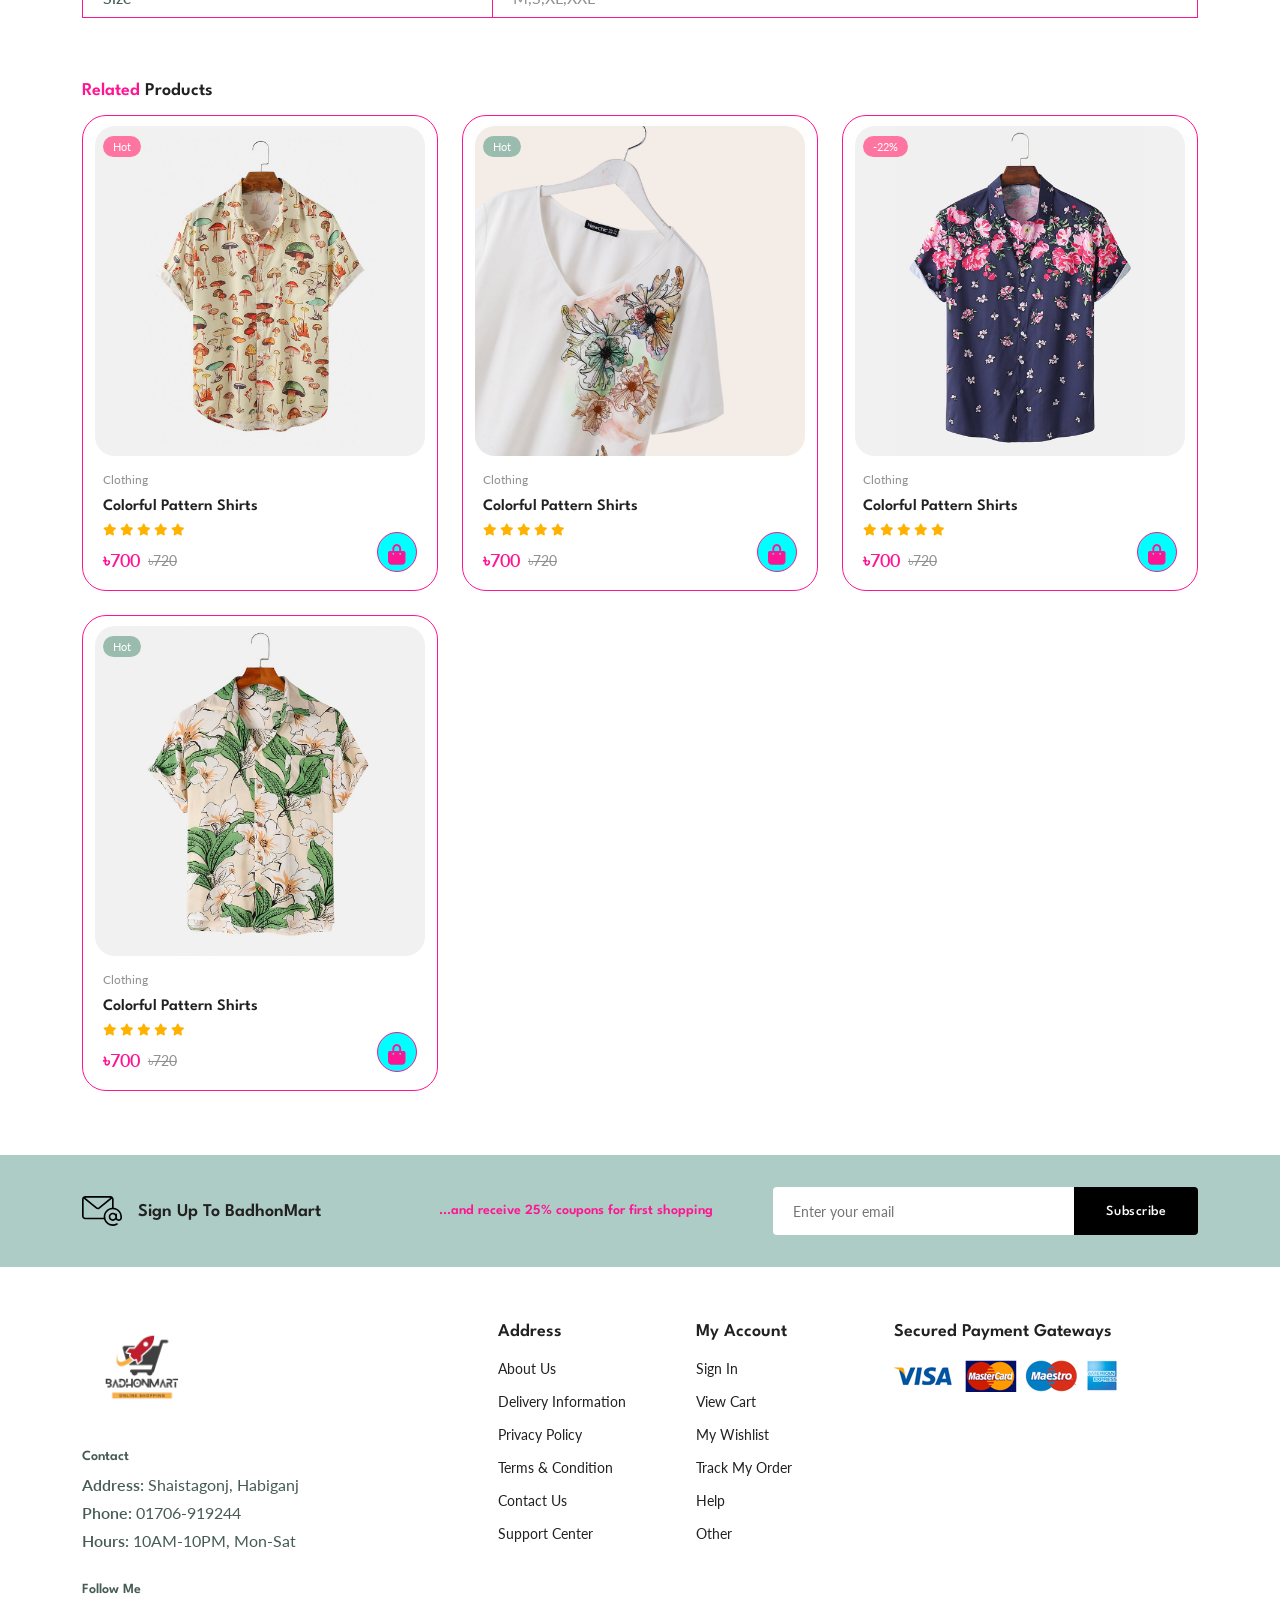
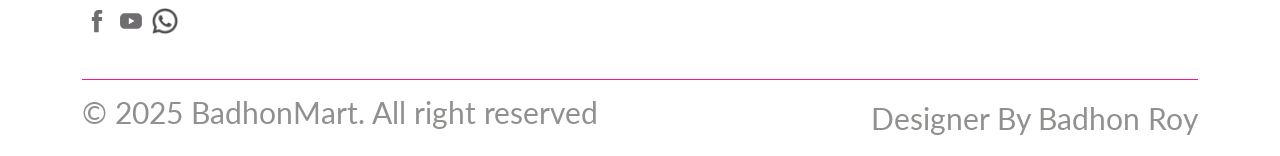
<file: details.html>
<!DOCTYPE html>
<html lang="en">
  <head>
    <meta charset="UTF-8" />
    <meta name="viewport" content="width=device-width, initial-scale=1.0" />

    <!--=============== FLATICON ===============-->
    <link rel="stylesheet" href="https://cdnjs.cloudflare.com/ajax/libs/font-awesome/6.7.2/css/all.min.css"/>

    <!--=============== SWIPER CSS ===============-->
    <link rel="stylesheet"
    href="https://cdn.jsdelivr.net/npm/swiper@11/swiper-bundle.min.css"/>

    <!--=============== CSS ===============-->
    <link rel="stylesheet" href="styles.css" />

    <title>BadhonMart Website</title>
  </head>
  <body>
    <!--=============== HEADER ===============-->
    <header class="header">
      <div class="header_top">
        <div class="header_container container">
          <div class="header_contact">
            <span>01706-919244</span>
            <span>Our Location</span>
          </div>
          <p class="header_alert-news">
            Super Value Deals - Save more with coupons
          </p>
          <a href="login-register.html" class="header_top-action">
            Log In / Sign Up
          </a>
        </div>
      </div>
      <nav class="nav container">
        <a href="index.html" class="nav_logo">
          <img src="img/Red_and_Black_E-commerce_Logo-removebg-preview.png" alt="" class="nav_logo-img">
        </a>

        <div class="nav_menu" id="nav-menu">
          <div class="nav_menu-top">
            <a href="index.html" class="nav_menu-logo">
              <img src="img/Red_and_Black_E-commerce_Logo-removebg-preview.png" alt="">
            </a>
            <div class="nav_close" id="nav-close">
              <i class="fa-solid fa-xmark"></i>
            </div>
          </div>
          <ul class="nav_list">
            <li class="nav_item">
              <a href="index.html" class="nav_link active-link">Home</a>
            </li>
            <li class="nav_item">
              <a href="shop.html" class="nav_link">Shop</a>
            </li>
            <li class="nav_item">
              <a href="accounts.html" class="nav_link">My Account</a>
            </li>
            <li class="nav_item">
              <a href="compare.html" class="nav_link">Compare</a>
            </li>
            <li class="nav_item">
              <a href="login-register.html" class="nav_link">Log In</a>
            </li>
          </ul>

          <div class="header_search">
            <input type="text" placeholder="Search For Items..." class="form_input" />
            <button class="search_btn">
              <img src="img/search.png" alt="">
            </button>
          </div>
        </div>

        <div class="header_user-actions">
          <a href="wishlist.html" class="header_action-btn">
            <img src="img/icon-heart.svg" alt="">
            <span class="count">3</span>
          </a>
          <a href="cart.html" class="header_action-btn">
            <img src="img/icon-cart.svg" alt="">
            <span class="count">3</span>
          </a>
          <div class="header_action-btn nav_toggle" id="nav-toggle">
            <img src="img/menu-burger.svg" alt="">
          </div>
        </div>
      </nav>
    </header>

    <!--=============== MAIN ===============-->
    <main class="main">
      <!--=============== BREADCRUMB ===============-->
      <section class="breadcrumb">
        <ul class="breadcrumb_list flex container">
          <li><a href="index.html" class="breadcrumb_link">Home</a></li>
          <li><span class="breadcrumb_link"></span></li>
          <li><span class="breadcrumb_link">Fashion</span></li>
          <li><span class="breadcrumb_link"></span></li>
          <li><span class="breadcrumb_link">Henley Shirt</span></li>
        </ul>
      </section>

      <!--=============== DETAILS ===============-->
      <section class="details section-lg">
        <div class="details_container container grid">
          <div class="details_group">
            <img src="img/product-8-1.jpg" alt="" class="details_img">
            <div class="details_small-images grid">
              <img src="img/product-8-2.jpg" alt="" class="details_small-img">
              <img src="img/product-8-1.jpg" alt="" class="details_small-img">
              <img src="img/product-8-2.jpg" alt="" class="details_small-img">
            </div>
          </div>

          <div class="details_group">
            <h3 class="details_title">Henley Shirt</h3>
            <p class="details_brand">Brand: <span>Addidas</span></p>
            <div class="details_price flex">
              <span class="new_price">৳680</span>
              <span class="old_price">৳750</span>
              <span class="save_price">25%</span>
            </div>
            <p class="short_description">Lorem ipsum dolor sit amet consectetur adipisicing elit. Temporibus labore, veritatis error natus necessitatibus quam ipsa cumque quia aspernatur est?</p>
            <ul class="product_list">
              <li class="list_item flex">
                <i class="fa-solid fa-crown"></i>
                1 Year Al Jazeera Brand Warranty
              </li>
              <li class="list_item flex">
                <i class="fa-solid fa-arrows-rotate"></i>
                30 Day Return Policy
              </li>
              <li class="list_item flex">
                <i class="fa-solid fa-credit-card"></i>
                Cash on Delivery Available
              </li>
            </ul>

            <div class="details_color flex">
           <span class="details_color-title">Color</span>
           <ul class="color_list">
            <li>
              <a href="#" class="color_link" style="background-color: hsl(37, 100%, 65%);"></a>
            </li>
            <li>
              <a href="#" class="color_link" style="background-color: hsl(353, 100%, 67%);"></a>
            </li>
            <li>
              <a href="#" class="color_link" style="background-color: hsl(49, 100%, 60%);"></a>
            </li>
            <li>
              <a href="#" class="color_link" style="background-color: hsl(304, 100%, 78%);"></a>
            </li>
            <li>
              <a href="#" class="color_link" style="background-color: hsl(126, 61%, 52%);"></a>
            </li>
           </ul>
            </div>

            <div class="details_size flex">
              <span class="details_size-title">Size</span>
              <ul class="size_list">
               <li>
                 <a href="#" class="size_link size-active">M</a>
               </li>
               <li>
                <a href="#" class="size_link">L</a>
              </li>
              <li>
                <a href="#" class="size_link">XL</a>
              </li>
              <li>
                <a href="#" class="size_link">XXL</a>
              </li>
              </ul>
               </div>

               <div class="details_action">
                <input type="number" class="quantity" value="3">
                <a href="#" class="btn btn-sm">Add To Cart</a>
                <a href="#" class="details_action-btn">
                  <i class="fa-solid fa-heart"></i>
                </a>
               </div>
               <ul class="details_meta">
                <li class="meta_list flex">
                       <Span>SKU</Span>: FWM158GR
                </li>
                <li class="meta_list flex">
                  <Span>Tags</Span>: Cloth, Boy, Dress
           </li>
           <li class="meta_list flex">
            <Span>Availability</Span>: 8 Items In Stock
     </li>
               </ul>
          </div>
        </div>
      </section>

      <!--=============== DETAILS TAB ===============-->
      <section class="details__tab container">
        <div class="detail_tabs">
          <span class="detail_tab active-tab" data-target="#info">
            Additional Info
          </span>
          <span class="detail_tab" data-target="#reviews">Reviews(3)</span>
        </div>
        <div class="details_tabs-content">
          <div class="details_tab-content active-tab" content id="info">
            <table class="info_table">
              <tr>
                <th>Stand Up</th>
                <td>35"L x 24"W x 41"H(front to back will)</td>
              </tr>
              <tr>
                <th>Folded (w/o wheels)</th>
                <td>32.5"L x 22"W x 38"H</td>
              </tr>
              <tr>
                <th>Folded (w/ wheels)</th>
                <td>32.5"L x 18"W x 20"H</td>
              </tr>
              <tr>
                <th>Door Pass Through</th>
                <td>24</td>
              </tr>
              <tr>
                <th>Frame</th>
                <td>Aluminium</td>
              </tr>
              <tr>
                <th>Weight (w/ wheels)</th>
                <td>20LBS</td>
              </tr>
              <tr>
                <th>Weight Capacity</th>
                <td>60LBS</td>
              </tr>
              <tr>
                <th>Width</th>
                <td>24"</td>
              </tr>
              <tr>
                <th>Height</th>
                <td>37-45"</td>
              </tr>
              <tr>
                <th>Wheels</th>
                <td>12" Air</td>
              </tr>
              <tr>
                <th>Seat back height</th>
                <td>21.5"</td>
              </tr>
              <tr>
                <th>Head Room</th>
                <td>25"</td>
              </tr>
              <tr>
                <th>Color</th>
                <td>Black, Blue, Red, White</td>
              </tr>
              <tr>
                <th>Size</th>
                <td>M,S,XL,XXL</td>
              </tr>
            </table>
          </div>
          <div class="details_tab-content" content id="reviews">
            <div class="reviews_container grid">
          <div class="review_single">
            <div>
              <img src="img/avatar-1.jpg" alt="" class="review_img">
              <h4 class="review_title">Jacky Jhon</h4>
            </div>
            <div class="review_data">
              <div class="review_rating">
                <i class="fa-solid fa-star"></i>
                <i class="fa-solid fa-star"></i>
                <i class="fa-solid fa-star"></i>
                <i class="fa-solid fa-star"></i>
                <i class="fa-solid fa-star"></i>
            </div>
            <p class="review_description">Thank you very fast shipping from Dhaka only 2days</p>
            <span class="review_date">12/01/2025</span>
            </div>
          </div>
          <div class="review_single">
            <div>
              <img src="img/avatar-2.jpg" alt="" class="review_img">
              <h4 class="review_title">Olivia</h4>
            </div>
            <div class="review_data">
              <div class="review_rating">
                <i class="fa-solid fa-star"></i>
                <i class="fa-solid fa-star"></i>
                <i class="fa-solid fa-star"></i>
                <i class="fa-solid fa-star"></i>
                <i class="fa-solid fa-star"></i>
            </div>
            <p class="review_description">Great low price and work well.</p>
            <span class="review_date">10/02/2025</span>
            </div>
          </div>
          <div class="review_single">
            <div>
              <img src="img/avatar-3.jpg" alt="" class="review_img">
              <h4 class="review_title">James</h4>
            </div>
            <div class="review_data">
              <div class="review_rating">
                <i class="fa-solid fa-star"></i>
                <i class="fa-solid fa-star"></i>
                <i class="fa-solid fa-star"></i>
                <i class="fa-solid fa-star"></i>
                <i class="fa-solid fa-star"></i>
            </div>
            <p class="review_description">Authentic and Beautiful products.</p>
            <span class="review_date">08/03/2025</span>
            </div>
          </div>
            </div>
            <div class="review_form">
              <h4 class="review_form-title">Add a review</h4>
              <div class="rate_product">
                <i class="fa-solid fa-star"></i>
                <i class="fa-solid fa-star"></i>
                <i class="fa-solid fa-star"></i>
                <i class="fa-solid fa-star"></i>
                <i class="fa-solid fa-star"></i>
            </div>
            <form action="" class="form grid">
              <textarea class="form_input textarea" 
              placeholder="Write Comment"></textarea>
              <div class="form_group grid">
                <input type="text" placeholder="Name" class="form_input" />
                <input type="email" placeholder="Email" class="form_input" />
              </div>
              <div class="form_btn">
                <button class="btn">Submit Review</button>
              </div>
            </form>
            </div>
          </div>
        </div>
      </section>

      <!--=============== PRODUCTS ===============-->
      <section class="products container section-lg">
        <h3 class="section_title"><span>Related</span> Products</span></h3>
        <div class="products_container grid">
          <div class="product_item">
            <div class="product_banner">
              <a href="details.html" class="product_image">
                <img src="img/product-1-1.jpg" alt="" class="product_img default">
                <img src="img/product-1-2.jpg" alt="" class="product_img hover">
              </a>

              <div class="product_actions">
                <a href="#" class="action_btn" aria-label="Quick View">
                  <i class="fa-solid fa-eye"></i>
                </a>
                <a href="#" class="action_btn" aria-label="Add To Wishlist">
                  <i class="fa-solid fa-heart"></i>
                </a>
                <a href="#" class="action_btn" aria-label="Compare">
                  <i class="fa-solid fa-shuffle"></i>
                </a>
              </div>

              <div class="product_badge light-pink">Hot</div>
            </div>
            <div class="product_content">
              <span class="product_category">Clothing</span>
              <a href="details.html">
                <h3 class="product_title">Colorful Pattern Shirts</h3>
              </a>
              <div class="product-rating">
                <i class="fa-solid fa-star"></i>
                <i class="fa-solid fa-star"></i>
                <i class="fa-solid fa-star"></i>
                <i class="fa-solid fa-star"></i>
                <i class="fa-solid fa-star"></i>
              </div>
              <div class="product_price flex">
               <span class="new_price">৳700</span>
               <span class="old_price">৳720</span>
              </div>
              <a href="#" class="action_btn cart_btn" aria-label="Add To Cart">
                <i class="fa-solid fa-bag-shopping"></i>
              </a>
            </div>
          </div>

          <div class="product_item">
            <div class="product_banner">
              <a href="details.html" class="product_image">
                <img src="img/product-12-1.jpg" alt="" class="product_img default">
                <img src="img/product-12-2.jpg" alt="" class="product_img hover">
              </a>

              <div class="product_actions">
                <a href="#" class="action_btn" aria-label="Quick View">
                  <i class="fa-solid fa-eye"></i>
                </a>
                <a href="#" class="action_btn" aria-label="Add To Wishlist">
                  <i class="fa-solid fa-heart"></i>
                </a>
                <a href="#" class="action_btn" aria-label="Compare">
                  <i class="fa-solid fa-shuffle"></i>
                </a>
              </div>

              <div class="product_badge light-green">Hot</div>
            </div>
            <div class="product_content">
              <span class="product_category">Clothing</span>
              <a href="details.html">
                <h3 class="product_title">Colorful Pattern Shirts</h3>
              </a>
              <div class="product-rating">
                <i class="fa-solid fa-star"></i>
                <i class="fa-solid fa-star"></i>
                <i class="fa-solid fa-star"></i>
                <i class="fa-solid fa-star"></i>
                <i class="fa-solid fa-star"></i>
              </div>
              <div class="product_price flex">
               <span class="new_price">৳700</span>
               <span class="old_price">৳720</span>
              </div>
              <a href="#" class="action_btn cart_btn" aria-label="Add To Cart">
                <i class="fa-solid fa-bag-shopping"></i>
              </a>
            </div>
          </div>
          
          <div class="product_item">
            <div class="product_banner">
              <a href="details.html" class="product_image">
                <img src="img/product-6-1.jpg" alt="" class="product_img default">
                <img src="img/product-6-2.jpg" alt="" class="product_img hover">
              </a>

              <div class="product_actions">
                <a href="#" class="action_btn" aria-label="Quick View">
                  <i class="fa-solid fa-eye"></i>
                </a>
                <a href="#" class="action_btn" aria-label="Add To Wishlist">
                  <i class="fa-solid fa-heart"></i>
                </a>
                <a href="#" class="action_btn" aria-label="Compare">
                  <i class="fa-solid fa-shuffle"></i>
                </a>
              </div>

              <div class="product_badge light-pink">-22%</div>
            </div>
            <div class="product_content">
              <span class="product_category">Clothing</span>
              <a href="details.html">
                <h3 class="product_title">Colorful Pattern Shirts</h3>
              </a>
              <div class="product-rating">
                <i class="fa-solid fa-star"></i>
                <i class="fa-solid fa-star"></i>
                <i class="fa-solid fa-star"></i>
                <i class="fa-solid fa-star"></i>
                <i class="fa-solid fa-star"></i>
              </div>
              <div class="product_price flex">
               <span class="new_price">৳700</span>
               <span class="old_price">৳720</span>
              </div>
              <a href="#" class="action_btn cart_btn" aria-label="Add To Cart">
                <i class="fa-solid fa-bag-shopping"></i>
              </a>
            </div>
          </div>

          <div class="product_item">
            <div class="product_banner">
              <a href="details.html" class="product_image">
                <img src="img/product-9-1.jpg" alt="" class="product_img default">
                <img src="img/product-9-2.jpg" alt="" class="product_img hover">
              </a>

              <div class="product_actions">
                <a href="#" class="action_btn" aria-label="Quick View">
                  <i class="fa-solid fa-eye"></i>
                </a>
                <a href="#" class="action_btn" aria-label="Add To Wishlist">
                  <i class="fa-solid fa-heart"></i>
                </a>
                <a href="#" class="action_btn" aria-label="Compare">
                  <i class="fa-solid fa-shuffle"></i>
                </a>
              </div>

              <div class="product_badge light-green">Hot</div>
            </div>
            <div class="product_content">
              <span class="product_category">Clothing</span>
              <a href="details.html">
                <h3 class="product_title">Colorful Pattern Shirts</h3>
              </a>
              <div class="product-rating">
                <i class="fa-solid fa-star"></i>
                <i class="fa-solid fa-star"></i>
                <i class="fa-solid fa-star"></i>
                <i class="fa-solid fa-star"></i>
                <i class="fa-solid fa-star"></i>
              </div>
              <div class="product_price flex">
               <span class="new_price">৳700</span>
               <span class="old_price">৳720</span>
              </div>
              <a href="#" class="action_btn cart_btn" aria-label="Add To Cart">
                <i class="fa-solid fa-bag-shopping"></i>
              </a>
            </div>
          </div>
      </div>
      </section>

      <!--=============== NEWSLETTER ===============-->
      <section class="newsletter section">
        <div class="newsletter_container container grid">
          <h3 class="newsletter_title flex">
            <img src="img/icon-email.svg" alt="" class="newsletter_icon">
            Sign Up To BadhonMart
          </h3>
          <p class="newsletter_description">
            ...and receive 25% coupons for first shopping
          </p>
          <form action="" class="newsletter_form">
            <input type="text" placeholder="Enter your email" class="newsletter_input">
            <button type="submit" class="newsletter_btn">Subscribe</button>
          </form>
        </div>
      </section>
    </main>

    <!--=============== FOOTER ===============-->
    <footer class="footer container">
      <div class="footer_container grid">
        <div class="footer_content">
          <a href="index.html" class="footer_logo">
            <img src="img/Red_and_Black_E-commerce_Logo-removebg-preview.png" alt="" class="footer_logo-img">
          </a>
          <h4 class="footer_subtitle">Contact</h4>
          <p class="footer_description"><span>Address:</span> Shaistagonj, Habiganj</p>
          <p class="footer_description"><span>Phone:</span> 01706-919244</p>
          <p class="footer_description"><span>Hours:</span> 10AM-10PM, Mon-Sat</p>
          <div class="footer_social">
            <h4 class="footer_subtitle">Follow Me</h4>
            <div class="footer_social-links flex">
              <a href="https://www.facebook.com/share/15s9MrPCuC/">
                <img src="img/icon-facebook.svg" alt="" class="footer_social-icon">
              </a>
              <a href="
              https://youtube.com/@badhonroybr?si=l3gwzMySXmaiv-T7">
                <img src="img/icon-youtube.svg" alt="" class="footer_social-icon">
              </a>
              <a href="https://wa.me/qr/QIGVB5DAMU3JB1">
                <img src="img/whatsapp.png" alt="" class="footer_social-icon">
              </a>
            </div>
          </div>
        </div>

        <div class="footer_content">
          <h3 class="footer_title">Address</h3>

          <ul class="footer_links">
            <li><a href="" class="footer_link">About Us</a></li>
            <li><a href="" class="footer_link">Delivery Information</a></li>
            <li><a href="" class="footer_link">Privacy Policy</a></li>
            <li><a href="" class="footer_link">Terms & Condition</a></li>
            <li><a href="" class="footer_link">Contact Us</a></li>
            <li><a href="" class="footer_link">Support Center</a></li>
          </ul>
        </div>

        <div class="footer_content">
          <h3 class="footer_title">My Account</h3>

          <ul class="footer_links">
            <li><a href="" class="footer_link">Sign In</a></li>
            <li><a href="" class="footer_link">View Cart</a></li>
            <li><a href="" class="footer_link">My Wishlist</a></li>
            <li><a href="" class="footer_link">Track My Order</a></li>
            <li><a href="" class="footer_link">Help</a></li>
            <li><a href="" class="footer_link">Other</a></li>
          </ul>
        </div>
        <div class="footer_content">
          <h3 class="footer_title">Secured Payment Gateways</h3>
          <img src="img/payment-method.png" alt="" class="payment_img">
        </div>
      </div>
      <div class="footer_bottom">
        <p class="copyright">&copy; 2025 BadhonMart. All right reserved</p>
        <span class="designer">Designer By Badhon Roy</span>
      </div>
    </footer>

    <!--=============== SWIPER JS ===============-->
    <script src="https://cdn.jsdelivr.net/npm/swiper@11/swiper-bundle.min.js"></script>

    <!--=============== MAIN JS ===============-->
    <script src="main.js"></script>
  </body>
</html>
</file>
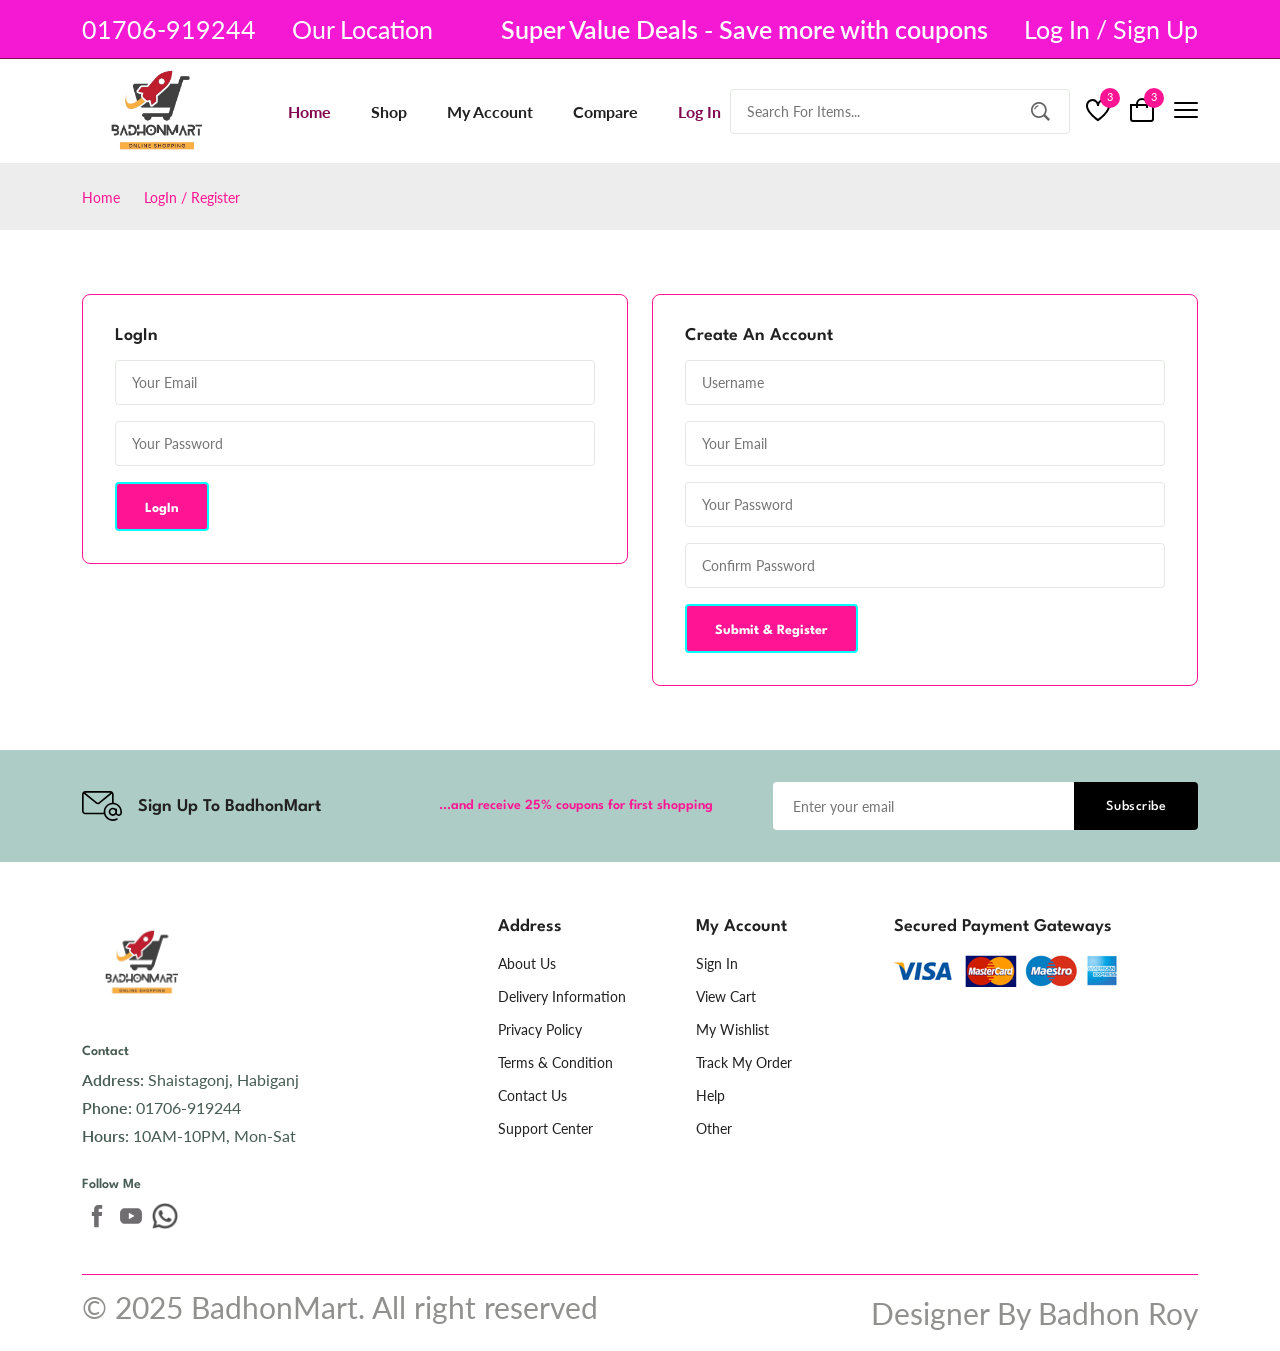
<file: login-register.html>
<!DOCTYPE html>
<html lang="en">
  <head>
    <meta charset="UTF-8" />
    <meta name="viewport" content="width=device-width, initial-scale=1.0" />

    <!--=============== FLATICON ===============-->
    <link rel="stylesheet" href="https://cdnjs.cloudflare.com/ajax/libs/font-awesome/6.7.2/css/all.min.css"/>

    <!--=============== SWIPER CSS ===============-->
    <link rel="stylesheet"
    href="https://cdn.jsdelivr.net/npm/swiper@11/swiper-bundle.min.css"/>

    <!--=============== CSS ===============-->
    <link rel="stylesheet" href="styles.css" />

    <title>BadhonMart Website</title>
  </head>
  <body>
    <!--=============== HEADER ===============-->
    <header class="header">
      <div class="header_top">
        <div class="header_container container">
          <div class="header_contact">
            <span>01706-919244</span>
            <span>Our Location</span>
          </div>
          <p class="header_alert-news">
            Super Value Deals - Save more with coupons
          </p>
          <a href="login-register.html" class="header_top-action">
            Log In / Sign Up
          </a>
        </div>
      </div>
      <nav class="nav container">
        <a href="index.html" class="nav_logo">
          <img src="img/Red_and_Black_E-commerce_Logo-removebg-preview.png" alt="" class="nav_logo-img">
        </a>

        <div class="nav_menu" id="nav-menu">
          <div class="nav_menu-top">
            <a href="index.html" class="nav_menu-logo">
              <img src="img/Red_and_Black_E-commerce_Logo-removebg-preview.png" alt="">
            </a>
            <div class="nav_close" id="nav-close">
              <i class="fa-solid fa-xmark"></i>
            </div>
          </div>
          <ul class="nav_list">
            <li class="nav_item">
              <a href="index.html" class="nav_link active-link">Home</a>
            </li>
            <li class="nav_item">
              <a href="shop.html" class="nav_link">Shop</a>
            </li>
            <li class="nav_item">
              <a href="accounts.html" class="nav_link">My Account</a>
            </li>
            <li class="nav_item">
              <a href="compare.html" class="nav_link">Compare</a>
            </li>
            <li class="nav_item">
              <a href="login-register.html" class="nav_link active-link">Log In</a>
            </li>
          </ul>

          <div class="header_search">
            <input type="text" placeholder="Search For Items..." class="form_input" />
            <button class="search_btn">
              <img src="img/search.png" alt="">
            </button>
          </div>
        </div>

        <div class="header_user-actions">
          <a href="wishlist.html" class="header_action-btn">
            <img src="img/icon-heart.svg" alt="">
            <span class="count">3</span>
          </a>
          <a href="cart.html" class="header_action-btn">
            <img src="img/icon-cart.svg" alt="">
            <span class="count">3</span>
          </a>
          <div class="header_action-btn nav_toggle" id="nav-toggle">
            <img src="img/menu-burger.svg" alt="">
          </div>
        </div>
      </nav>
    </header>

    <!--=============== MAIN ===============-->
    <main class="main">
      <!--=============== BREADCRUMB ===============-->
      <section class="breadcrumb">
        <ul class="breadcrumb_list flex container">
          <li><a href="index.html" class="breadcrumb_link">Home</a></li>
          <li><span class="breadcrumb_link"></span></li>
          <li><span class="breadcrumb_link">LogIn / Register</span></li>
        </ul>
      </section>

      <!--=============== LOGIN-REGISTER ===============-->
      <section class="login-register section-lg">
        <div class="login-register_container container grid">
       <div class="login">
        <h3 class="section_title">LogIn</h3>

        <form action="" class="form grid">
          <input type="email" placeholder="Your Email" class="form_input">
          <input type="password" placeholder="Your Password" class="form_input">
          <div class="form_btn">
            <button class="btn">LogIn</button>
          </div>
        </form>
       </div>

       <div class="register">
        <h3 class="section_title">Create An Account</h3>

        <form action="" class="form grid">
          <input type="text" placeholder="Username" class="form_input">
          <input type="email" placeholder="Your Email" class="form_input">
          <input type="password" placeholder="Your Password" class="form_input">
          <input type="password" placeholder="Confirm Password" class="form_input">
          <div class="form_btn">
            <button class="btn">Submit & Register</button>
          </div>
        </form>
       </div>
        </div>
      </section>

      <!--=============== NEWSLETTER ===============-->
      <section class="newsletter section">
        <div class="newsletter_container container grid">
          <h3 class="newsletter_title flex">
            <img src="img/icon-email.svg" alt="" class="newsletter_icon">
            Sign Up To BadhonMart
          </h3>
          <p class="newsletter_description">
            ...and receive 25% coupons for first shopping
          </p>
          <form action="" class="newsletter_form">
            <input type="text" placeholder="Enter your email" class="newsletter_input">
            <button type="submit" class="newsletter_btn">Subscribe</button>
          </form>
        </div>
      </section>
    </main>

    <!--=============== FOOTER ===============-->
    <footer class="footer container">
      <div class="footer_container grid">
        <div class="footer_content">
          <a href="index.html" class="footer_logo">
            <img src="img/Red_and_Black_E-commerce_Logo-removebg-preview.png" alt="" class="footer_logo-img">
          </a>
          <h4 class="footer_subtitle">Contact</h4>
          <p class="footer_description"><span>Address:</span> Shaistagonj, Habiganj</p>
          <p class="footer_description"><span>Phone:</span> 01706-919244</p>
          <p class="footer_description"><span>Hours:</span> 10AM-10PM, Mon-Sat</p>
          <div class="footer_social">
            <h4 class="footer_subtitle">Follow Me</h4>
            <div class="footer_social-links flex">
              <a href="https://www.facebook.com/share/15s9MrPCuC/">
                <img src="img/icon-facebook.svg" alt="" class="footer_social-icon">
              </a>
              <a href="
              https://youtube.com/@badhonroybr?si=l3gwzMySXmaiv-T7">
                <img src="img/icon-youtube.svg" alt="" class="footer_social-icon">
              </a>
              <a href="https://wa.me/qr/QIGVB5DAMU3JB1">
                <img src="img/whatsapp.png" alt="" class="footer_social-icon">
              </a>
            </div>
          </div>
        </div>

        <div class="footer_content">
          <h3 class="footer_title">Address</h3>

          <ul class="footer_links">
            <li><a href="" class="footer_link">About Us</a></li>
            <li><a href="" class="footer_link">Delivery Information</a></li>
            <li><a href="" class="footer_link">Privacy Policy</a></li>
            <li><a href="" class="footer_link">Terms & Condition</a></li>
            <li><a href="" class="footer_link">Contact Us</a></li>
            <li><a href="" class="footer_link">Support Center</a></li>
          </ul>
        </div>

        <div class="footer_content">
          <h3 class="footer_title">My Account</h3>

          <ul class="footer_links">
            <li><a href="" class="footer_link">Sign In</a></li>
            <li><a href="" class="footer_link">View Cart</a></li>
            <li><a href="" class="footer_link">My Wishlist</a></li>
            <li><a href="" class="footer_link">Track My Order</a></li>
            <li><a href="" class="footer_link">Help</a></li>
            <li><a href="" class="footer_link">Other</a></li>
          </ul>
        </div>
        <div class="footer_content">
          <h3 class="footer_title">Secured Payment Gateways</h3>
          <img src="img/payment-method.png" alt="" class="payment_img">
        </div>
      </div>
      <div class="footer_bottom">
        <p class="copyright">&copy; 2025 BadhonMart. All right reserved</p>
        <span class="designer">Designer By Badhon Roy</span>
      </div>
    </footer>

    <!--=============== SWIPER JS ===============-->
    <script src="https://cdn.jsdelivr.net/npm/swiper@11/swiper-bundle.min.js"></script>

    <!--=============== MAIN JS ===============-->
    <script src="main.js"></script>
  </body>
</html>
</file>
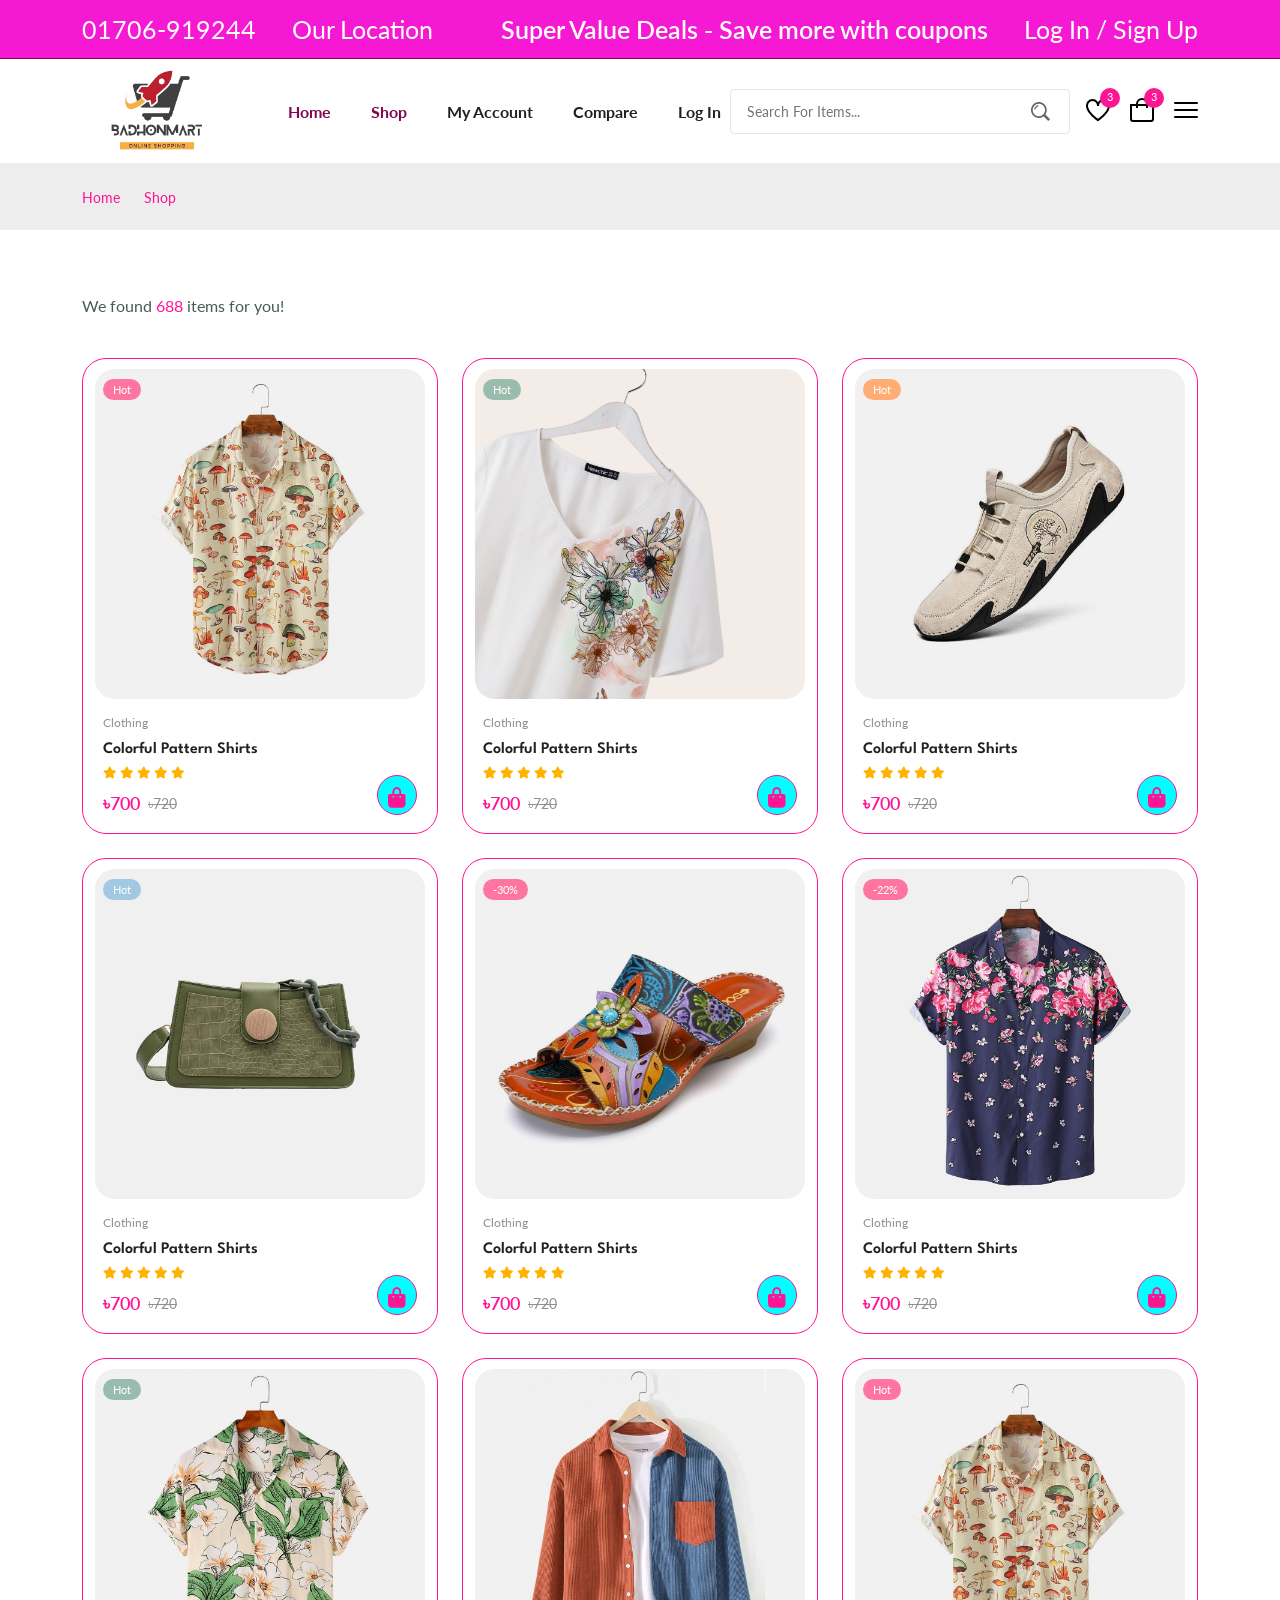
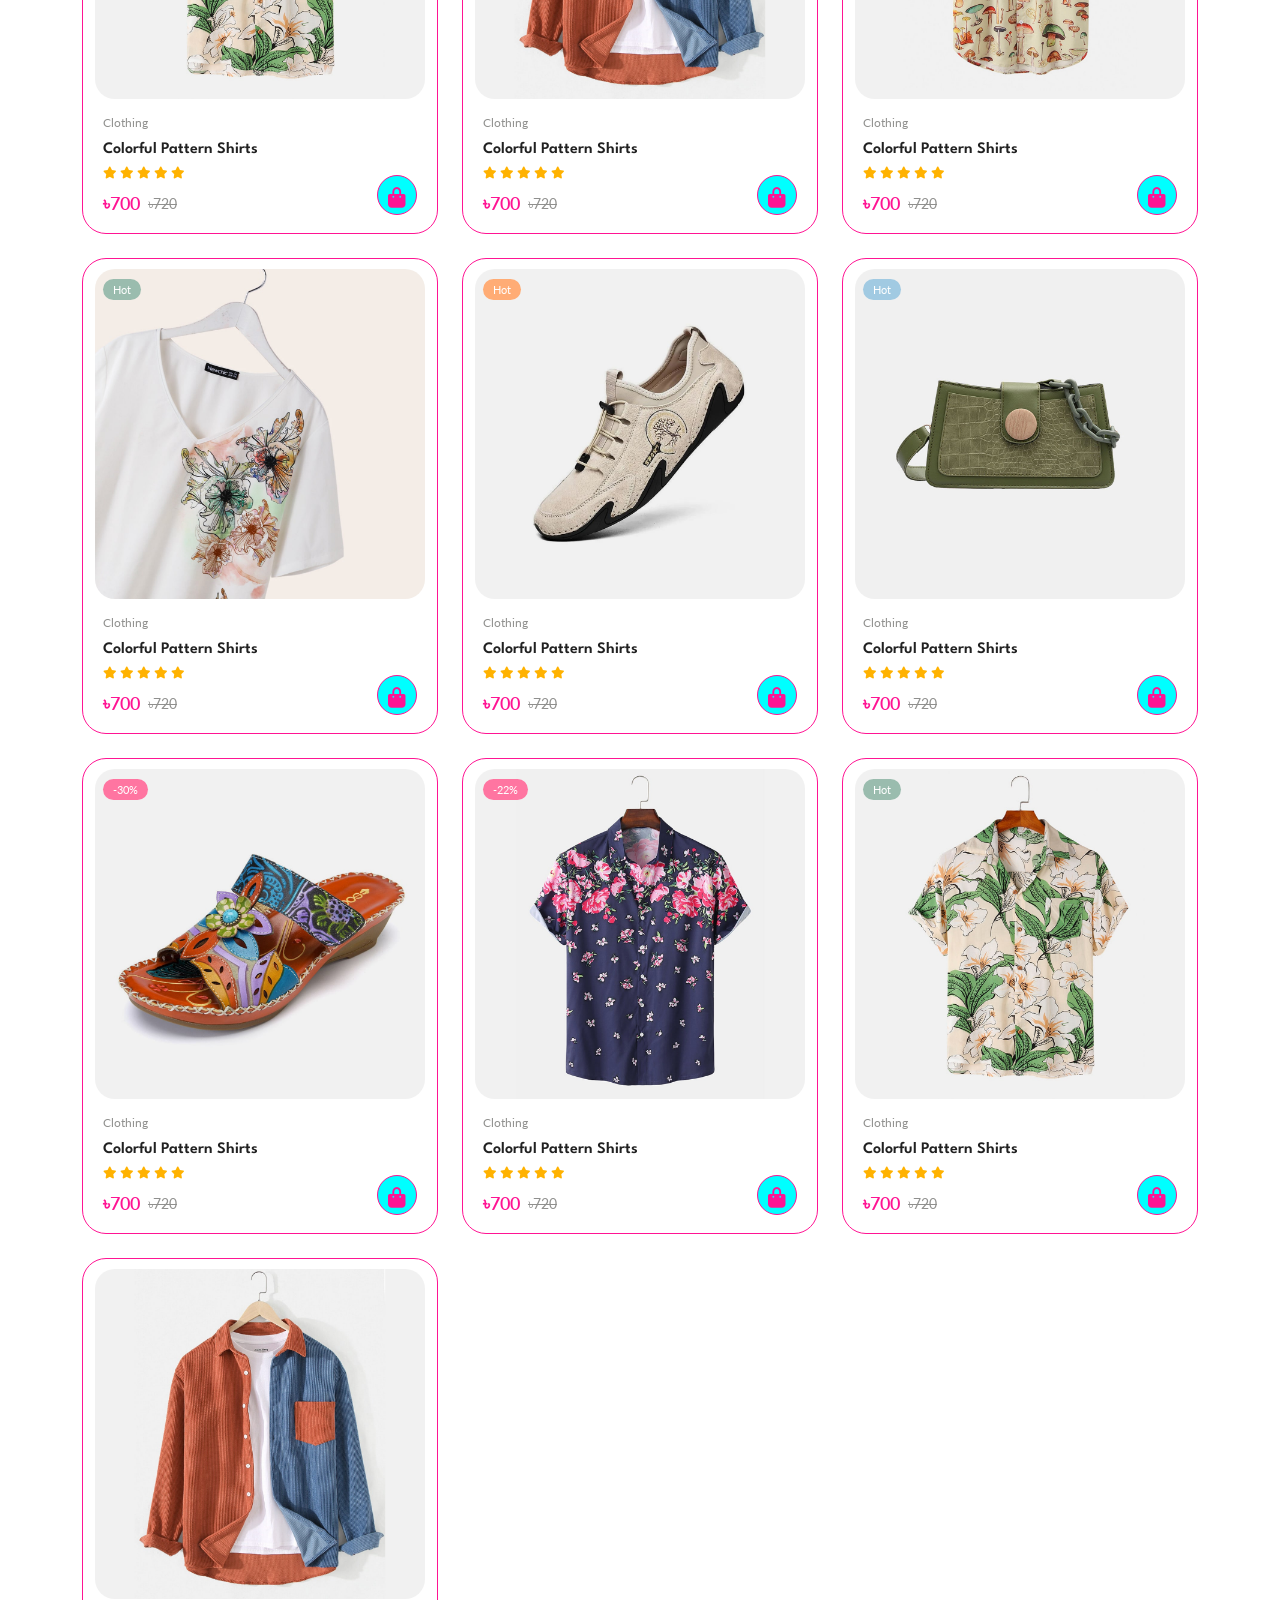
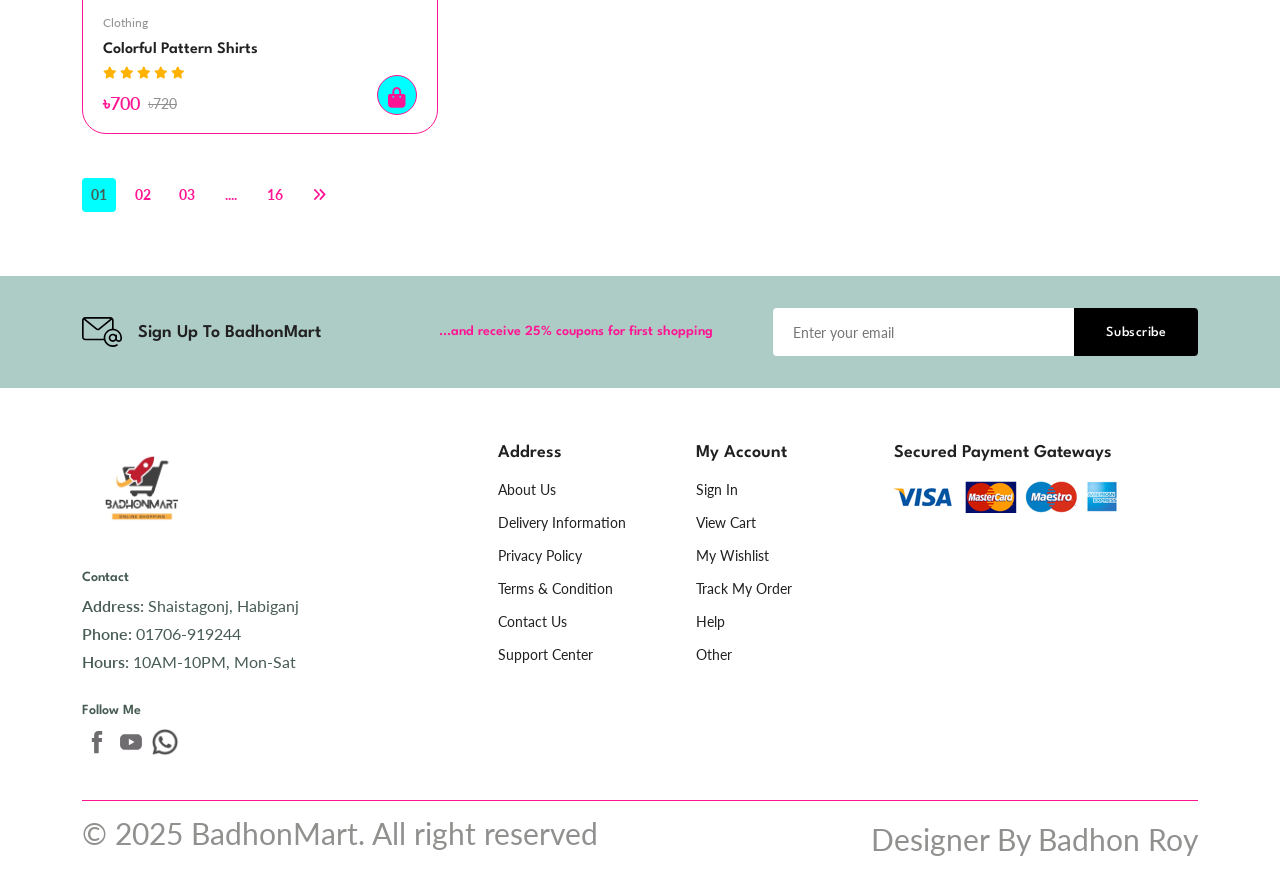
<file: shop.html>
<!DOCTYPE html>
<html lang="en">
  <head>
    <meta charset="UTF-8" />
    <meta name="viewport" content="width=device-width, initial-scale=1.0" />

    <!--=============== FLATICON ===============-->
    <link rel="stylesheet" href="https://cdnjs.cloudflare.com/ajax/libs/font-awesome/6.7.2/css/all.min.css"/>

    <!--=============== SWIPER CSS ===============-->
    <link rel="stylesheet"
    href="https://cdn.jsdelivr.net/npm/swiper@11/swiper-bundle.min.css"/>

    <!--=============== CSS ===============-->
    <link rel="stylesheet" href="styles.css" />

    <title>BadhonMart Website</title>
  </head>
  <body>
    <!--=============== HEADER ===============-->
    <header class="header">
      <div class="header_top">
        <div class="header_container container">
          <div class="header_contact">
            <span>01706-919244</span>
            <span>Our Location</span>
          </div>
          <p class="header_alert-news">
            Super Value Deals - Save more with coupons
          </p>
          <a href="login-register.html" class="header_top-action">
            Log In / Sign Up
          </a>
        </div>
      </div>
      <nav class="nav container">
        <a href="index.html" class="nav_logo">
          <img src="img/Red_and_Black_E-commerce_Logo-removebg-preview.png" alt="" class="nav_logo-img">
        </a>

        <div class="nav_menu" id="nav-menu">
          <div class="nav_menu-top">
            <a href="index.html" class="nav_menu-logo">
              <img src="img/Red_and_Black_E-commerce_Logo-removebg-preview.png" alt="">
            </a>
            <div class="nav_close" id="nav-close">
              <i class="fa-solid fa-xmark"></i>
            </div>
          </div>
          <ul class="nav_list">
            <li class="nav_item">
              <a href="index.html" class="nav_link active-link">Home</a>
            </li>
            <li class="nav_item">
              <a href="shop.html" class="nav_link active-link">Shop</a>
            </li>
            <li class="nav_item">
              <a href="accounts.html" class="nav_link">My Account</a>
            </li>
            <li class="nav_item">
              <a href="compare.html" class="nav_link">Compare</a>
            </li>
            <li class="nav_item">
              <a href="login-register.html" class="nav_link">Log In</a>
            </li>
          </ul>

          <div class="header_search">
            <input type="text" placeholder="Search For Items..." class="form_input" />
            <button class="search_btn">
              <img src="img/search.png" alt="">
            </button>
          </div>
        </div>

        <div class="header_user-actions">
          <a href="wishlist.html" class="header_action-btn">
            <img src="img/icon-heart.svg" alt="">
            <span class="count">3</span>
          </a>
          <a href="cart.html" class="header_action-btn">
            <img src="img/icon-cart.svg" alt="">
            <span class="count">3</span>
          </a>
          <div class="header_action-btn nav_toggle" id="nav-toggle">
            <img src="img/menu-burger.svg" alt="">
          </div>
        </div>
      </nav>
    </header>

    <!--=============== MAIN ===============-->
    <main class="main">
      <!--=============== BREADCRUMB ===============-->
      <section class="breadcrumb">
        <ul class="breadcrumb_list flex container">
          <li><a href="index.html" class="breadcrumb_link">Home</a></li>
          <li><span class="breadcrumb_link"></span></li>
          <li><span class="breadcrumb_link">Shop</span></li>
        </ul>
      </section>

      <!--=============== PRODUCTS ===============-->
      <section class="products section-lg container">
        <p class="total_products">We found <span>688</span> items for you!</p>
        <div class="products_container grid">
          <div class="product_item">
            <div class="product_banner">
              <a href="details.html" class="product_image">
                <img src="img/product-1-1.jpg" alt="" class="product_img default">
                <img src="img/product-1-2.jpg" alt="" class="product_img hover">
              </a>

              <div class="product_actions">
                <a href="#" class="action_btn" aria-label="Quick View">
                  <i class="fa-solid fa-eye"></i>
                </a>
                <a href="#" class="action_btn" aria-label="Add To Wishlist">
                  <i class="fa-solid fa-heart"></i>
                </a>
                <a href="#" class="action_btn" aria-label="Compare">
                  <i class="fa-solid fa-shuffle"></i>
                </a>
              </div>

              <div class="product_badge light-pink">Hot</div>
            </div>
            <div class="product_content">
              <span class="product_category">Clothing</span>
              <a href="details.html">
                <h3 class="product_title">Colorful Pattern Shirts</h3>
              </a>
              <div class="product-rating">
                <i class="fa-solid fa-star"></i>
                <i class="fa-solid fa-star"></i>
                <i class="fa-solid fa-star"></i>
                <i class="fa-solid fa-star"></i>
                <i class="fa-solid fa-star"></i>
              </div>
              <div class="product_price flex">
               <span class="new_price">৳700</span>
               <span class="old_price">৳720</span>
              </div>
              <a href="#" class="action_btn cart_btn" aria-label="Add To Cart">
                <i class="fa-solid fa-bag-shopping"></i>
              </a>
            </div>
          </div>

          <div class="product_item">
            <div class="product_banner">
              <a href="details.html" class="product_image">
                <img src="img/product-12-1.jpg" alt="" class="product_img default">
                <img src="img/product-12-2.jpg" alt="" class="product_img hover">
              </a>

              <div class="product_actions">
                <a href="#" class="action_btn" aria-label="Quick View">
                  <i class="fa-solid fa-eye"></i>
                </a>
                <a href="#" class="action_btn" aria-label="Add To Wishlist">
                  <i class="fa-solid fa-heart"></i>
                </a>
                <a href="#" class="action_btn" aria-label="Compare">
                  <i class="fa-solid fa-shuffle"></i>
                </a>
              </div>

              <div class="product_badge light-green">Hot</div>
            </div>
            <div class="product_content">
              <span class="product_category">Clothing</span>
              <a href="details.html">
                <h3 class="product_title">Colorful Pattern Shirts</h3>
              </a>
              <div class="product-rating">
                <i class="fa-solid fa-star"></i>
                <i class="fa-solid fa-star"></i>
                <i class="fa-solid fa-star"></i>
                <i class="fa-solid fa-star"></i>
                <i class="fa-solid fa-star"></i>
              </div>
              <div class="product_price flex">
               <span class="new_price">৳700</span>
               <span class="old_price">৳720</span>
              </div>
              <a href="#" class="action_btn cart_btn" aria-label="Add To Cart">
                <i class="fa-solid fa-bag-shopping"></i>
              </a>
            </div>
          </div>

          <div class="product_item">
            <div class="product_banner">
              <a href="details.html" class="product_image">
                <img src="img/product-3-1.jpg" alt="" class="product_img default">
                <img src="img/product-3-2.jpg" alt="" class="product_img hover">
              </a>

              <div class="product_actions">
                <a href="#" class="action_btn" aria-label="Quick View">
                  <i class="fa-solid fa-eye"></i>
                </a>
                <a href="#" class="action_btn" aria-label="Add To Wishlist">
                  <i class="fa-solid fa-heart"></i>
                </a>
                <a href="#" class="action_btn" aria-label="Compare">
                  <i class="fa-solid fa-shuffle"></i>
                </a>
              </div>

              <div class="product_badge light-orange">Hot</div>
            </div>
            <div class="product_content">
              <span class="product_category">Clothing</span>
              <a href="details.html">
                <h3 class="product_title">Colorful Pattern Shirts</h3>
              </a>
              <div class="product-rating">
                <i class="fa-solid fa-star"></i>
                <i class="fa-solid fa-star"></i>
                <i class="fa-solid fa-star"></i>
                <i class="fa-solid fa-star"></i>
                <i class="fa-solid fa-star"></i>
              </div>
              <div class="product_price flex">
               <span class="new_price">৳700</span>
               <span class="old_price">৳720</span>
              </div>
              <a href="#" class="action_btn cart_btn" aria-label="Add To Cart">
                <i class="fa-solid fa-bag-shopping"></i>
              </a>
            </div>
          </div>

          <div class="product_item">
            <div class="product_banner">
              <a href="details.html" class="product_image">
                <img src="img/product-13-1.jpg" alt="" class="product_img default">
                <img src="img/product-13-2.jpg" alt="" class="product_img hover">
              </a>

              <div class="product_actions">
                <a href="#" class="action_btn" aria-label="Quick View">
                  <i class="fa-solid fa-eye"></i>
                </a>
                <a href="#" class="action_btn" aria-label="Add To Wishlist">
                  <i class="fa-solid fa-heart"></i>
                </a>
                <a href="#" class="action_btn" aria-label="Compare">
                  <i class="fa-solid fa-shuffle"></i>
                </a>
              </div>

              <div class="product_badge light-blue">Hot</div>
            </div>
            <div class="product_content">
              <span class="product_category">Clothing</span>
              <a href="details.html">
                <h3 class="product_title">Colorful Pattern Shirts</h3>
              </a>
              <div class="product-rating">
                <i class="fa-solid fa-star"></i>
                <i class="fa-solid fa-star"></i>
                <i class="fa-solid fa-star"></i>
                <i class="fa-solid fa-star"></i>
                <i class="fa-solid fa-star"></i>
              </div>
              <div class="product_price flex">
               <span class="new_price">৳700</span>
               <span class="old_price">৳720</span>
              </div>
              <a href="#" class="action_btn cart_btn" aria-label="Add To Cart">
                <i class="fa-solid fa-bag-shopping"></i>
              </a>
            </div>
          </div>

          <div class="product_item">
            <div class="product_banner">
              <a href="details.html" class="product_image">
                <img src="img/product-10-1.jpg" alt="" class="product_img default">
                <img src="img/product-10-2.jpg" alt="" class="product_img hover">
              </a>

              <div class="product_actions">
                <a href="#" class="action_btn" aria-label="Quick View">
                  <i class="fa-solid fa-eye"></i>
                </a>
                <a href="#" class="action_btn" aria-label="Add To Wishlist">
                  <i class="fa-solid fa-heart"></i>
                </a>
                <a href="#" class="action_btn" aria-label="Compare">
                  <i class="fa-solid fa-shuffle"></i>
                </a>
              </div>

              <div class="product_badge light-pink">-30%</div>
            </div>
            <div class="product_content">
              <span class="product_category">Clothing</span>
              <a href="details.html">
                <h3 class="product_title">Colorful Pattern Shirts</h3>
              </a>
              <div class="product-rating">
                <i class="fa-solid fa-star"></i>
                <i class="fa-solid fa-star"></i>
                <i class="fa-solid fa-star"></i>
                <i class="fa-solid fa-star"></i>
                <i class="fa-solid fa-star"></i>
              </div>
              <div class="product_price flex">
               <span class="new_price">৳700</span>
               <span class="old_price">৳720</span>
              </div>
              <a href="#" class="action_btn cart_btn" aria-label="Add To Cart">
                <i class="fa-solid fa-bag-shopping"></i>
              </a>
            </div>
          </div>

          <div class="product_item">
            <div class="product_banner">
              <a href="details.html" class="product_image">
                <img src="img/product-6-1.jpg" alt="" class="product_img default">
                <img src="img/product-6-2.jpg" alt="" class="product_img hover">
              </a>

              <div class="product_actions">
                <a href="#" class="action_btn" aria-label="Quick View">
                  <i class="fa-solid fa-eye"></i>
                </a>
                <a href="#" class="action_btn" aria-label="Add To Wishlist">
                  <i class="fa-solid fa-heart"></i>
                </a>
                <a href="#" class="action_btn" aria-label="Compare">
                  <i class="fa-solid fa-shuffle"></i>
                </a>
              </div>

              <div class="product_badge light-pink">-22%</div>
            </div>
            <div class="product_content">
              <span class="product_category">Clothing</span>
              <a href="details.html">
                <h3 class="product_title">Colorful Pattern Shirts</h3>
              </a>
              <div class="product-rating">
                <i class="fa-solid fa-star"></i>
                <i class="fa-solid fa-star"></i>
                <i class="fa-solid fa-star"></i>
                <i class="fa-solid fa-star"></i>
                <i class="fa-solid fa-star"></i>
              </div>
              <div class="product_price flex">
               <span class="new_price">৳700</span>
               <span class="old_price">৳720</span>
              </div>
              <a href="#" class="action_btn cart_btn" aria-label="Add To Cart">
                <i class="fa-solid fa-bag-shopping"></i>
              </a>
            </div>
          </div>

          <div class="product_item">
            <div class="product_banner">
              <a href="details.html" class="product_image">
                <img src="img/product-9-1.jpg" alt="" class="product_img default">
                <img src="img/product-9-2.jpg" alt="" class="product_img hover">
              </a>

              <div class="product_actions">
                <a href="#" class="action_btn" aria-label="Quick View">
                  <i class="fa-solid fa-eye"></i>
                </a>
                <a href="#" class="action_btn" aria-label="Add To Wishlist">
                  <i class="fa-solid fa-heart"></i>
                </a>
                <a href="#" class="action_btn" aria-label="Compare">
                  <i class="fa-solid fa-shuffle"></i>
                </a>
              </div>

              <div class="product_badge light-green">Hot</div>
            </div>
            <div class="product_content">
              <span class="product_category">Clothing</span>
              <a href="details.html">
                <h3 class="product_title">Colorful Pattern Shirts</h3>
              </a>
              <div class="product-rating">
                <i class="fa-solid fa-star"></i>
                <i class="fa-solid fa-star"></i>
                <i class="fa-solid fa-star"></i>
                <i class="fa-solid fa-star"></i>
                <i class="fa-solid fa-star"></i>
              </div>
              <div class="product_price flex">
               <span class="new_price">৳700</span>
               <span class="old_price">৳720</span>
              </div>
              <a href="#" class="action_btn cart_btn" aria-label="Add To Cart">
                <i class="fa-solid fa-bag-shopping"></i>
              </a>
            </div>
          </div>

          <div class="product_item">
            <div class="product_banner">
              <a href="details.html" class="product_image">
                <img src="img/product-8-1.jpg" alt="" class="product_img default">
                <img src="img/product-8-2.jpg" alt="" class="product_img hover">
              </a>

              <div class="product_actions">
                <a href="#" class="action_btn" aria-label="Quick View">
                  <i class="fa-solid fa-eye"></i>
                </a>
                <a href="#" class="action_btn" aria-label="Add To Wishlist">
                  <i class="fa-solid fa-heart"></i>
                </a>
                <a href="#" class="action_btn" aria-label="Compare">
                  <i class="fa-solid fa-shuffle"></i>
                </a>
              </div>
            </div>
            <div class="product_content">
              <span class="product_category">Clothing</span>
              <a href="details.html">
                <h3 class="product_title">Colorful Pattern Shirts</h3>
              </a>
              <div class="product-rating">
                <i class="fa-solid fa-star"></i>
                <i class="fa-solid fa-star"></i>
                <i class="fa-solid fa-star"></i>
                <i class="fa-solid fa-star"></i>
                <i class="fa-solid fa-star"></i>
              </div>
              <div class="product_price flex">
               <span class="new_price">৳700</span>
               <span class="old_price">৳720</span>
              </div>
              <a href="#" class="action_btn cart_btn" aria-label="Add To Cart">
                <i class="fa-solid fa-bag-shopping"></i>
              </a>
            </div>
          </div>
          <div class="product_item">
            <div class="product_banner">
              <a href="details.html" class="product_image">
                <img src="img/product-1-1.jpg" alt="" class="product_img default">
                <img src="img/product-1-2.jpg" alt="" class="product_img hover">
              </a>

              <div class="product_actions">
                <a href="#" class="action_btn" aria-label="Quick View">
                  <i class="fa-solid fa-eye"></i>
                </a>
                <a href="#" class="action_btn" aria-label="Add To Wishlist">
                  <i class="fa-solid fa-heart"></i>
                </a>
                <a href="#" class="action_btn" aria-label="Compare">
                  <i class="fa-solid fa-shuffle"></i>
                </a>
              </div>

              <div class="product_badge light-pink">Hot</div>
            </div>
            <div class="product_content">
              <span class="product_category">Clothing</span>
              <a href="details.html">
                <h3 class="product_title">Colorful Pattern Shirts</h3>
              </a>
              <div class="product-rating">
                <i class="fa-solid fa-star"></i>
                <i class="fa-solid fa-star"></i>
                <i class="fa-solid fa-star"></i>
                <i class="fa-solid fa-star"></i>
                <i class="fa-solid fa-star"></i>
              </div>
              <div class="product_price flex">
               <span class="new_price">৳700</span>
               <span class="old_price">৳720</span>
              </div>
              <a href="#" class="action_btn cart_btn" aria-label="Add To Cart">
                <i class="fa-solid fa-bag-shopping"></i>
              </a>
            </div>
          </div>

          <div class="product_item">
            <div class="product_banner">
              <a href="details.html" class="product_image">
                <img src="img/product-12-1.jpg" alt="" class="product_img default">
                <img src="img/product-12-2.jpg" alt="" class="product_img hover">
              </a>

              <div class="product_actions">
                <a href="#" class="action_btn" aria-label="Quick View">
                  <i class="fa-solid fa-eye"></i>
                </a>
                <a href="#" class="action_btn" aria-label="Add To Wishlist">
                  <i class="fa-solid fa-heart"></i>
                </a>
                <a href="#" class="action_btn" aria-label="Compare">
                  <i class="fa-solid fa-shuffle"></i>
                </a>
              </div>

              <div class="product_badge light-green">Hot</div>
            </div>
            <div class="product_content">
              <span class="product_category">Clothing</span>
              <a href="details.html">
                <h3 class="product_title">Colorful Pattern Shirts</h3>
              </a>
              <div class="product-rating">
                <i class="fa-solid fa-star"></i>
                <i class="fa-solid fa-star"></i>
                <i class="fa-solid fa-star"></i>
                <i class="fa-solid fa-star"></i>
                <i class="fa-solid fa-star"></i>
              </div>
              <div class="product_price flex">
               <span class="new_price">৳700</span>
               <span class="old_price">৳720</span>
              </div>
              <a href="#" class="action_btn cart_btn" aria-label="Add To Cart">
                <i class="fa-solid fa-bag-shopping"></i>
              </a>
            </div>
          </div>

          <div class="product_item">
            <div class="product_banner">
              <a href="details.html" class="product_image">
                <img src="img/product-3-1.jpg" alt="" class="product_img default">
                <img src="img/product-3-2.jpg" alt="" class="product_img hover">
              </a>

              <div class="product_actions">
                <a href="#" class="action_btn" aria-label="Quick View">
                  <i class="fa-solid fa-eye"></i>
                </a>
                <a href="#" class="action_btn" aria-label="Add To Wishlist">
                  <i class="fa-solid fa-heart"></i>
                </a>
                <a href="#" class="action_btn" aria-label="Compare">
                  <i class="fa-solid fa-shuffle"></i>
                </a>
              </div>

              <div class="product_badge light-orange">Hot</div>
            </div>
            <div class="product_content">
              <span class="product_category">Clothing</span>
              <a href="details.html">
                <h3 class="product_title">Colorful Pattern Shirts</h3>
              </a>
              <div class="product-rating">
                <i class="fa-solid fa-star"></i>
                <i class="fa-solid fa-star"></i>
                <i class="fa-solid fa-star"></i>
                <i class="fa-solid fa-star"></i>
                <i class="fa-solid fa-star"></i>
              </div>
              <div class="product_price flex">
               <span class="new_price">৳700</span>
               <span class="old_price">৳720</span>
              </div>
              <a href="#" class="action_btn cart_btn" aria-label="Add To Cart">
                <i class="fa-solid fa-bag-shopping"></i>
              </a>
            </div>
          </div>

          <div class="product_item">
            <div class="product_banner">
              <a href="details.html" class="product_image">
                <img src="img/product-13-1.jpg" alt="" class="product_img default">
                <img src="img/product-13-2.jpg" alt="" class="product_img hover">
              </a>

              <div class="product_actions">
                <a href="#" class="action_btn" aria-label="Quick View">
                  <i class="fa-solid fa-eye"></i>
                </a>
                <a href="#" class="action_btn" aria-label="Add To Wishlist">
                  <i class="fa-solid fa-heart"></i>
                </a>
                <a href="#" class="action_btn" aria-label="Compare">
                  <i class="fa-solid fa-shuffle"></i>
                </a>
              </div>

              <div class="product_badge light-blue">Hot</div>
            </div>
            <div class="product_content">
              <span class="product_category">Clothing</span>
              <a href="details.html">
                <h3 class="product_title">Colorful Pattern Shirts</h3>
              </a>
              <div class="product-rating">
                <i class="fa-solid fa-star"></i>
                <i class="fa-solid fa-star"></i>
                <i class="fa-solid fa-star"></i>
                <i class="fa-solid fa-star"></i>
                <i class="fa-solid fa-star"></i>
              </div>
              <div class="product_price flex">
               <span class="new_price">৳700</span>
               <span class="old_price">৳720</span>
              </div>
              <a href="#" class="action_btn cart_btn" aria-label="Add To Cart">
                <i class="fa-solid fa-bag-shopping"></i>
              </a>
            </div>
          </div>

          <div class="product_item">
            <div class="product_banner">
              <a href="details.html" class="product_image">
                <img src="img/product-10-1.jpg" alt="" class="product_img default">
                <img src="img/product-10-2.jpg" alt="" class="product_img hover">
              </a>

              <div class="product_actions">
                <a href="#" class="action_btn" aria-label="Quick View">
                  <i class="fa-solid fa-eye"></i>
                </a>
                <a href="#" class="action_btn" aria-label="Add To Wishlist">
                  <i class="fa-solid fa-heart"></i>
                </a>
                <a href="#" class="action_btn" aria-label="Compare">
                  <i class="fa-solid fa-shuffle"></i>
                </a>
              </div>

              <div class="product_badge light-pink">-30%</div>
            </div>
            <div class="product_content">
              <span class="product_category">Clothing</span>
              <a href="details.html">
                <h3 class="product_title">Colorful Pattern Shirts</h3>
              </a>
              <div class="product-rating">
                <i class="fa-solid fa-star"></i>
                <i class="fa-solid fa-star"></i>
                <i class="fa-solid fa-star"></i>
                <i class="fa-solid fa-star"></i>
                <i class="fa-solid fa-star"></i>
              </div>
              <div class="product_price flex">
               <span class="new_price">৳700</span>
               <span class="old_price">৳720</span>
              </div>
              <a href="#" class="action_btn cart_btn" aria-label="Add To Cart">
                <i class="fa-solid fa-bag-shopping"></i>
              </a>
            </div>
          </div>

          <div class="product_item">
            <div class="product_banner">
              <a href="details.html" class="product_image">
                <img src="img/product-6-1.jpg" alt="" class="product_img default">
                <img src="img/product-6-2.jpg" alt="" class="product_img hover">
              </a>

              <div class="product_actions">
                <a href="#" class="action_btn" aria-label="Quick View">
                  <i class="fa-solid fa-eye"></i>
                </a>
                <a href="#" class="action_btn" aria-label="Add To Wishlist">
                  <i class="fa-solid fa-heart"></i>
                </a>
                <a href="#" class="action_btn" aria-label="Compare">
                  <i class="fa-solid fa-shuffle"></i>
                </a>
              </div>

              <div class="product_badge light-pink">-22%</div>
            </div>
            <div class="product_content">
              <span class="product_category">Clothing</span>
              <a href="details.html">
                <h3 class="product_title">Colorful Pattern Shirts</h3>
              </a>
              <div class="product-rating">
                <i class="fa-solid fa-star"></i>
                <i class="fa-solid fa-star"></i>
                <i class="fa-solid fa-star"></i>
                <i class="fa-solid fa-star"></i>
                <i class="fa-solid fa-star"></i>
              </div>
              <div class="product_price flex">
               <span class="new_price">৳700</span>
               <span class="old_price">৳720</span>
              </div>
              <a href="#" class="action_btn cart_btn" aria-label="Add To Cart">
                <i class="fa-solid fa-bag-shopping"></i>
              </a>
            </div>
          </div>

          <div class="product_item">
            <div class="product_banner">
              <a href="details.html" class="product_image">
                <img src="img/product-9-1.jpg" alt="" class="product_img default">
                <img src="img/product-9-2.jpg" alt="" class="product_img hover">
              </a>

              <div class="product_actions">
                <a href="#" class="action_btn" aria-label="Quick View">
                  <i class="fa-solid fa-eye"></i>
                </a>
                <a href="#" class="action_btn" aria-label="Add To Wishlist">
                  <i class="fa-solid fa-heart"></i>
                </a>
                <a href="#" class="action_btn" aria-label="Compare">
                  <i class="fa-solid fa-shuffle"></i>
                </a>
              </div>

              <div class="product_badge light-green">Hot</div>
            </div>
            <div class="product_content">
              <span class="product_category">Clothing</span>
              <a href="details.html">
                <h3 class="product_title">Colorful Pattern Shirts</h3>
              </a>
              <div class="product-rating">
                <i class="fa-solid fa-star"></i>
                <i class="fa-solid fa-star"></i>
                <i class="fa-solid fa-star"></i>
                <i class="fa-solid fa-star"></i>
                <i class="fa-solid fa-star"></i>
              </div>
              <div class="product_price flex">
               <span class="new_price">৳700</span>
               <span class="old_price">৳720</span>
              </div>
              <a href="#" class="action_btn cart_btn" aria-label="Add To Cart">
                <i class="fa-solid fa-bag-shopping"></i>
              </a>
            </div>
          </div>

          <div class="product_item">
            <div class="product_banner">
              <a href="details.html" class="product_image">
                <img src="img/product-8-1.jpg" alt="" class="product_img default">
                <img src="img/product-8-2.jpg" alt="" class="product_img hover">
              </a>

              <div class="product_actions">
                <a href="#" class="action_btn" aria-label="Quick View">
                  <i class="fa-solid fa-eye"></i>
                </a>
                <a href="#" class="action_btn" aria-label="Add To Wishlist">
                  <i class="fa-solid fa-heart"></i>
                </a>
                <a href="#" class="action_btn" aria-label="Compare">
                  <i class="fa-solid fa-shuffle"></i>
                </a>
              </div>
            </div>
            <div class="product_content">
              <span class="product_category">Clothing</span>
              <a href="details.html">
                <h3 class="product_title">Colorful Pattern Shirts</h3>
              </a>
              <div class="product-rating">
                <i class="fa-solid fa-star"></i>
                <i class="fa-solid fa-star"></i>
                <i class="fa-solid fa-star"></i>
                <i class="fa-solid fa-star"></i>
                <i class="fa-solid fa-star"></i>
              </div>
              <div class="product_price flex">
               <span class="new_price">৳700</span>
               <span class="old_price">৳720</span>
              </div>
              <a href="#" class="action_btn cart_btn" aria-label="Add To Cart">
                <i class="fa-solid fa-bag-shopping"></i>
              </a>
            </div>
          </div>
      </div>
      <ul class="pagination">
        <li><a href="#" class="pagination_link active">01</a></li>
        <li><a href="#" class="pagination_link">02</a></li>
        <li><a href="#" class="pagination_link">03</a></li>
        <li><a href="#" class="pagination_link">....</a></li>
        <li><a href="#" class="pagination_link">16</a></li>
        <li><a href="#" class="pagination_link icon">
        <i class="fa-solid fa-angles-right"></i>
      </a></li>
      </ul>
      </section>

      <!--=============== NEWSLETTER ===============-->
      <section class="newsletter section">
        <div class="newsletter_container container grid">
          <h3 class="newsletter_title flex">
            <img src="img/icon-email.svg" alt="" class="newsletter_icon">
            Sign Up To BadhonMart
          </h3>
          <p class="newsletter_description">
            ...and receive 25% coupons for first shopping
          </p>
          <form action="" class="newsletter_form">
            <input type="text" placeholder="Enter your email" class="newsletter_input">
            <button type="submit" class="newsletter_btn">Subscribe</button>
          </form>
        </div>
      </section>
    </main>

    <!--=============== FOOTER ===============-->
    <footer class="footer container">
      <div class="footer_container grid">
        <div class="footer_content">
          <a href="index.html" class="footer_logo">
            <img src="img/Red_and_Black_E-commerce_Logo-removebg-preview.png" alt="" class="footer_logo-img">
          </a>
          <h4 class="footer_subtitle">Contact</h4>
          <p class="footer_description"><span>Address:</span> Shaistagonj, Habiganj</p>
          <p class="footer_description"><span>Phone:</span> 01706-919244</p>
          <p class="footer_description"><span>Hours:</span> 10AM-10PM, Mon-Sat</p>
          <div class="footer_social">
            <h4 class="footer_subtitle">Follow Me</h4>
            <div class="footer_social-links flex">
              <a href="https://www.facebook.com/share/15s9MrPCuC/">
                <img src="img/icon-facebook.svg" alt="" class="footer_social-icon">
              </a>
              <a href="
              https://youtube.com/@badhonroybr?si=l3gwzMySXmaiv-T7">
                <img src="img/icon-youtube.svg" alt="" class="footer_social-icon">
              </a>
              <a href="https://wa.me/qr/QIGVB5DAMU3JB1">
                <img src="img/whatsapp.png" alt="" class="footer_social-icon">
              </a>
            </div>
          </div>
        </div>

        <div class="footer_content">
          <h3 class="footer_title">Address</h3>

          <ul class="footer_links">
            <li><a href="" class="footer_link">About Us</a></li>
            <li><a href="" class="footer_link">Delivery Information</a></li>
            <li><a href="" class="footer_link">Privacy Policy</a></li>
            <li><a href="" class="footer_link">Terms & Condition</a></li>
            <li><a href="" class="footer_link">Contact Us</a></li>
            <li><a href="" class="footer_link">Support Center</a></li>
          </ul>
        </div>

        <div class="footer_content">
          <h3 class="footer_title">My Account</h3>

          <ul class="footer_links">
            <li><a href="" class="footer_link">Sign In</a></li>
            <li><a href="" class="footer_link">View Cart</a></li>
            <li><a href="" class="footer_link">My Wishlist</a></li>
            <li><a href="" class="footer_link">Track My Order</a></li>
            <li><a href="" class="footer_link">Help</a></li>
            <li><a href="" class="footer_link">Other</a></li>
          </ul>
        </div>
        <div class="footer_content">
          <h3 class="footer_title">Secured Payment Gateways</h3>
          <img src="img/payment-method.png" alt="" class="payment_img">
        </div>
      </div>
      <div class="footer_bottom">
        <p class="copyright">&copy; 2025 BadhonMart. All right reserved</p>
        <span class="designer">Designer By Badhon Roy</span>
      </div>
    </footer>

    <!--=============== SWIPER JS ===============-->
    <script src="https://cdn.jsdelivr.net/npm/swiper@11/swiper-bundle.min.js"></script>

    <!--=============== MAIN JS ===============-->
    <script src="main.js"></script>
  </body>
</html>
</file>
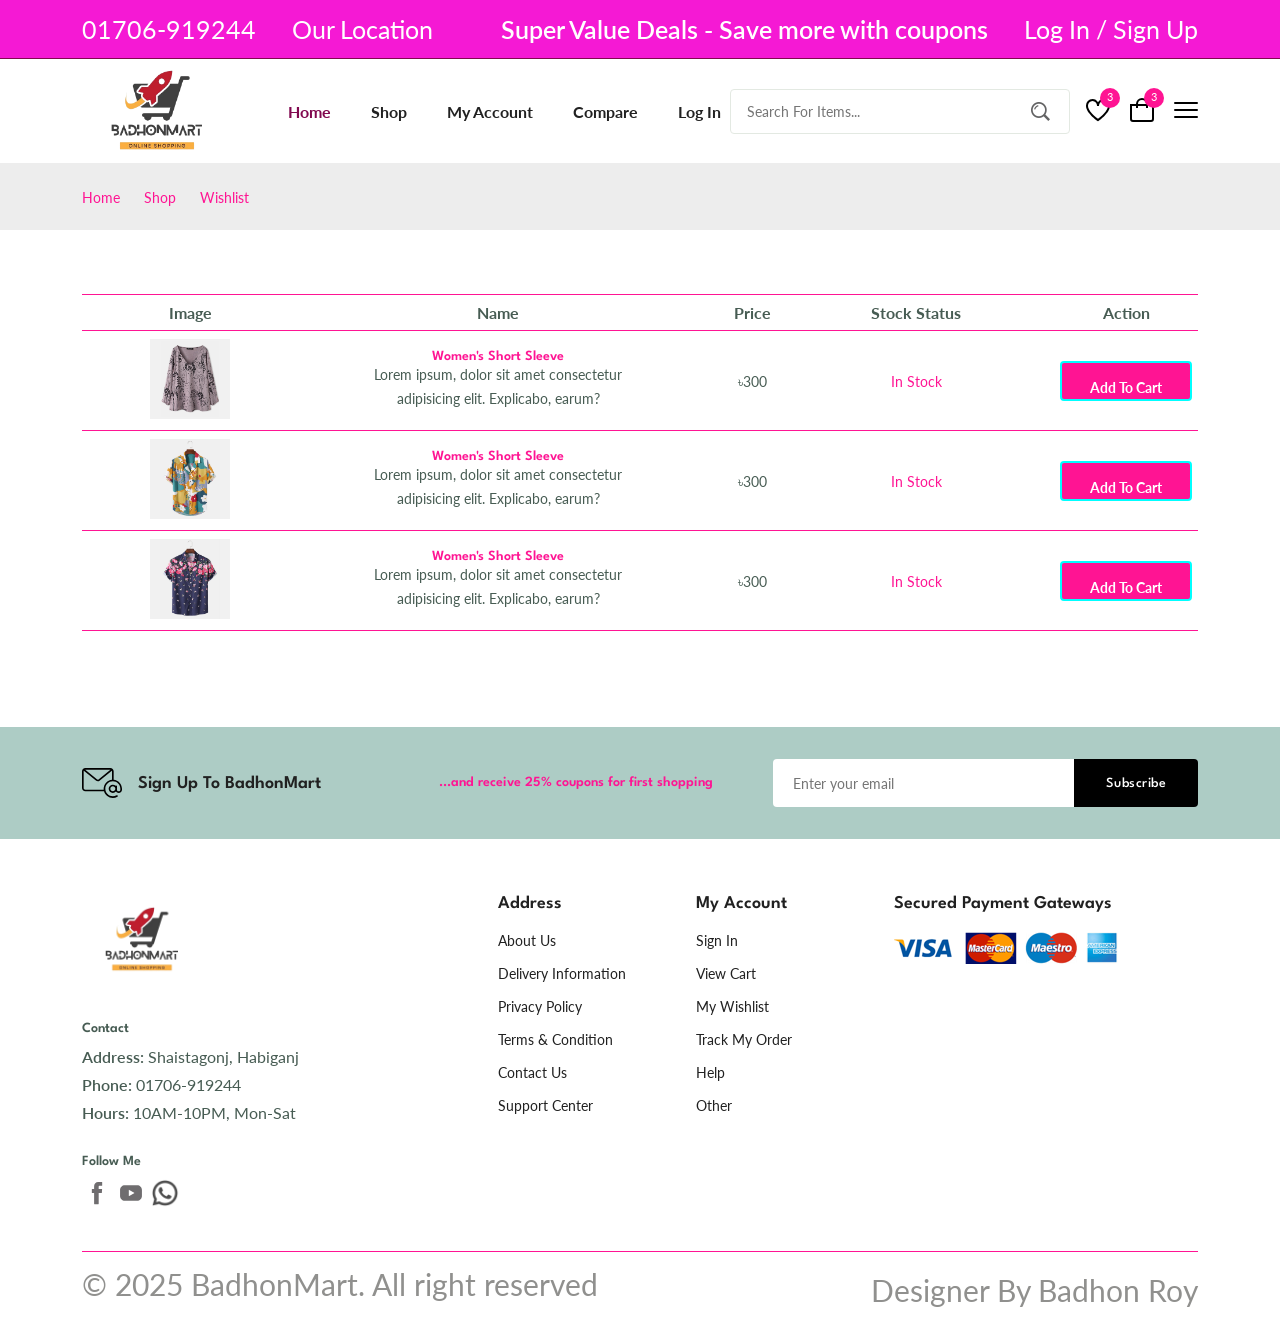
<file: wishlist.html>
<!DOCTYPE html>
<html lang="en">
  <head>
    <meta charset="UTF-8" />
    <meta name="viewport" content="width=device-width, initial-scale=1.0" />

    <!--=============== FLATICON ===============-->
    <link rel="stylesheet" href="https://cdnjs.cloudflare.com/ajax/libs/font-awesome/6.7.2/css/all.min.css"/>

    <!--=============== SWIPER CSS ===============-->
    <link rel="stylesheet"
    href="https://cdn.jsdelivr.net/npm/swiper@11/swiper-bundle.min.css"/>

    <!--=============== CSS ===============-->
    <link rel="stylesheet" href="styles.css" />

    <title>BadhonMart Website</title>
  </head>
  <body>
    <!--=============== HEADER ===============-->
    <header class="header">
      <div class="header_top">
        <div class="header_container container">
          <div class="header_contact">
            <span>01706-919244</span>
            <span>Our Location</span>
          </div>
          <p class="header_alert-news">
            Super Value Deals - Save more with coupons
          </p>
          <a href="login-register.html" class="header_top-action">
            Log In / Sign Up
          </a>
        </div>
      </div>
      <nav class="nav container">
        <a href="index.html" class="nav_logo">
          <img src="img/Red_and_Black_E-commerce_Logo-removebg-preview.png" alt="" class="nav_logo-img">
        </a>

        <div class="nav_menu" id="nav-menu">
          <div class="nav_menu-top">
            <a href="index.html" class="nav_menu-logo">
              <img src="img/Red_and_Black_E-commerce_Logo-removebg-preview.png" alt="">
            </a>
            <div class="nav_close" id="nav-close">
              <i class="fa-solid fa-xmark"></i>
            </div>
          </div>
          <ul class="nav_list">
            <li class="nav_item">
              <a href="index.html" class="nav_link active-link">Home</a>
            </li>
            <li class="nav_item">
              <a href="shop.html" class="nav_link">Shop</a>
            </li>
            <li class="nav_item">
              <a href="accounts.html" class="nav_link">My Account</a>
            </li>
            <li class="nav_item">
              <a href="compare.html" class="nav_link">Compare</a>
            </li>
            <li class="nav_item">
              <a href="login-register.html" class="nav_link">Log In</a>
            </li>
          </ul>

          <div class="header_search">
            <input type="text" placeholder="Search For Items..." class="form_input" />
            <button class="search_btn">
              <img src="img/search.png" alt="">
            </button>
          </div>
        </div>

        <div class="header_user-actions">
          <a href="wishlist.html" class="header_action-btn">
            <img src="img/icon-heart.svg" alt="">
            <span class="count">3</span>
          </a>
          <a href="cart.html" class="header_action-btn">
            <img src="img/icon-cart.svg" alt="">
            <span class="count">3</span>
          </a>
          <div class="header_action-btn nav_toggle" id="nav-toggle">
            <img src="img/menu-burger.svg" alt="">
          </div>
        </div>
      </nav>
    </header>

    <!--=============== MAIN ===============-->
    <main class="main">
      <!--=============== BREADCRUMB ===============-->
      <section class="breadcrumb">
        <ul class="breadcrumb_list flex container">
          <li><a href="index.html" class="breadcrumb_link">Home</a></li>
          <li><span class="breadcrumb_link"></span></li>
          <li><span class="breadcrumb_link">Shop</span></li>
          <li><span class="breadcrumb_link"></span></li>
          <li><span class="breadcrumb_link">Wishlist</span></li>
        </ul>
      </section>

      <!--=============== WISHLIST ===============-->
      <section class="wishlist section-lg container">
        <div class="table_container">
          <table class="table">
            <tr>
              <th>Image</th>
              <th>Name</th>
              <th>Price</th>
              <th>Stock Status</th>
              <th>Action</th>
              <th>Remove</th>
            </tr>
            <tr>
              <td>
                <img src="img/product-7-1.jpg" alt="" class="table_img">
              </td>
              <td>
                <h3 class="table_title">Women's Short Sleeve</h3>
                <p class="table_description">Lorem ipsum, dolor sit amet consectetur adipisicing elit. Explicabo, earum?</p>
              </td>
              <td><span class="table_price">৳300</span></td>
              <td><span class="table_stock">In Stock</span></td>
              <td><a href="" class="btn btn btn-sm">Add To Cart</a></td>
              <td><i class="fa-solid fa-trash table_trash"></i></td>
            </tr>
            <tr>
              <td>
                <img src="img/product-2-1.jpg" alt="" class="table_img">
              </td>
              <td>
                <h3 class="table_title">Women's Short Sleeve</h3>
                <p class="table_description">Lorem ipsum, dolor sit amet consectetur adipisicing elit. Explicabo, earum?</p>
              </td>
              <td><span class="table_price">৳300</span></td>
              <td><span class="table_stock">In Stock</span></td>
              <td><a href="" class="btn btn btn-sm">Add To Cart</a></td>
              <td><i class="fa-solid fa-trash table_trash"></i></td>
            </tr>
            <tr>
              <td>
                <img src="img/product-6-1.jpg" alt="" class="table_img">
              </td>
              <td>
                <h3 class="table_title">Women's Short Sleeve</h3>
                <p class="table_description">Lorem ipsum, dolor sit amet consectetur adipisicing elit. Explicabo, earum?</p>
              </td>
              <td><span class="table_price">৳300</span></td>
              <td><span class="table_stock">In Stock</span></td>
              <td><a href="" class="btn btn btn-sm">Add To Cart</a></td>
              <td><i class="fa-solid fa-trash table_trash"></i></td>
            </tr>
          </table>
        </div>
      </section>

      <!--=============== NEWSLETTER ===============-->
      <section class="newsletter section">
        <div class="newsletter_container container grid">
          <h3 class="newsletter_title flex">
            <img src="img/icon-email.svg" alt="" class="newsletter_icon">
            Sign Up To BadhonMart
          </h3>
          <p class="newsletter_description">
            ...and receive 25% coupons for first shopping
          </p>
          <form action="" class="newsletter_form">
            <input type="text" placeholder="Enter your email" class="newsletter_input">
            <button type="submit" class="newsletter_btn">Subscribe</button>
          </form>
        </div>
      </section>
    </main>

    <!--=============== FOOTER ===============-->
    <footer class="footer container">
      <div class="footer_container grid">
        <div class="footer_content">
          <a href="index.html" class="footer_logo">
            <img src="img/Red_and_Black_E-commerce_Logo-removebg-preview.png" alt="" class="footer_logo-img">
          </a>
          <h4 class="footer_subtitle">Contact</h4>
          <p class="footer_description"><span>Address:</span> Shaistagonj, Habiganj</p>
          <p class="footer_description"><span>Phone:</span> 01706-919244</p>
          <p class="footer_description"><span>Hours:</span> 10AM-10PM, Mon-Sat</p>
          <div class="footer_social">
            <h4 class="footer_subtitle">Follow Me</h4>
            <div class="footer_social-links flex">
              <a href="https://www.facebook.com/share/15s9MrPCuC/">
                <img src="img/icon-facebook.svg" alt="" class="footer_social-icon">
              </a>
              <a href="
              https://youtube.com/@badhonroybr?si=l3gwzMySXmaiv-T7">
                <img src="img/icon-youtube.svg" alt="" class="footer_social-icon">
              </a>
              <a href="https://wa.me/qr/QIGVB5DAMU3JB1">
                <img src="img/whatsapp.png" alt="" class="footer_social-icon">
              </a>
            </div>
          </div>
        </div>

        <div class="footer_content">
          <h3 class="footer_title">Address</h3>

          <ul class="footer_links">
            <li><a href="" class="footer_link">About Us</a></li>
            <li><a href="" class="footer_link">Delivery Information</a></li>
            <li><a href="" class="footer_link">Privacy Policy</a></li>
            <li><a href="" class="footer_link">Terms & Condition</a></li>
            <li><a href="" class="footer_link">Contact Us</a></li>
            <li><a href="" class="footer_link">Support Center</a></li>
          </ul>
        </div>

        <div class="footer_content">
          <h3 class="footer_title">My Account</h3>

          <ul class="footer_links">
            <li><a href="" class="footer_link">Sign In</a></li>
            <li><a href="" class="footer_link">View Cart</a></li>
            <li><a href="" class="footer_link">My Wishlist</a></li>
            <li><a href="" class="footer_link">Track My Order</a></li>
            <li><a href="" class="footer_link">Help</a></li>
            <li><a href="" class="footer_link">Other</a></li>
          </ul>
        </div>
        <div class="footer_content">
          <h3 class="footer_title">Secured Payment Gateways</h3>
          <img src="img/payment-method.png" alt="" class="payment_img">
        </div>
      </div>
      <div class="footer_bottom">
        <p class="copyright">&copy; 2025 BadhonMart. All right reserved</p>
        <span class="designer">Designer By Badhon Roy</span>
      </div>
    </footer>

    <!--=============== SWIPER JS ===============-->
    <script src="https://cdn.jsdelivr.net/npm/swiper@11/swiper-bundle.min.js"></script>

    <!--=============== MAIN JS ===============-->
    <script src="main.js"></script>
  </body>
</html>
</file>
<file: styles.css>
/*=============== GOOGLE FONTS ===============*/
@import url('https://fonts.googleapis.com/css2?family=Lato:wght@400;700&family=Spartan:wght@400;500;600;700&display=swap');

/*=============== VARIABLES CSS ===============*/
:root {
  --header-height: 4rem;

  /*========== Colors ==========*/
  /* Color mode HSL(hue, saturation, lightness) */
  --first-color: hsl(325, 88%, 27%);
  --first-color-alt: hsl(309, 92%, 53%);
  --second-color: hsl(34, 94%, 87%);
  --title-color: hsl(0, 0%, 13%);
  --text-color: hsl(154, 13%, 32%);
  --text-color-light: hsl(60, 1%, 56%);
  --body-color: 0, 0%, 100%;
  --container-color: hsl(0, 0%, 93%);
  --border-color: hsl(129, 36%, 85%);
  --border-color-alt: hsl(113, 15%, 90%);

  /*========== Font and typography ==========*/
  /* .5rem = 8px | 1rem = 16px ... */
  --body-font: 'Lato', sans-serif;
  --second-font: 'spartan', sans-serif;
  --big-font-size: 3.5rem;
  --h1-font-size: 2.75rem;
  --h2-font-size: 2rem;
  --h3-font-size: 1.75rem;
  --h4-font-size: 1.375rem;
  --large-font-size: 1.125rem;
  --normal-font-size: 1rem;
  --small-font-size: 0.875rem;
  --smaller-font-size: 0.75rem;
  --tiny-font-size: 0.6875rem;

  /*========== Font weight ==========*/
  --weight-400: 400;
  --weight-500: 500;
  --weight-600: 600;
  --weight-700: 700;

  /*========== Transition ==========*/
  --transition: cubic-bezier(0, 0, 0.05, 1);
}

/* Responsive typography */
@media screen and (max-width: 1200px) {
  :root {
    --big-font-size: 2.25rem;
    --h1-font-size: 2rem;
    --h2-font-size: 1.375rem;
    --h3-font-size: 1.25rem;
    --h4-font-size: 1.125rem;
    --large-font-size: 1rem;
    --normal-font-size: 0.9375rem;
    --small-font-size: 0.8125rem;
    --smaller-font-size: 0.6875rem;
    --tiny-font-size: 0.625rem;
  }
}

/*=============== BASE ===============*/
* {
  margin: 0;
  padding: 0;
  box-sizing: border-box;
}
input,
textarea,
body {
  color: var(--text-color);
  font-family: var(--body-font);
  font-size: var(--normal-font-size);
  font-weight: var(--weight-400);
}
body {
  background-color: var(--body-color);
}
h1,
h2,
h3,
h4  {
  color: var(--title-color);
  font-family: var(--second-font);
  font-weight: var(--weight-600);
}
ul {
  list-style: none;
}
a {
  text-decoration: none;
}
p {
  line-height: 1.5rem;
}
img {
  max-width: 100%;
}
button,
textarea,
input {
  background-color: transparent;
  border: none;
  outline: none;
}
table {
  width: 100%;
  border-collapse: collapse;
}
/*=============== REUSABLE CSS CLASSES ===============*/
.container {
  max-width: 1320px;
  margin-inline: auto;
  padding-inline: 0.75rem;
}
.grid {
  display: grid;
  gap: 1.5rem;
}
.section {
  padding-block: 2rem;
}
.section-lg {
  padding-block: 4rem;
}
.section_title {
  font-size: var(--h4-font-size);
  margin-bottom: 1.5rem;
}
.section_title span {
  color: deeppink;
}
.form_input {
  border: 1px solid var(--border-color-alt);
  padding-inline: 1rem;
  height: 45px;
  border-radius: 0.25rem;
  font-size: var(--small-font-size);
}
.new_price {
  color: deeppink;
  font-weight: var(--weight-600);
  font-size: 20px;
}
.old_price {
  color: var(--text-color-light);
  font-size: var(--small-font-size);
  text-decoration: line-through;
}
.form {
  row-gap: 1rem;
}
.form_group {
  grid-template-columns: repeat(2, 1fr);
  gap: 1rem;
}
.textarea {
  height: 200px;
  padding-block: 1rem;
  resize: none;
}
/*=============== HEADER & NAV ===============*/
.header_top {
  background-color: var(--first-color-alt);
  border-bottom: 1px solid var(--first-color);
  padding-block: 0.875rem;
  padding-inline: .75rem;
}
.header_container {
  display: flex;
  justify-content: space-between;
  align-items: center;
}
.header_contact span:first-child {
  margin-right: 2rem;
  font-size: 25px;
  color: white;
}
.header_contact span:nth-child(2) {
  margin-right: 2rem;
  font-size: 25px;
  color: white;
}
.header_contact span,
.header_alert-news,
.header_top-action {
  font-size: var(--small-font-size);
}
.header_alert-news {
  color: white;
  font-size: 25px;
  font-weight: var(--weight-600)
}
.header_top-action {
  color: white;
  font-size: 25px;
}
.nav,
.nav_menu,
.nav_list,
.header_user-actions{
  display: flex;
  align-items: center;
}
.nav {
  height: calc(var(--header-height) + 2.5rem);
  justify-content: space-between;
  column-gap: 1rem;
}
.nav_logo-img {
  width: 150px;
}
.nav_menu {
  flex-grow: 1;
  margin-left: 2.5rem;
}
.nav_list {
  column-gap: 2.5rem;
  margin-right: auto;
}
.nav_link {
  color: var(--title-color);
  font-weight: var(--weight-700);
  transition: all 0.2s var(--transition);
}
.header_search {
  width: 340px;
  position: relative;
}
.header_search .form_input {
 width: 100%;
} 
.search_btn {
  position: absolute;
  top: 24%;
  right: 1.25rem;
  cursor: pointer;
}
.header_user-actions {
  column-gap: 1.25rem;
}
.header_action-btn {
  position: relative;
}
.header_action-btn img {
  width: 24px;
}
.header_action-btn .count {
  position: absolute;
  top: -0.625rem;
  right: -0.625rem;
  background-color: deeppink;
  color: white;
  height: 20px;
  width: 20px;
  line-height: 18px;
  border-radius: 50%;
  text-align: center;
  font-size: var(--tiny-font-size);
}
.nav_menu-top,
.nav-toggle {
  display: none;
}
/* Active link */
.active-link,
.nav_link:hover {
  color: var(--first-color);
}
/*=============== HOME ===============*/
.home_container {
  grid-template-columns: 5fr 7fr;
  align-items: center;
}
.home_subtitle,
.home_description {
  font-size: 20px;
}
.home_subtitle {
  font-family: var(--second-font);
  font-weight: var(--weight-600);
  margin-bottom: 1rem;
  font-size: 30px;
  display: block;
}
.home_title {
  font-size: var(--h1-font-size);
  font-weight: var(--weight-700);
  line-height: 1.4;
}
.home_title span {
  color: deeppink;
  font-size: var(--big-font-size);
}
.home_description {
  margin-block: .5rem 2rem;
}
.home_img {
  justify-content: flex-end;
  width: 300%;
}
/*=============== BUTTONS ===============*/
.btn {
  display: inline-block;
  background-color: deeppink;
  border: 2px solid aqua;
  color: white;
  padding-inline: 1.75rem;
  height: 49px;
  line-height: 49px;
  border-radius: .25rem;
  font-family: var(--second-font);
  font-size: var(--small-font-size);
  font-weight: var(--weight-700);
  transition: all 0.4s var(--transition);
}
.btn:hover {
  background-color: aqua;
  color: var(--body-color);
}
.btn-md,
.btn-sm {
  font-family: var(--body-font);
}
.btn-md {
  height: 45px;
  line-height: 42px;
}
.btn-sm {
  height: 40px;
  line-height: 36x;
  text-align: center;
  top: 10px;
}
.flex {
  display: flex;
  align-items: center;
  column-gap: .5rem;
}
/*=============== CATEGORIES ===============*/
.categories {
  overflow: hidden;
}
.category_item {
  text-align: center;
  border: 1px solid deeppink;
  padding: 0.625rem 0.625rem 1.25rem;
  border-radius: 1.25rem;
}
.category_img {
  border-radius: 0.75rem;
  margin-bottom: 1.25rem;
}
.category_title {
  color: var(--text-color);
  font-size: 25px;
}
/* Swiper class */
.swiper {
  overflow: initial;
}
.swiper-button-next::after,
.swiper-button-prev::after {
  content: '';
}
.swiper-button-next,
.swiper-button-prev {
  top: -1.875rem;
  background-color: aqua;
  border: 1px solid var(--border-color);
  width: 30px;
  height: 30px;
  border-radius: 50%;
  color: deeppink;
  font-size: 15px;
}
.swiper-button-prev {
  left: initial;
  right: 2.5rem;
}
.swiper-button-next {
  right: 0;
}
/*=============== PRODUCTS ===============*/
.tab_btns {
  display: flex;
  flex-wrap: wrap;
  gap: 0.75rem;
  margin-bottom: 2rem;
}
.tab_btn {
  background-color: var(--container-color);
  color: var(--title-color);
  padding: 1rem 1.25rem 0.875rem;
  border-radius: 0.25rem;
  font-family: var(--second-font);
  font-size: var(--small-font-size);
  font-weight: var(--weight-600);
  cursor: pointer;
}
.products_container {
  grid-template-columns: repeat(4, 1fr);
}
.product_item {
  border: 1px solid deeppink;
  border-radius: 1.5rem;
  transition: all 0.2s var(--transition);
}
.product_banner {
  padding: 0.625rem 0.75rem 0.75rem;
}
.product_banner,
.product_image {
  position: relative;
}
.product_image {
  display: block;
  overflow: hidden;
  border-radius: 1.25rem;
}
.product_img {
  vertical-align: middle;
  transition: all 1.5s var(--transition);
}
.product_item:hover .product_img{
  transform: scale(1.1);
}
.product_img.hover {
  position: absolute;
  top: 0;
  left: 0;
}
.product_actions {
  position: absolute;
  top: 50%;
  left: 50%;
  transform: translate(-50%, -50%);
  display: flex;
  column-gap: 0.5rem;
  transition: all .2s var(--transition);
}
.action_btn {
  width: 40px;
  height: 40px;
  line-height: 42px;
  text-align: center;
  border-radius: 50%;
  background-color: aqua;
  border: 1px solid deeppink;
  color: deeppink;
  font-size: 20px;
  position: relative;
}
.action_btn::before,
.action_btn::after {
  position: absolute;
  left: 50%;
  transform: translateX(-50%);
  transition: all 0.3s cubic-bezier(0.71, 1.7, 0.77, 1.24);
}
.action_btn::before {
  content: '';
  top: -2px;
  border: .5rem solid transparent;
  border-top-color: var(--first-color);
}
.action_btn::after {
  content: attr(aria-label);
  bottom: 100%;
  background-color: white;
  color: var(--body-color);
  font-size: var(--tiny-font-size);
  white-space: nowrap;
  padding-inline: .625rem;
  border-radius: .25rem;
  line-height: 2.58;
}
.product_badge {
  position: absolute;
  left: 1.25rem;
  top: 1.25rem;
  background-color: deeppink;
  color: white;
  padding: .25rem .625rem;
  border-radius: 2.5rem;
  font-size: var(--tiny-font-size);
}
.product_badge.light-pink {
  background-color: hsl(341, 100%, 73%);
}
.product_badge.light-green {
  background-color: hsl(155, 20%, 67%);
}
.product_badge.light-orange {
  background-color: hsl(24, 100%, 73%);
}
.product_badge.light-blue {
  background-color: hsl(202, 53%, 76%);
}
.product_content {
  padding: 0 1.25rem 1.125rem;
  position: relative;
}
.product_category {
  color: var(--text-color-light);
  font-size: var(--smaller-font-size);
}
.product_title {
  font-size: var(--normal-font-size);
  margin-block: 0.75rem 0.5rem;
}
.product-rating {
  color: hsl(42, 100%, 50%);
  font-size: var(--smaller-font-size);
  margin-bottom: 0.75rem;
}
.product_price .new_price {
  font-size: var(--large-font-size);
}
.cart_btn {
  position: absolute;
  bottom: 1.15rem;
  right: 1.25rem;
}
/* Active Tab */
.tab_btn.active-tab {
  color: var(--first-color);
  background-color: var(--second-color);
}
.tab_item:not(.active-tab) {
  display: none;
}
/* Product Hover */
.product_img.hover,
.product_actions,
.action_btn::before,
.action_btn::after,
.product_item:hover .product_img.default {
  opacity: 0;
}
.product_item:hover {
  box-shadow: 0 0 10px hsla(0, 0%, 0%, 0.1);
}
.product_item:hover .product_img.hover,
.product_item:hover .product_actions,
.action_btn:hover::before,
.action_btn:hover::after{
  opacity: 1;
}
.action_btn:hover::before,
.action_btn:hover::after {
  transform: translateX(-50%) translateY(-0.5rem);
}
.action_btn:hover {
  background-color: deeppink;
  border-color: deeppink;
  color: var(--body-color);
}
/*=============== DEALS ===============*/
.deals_container {
  grid-template-columns: repeat(2, 1fr);
}
.deals_item:nth-child(1) {
  background-image: url(../img/deals-1.jpg);
}
.deals_item:nth-child(2) {
  background-image: url(../img/deals-2.png);
}
.deals_item {
  padding: 3rem;
  background-size: cover;
  background-position: center;
  display: flex;
  flex-direction: column;
  row-gap: 1.5rem;
}
.deals_brand {
  color: deeppink;
  font-size: var(--h3-font-size);
  margin-bottom: .25rem;
}
.deals_category {
  font-family: var(--second-font);
  font-size: var(--small-font-size);
}
.deals_title {
  max-width: 240px;
  font-size: var(--large-font-size);
  font-weight: var(--weight-400);
  line-height: 1.3;
}
.deals_price .new_price,
.deals_price .old_price {
  font-size: var(--large-font-size);
}
.deals_price .new_price {
  color: hsl(352, 100%, 60%);
}
.deals_countdown-text {
  margin-bottom: 0.25rem;
}
.countdown {
  display: flex;
  column-gap: 1.5rem;
}
.countdown_amount {
  position: relative;
}
.countdown_amount::after {
  content: ':';
  color: deeppink;
  font-size: var(--large-font-size);
  position: absolute;
  top: 20%;
  right: -25%;
}
.countdown_period {
  background-color: deeppink;
  color: white;
  width: 60px;
  height: 50px;
  line-height: 50px;
  text-align: center;
  border-radius: .25rem;
  font-size: var(--large-font-size);
  font-weight: var(--weight-600);
  margin-bottom: .5rem;
}
.unit {
  font-size: var(--small-font-size);
  text-align: center;
  display: block;
}
.deals_btn .btn {
  background-color: transparent;
  color: deeppink;
}
/*=============== NEW ARRIVALS ===============*/
.new__arrivals {
  overflow: hidden;
}
/*=============== SHOWCASE ===============*/
.showcase_container {
  grid-template-columns: repeat(4, 1fr);
}
.showcase_wrapper .section_title{
  font-size: var(--normal-font-size);
  padding-bottom: .75rem;
  margin-bottom: 3rem;
  position: relative;
}
.showcase_wrapper .section_title::before {
  content: '';
  position: absolute;
  left: 0;
  bottom: -1.3px;
  width: 50px;
  height: 2px;
  background-color: deeppink;
}
.showcase_item {
  display: flex;
  align-items: center;
  column-gap: 1.5rem;
}
.showcase_item:not(:last-child) {
  margin-bottom: 1.5rem;
}
.showcase_img {
  width: 86px;
}
.showcase_content {
  width: calc(100% - 110px);
}
.showcase_title {
  font-size: var(--small-font-size);
  font-weight: var(--weight-500);
  white-space: nowrap;
  overflow: hidden;
  text-overflow: ellipsis;
  margin-bottom: 0.5rem;
}
/*=============== NEWSLETTER ===============*/
.newsletter {
  background-color: hsl(166, 23%, 74%);
}
.home_newsletter {
  margin-top: 2rem;
}
.newsletter_container {
  grid-template-columns: repeat(2, 3.5fr) 5fr;
  align-items: center;
  column-gap: 3rem;
}
.newsletter_title {
  column-gap: 1rem;
  font-size: var(--large-font-size);
}
.newsletter_icon {
  width: 40px;
}
.newsletter_description {
  color: deeppink;
  font-family: var(--second-font);
  font-size: var(--small-font-size);
  font-weight: var(--weight-600);
  text-align: center;
}
.newsletter_form {
  display: flex;
}
.newsletter_input,
.newsletter_btn {
  font-size: var(--small-font-size);
}
.newsletter_input {
  background-color: white;
  padding-inline: 1.25rem;
  width: 100%;
  height: 48px;
  border-radius: 0.25rem 0 0 0.25rem;
}
.newsletter_btn {
  background-color:black;
  color: white;
  padding-inline: 2rem;
  border-radius: 0 0.25rem 0.25rem 0;
  font-family: var(--second-font);
  font-weight: var(--weight-500);
  letter-spacing: .5px;
  cursor: pointer;
  transition: all .3s var(--transition);
}
.newsletter_btn:hover {
  background-color: deeppink;
}
/*=============== FOOTER ===============*/
.footer_container {
  grid-template-columns: 4.5fr repeat(2, 2fr) 3.5fr;
  padding-block: 2.5rem;
}
.footer_logo-img {
  width: 120px;
}
.footer_subtitle {
  color: var(--text-color);
  font-size: var(--small-font-size);
  margin-block: 1.25rem 0.625rem;
}
.footer_description {
  margin-bottom: 0.25rem;
}
.footer_description span {
  font-weight: var(--weight-600);
}
.footer_social .footer_subtitle {
  margin-top: 1.875rem;
}
.footer_social-links {
  column-gap: 0.25rem;
}
.footer_social-icon {
  width: 30px;
  opacity: 0.7;
}
.footer_title {
  font-size: var(--large-font-size);
  margin-block: 1rem 1.25rem;
}
.footer_link {
  color: var(--title-color);
  font-size: var(--small-font-size);
  margin-bottom: 1rem;
  display: block;
  transition: all .3s var(--transition);
}
.footer_link:hover {
  color: var(--first-color);
  margin-left: 0.25rem;
}
.footer_bottom {
  display: flex;
  justify-content: space-between;
  padding-block: 1.25rem;
  border-top: 1px solid deeppink;
}
.copyright,
.designer {
  color: var(--text-color-light);
  font-size: 30px;
}
/*=============== BREADCRUMBS ===============*/
.breadcrumb {
  background-color: var(--container-color);
  padding-block: 1.5rem;
}
.breadcrumb_list {
  column-gap: 0.75rem;
}
.breadcrumb_link {
  color: deeppink;
  font-size: var(--small-font-size);
}
/*=============== SHOP ===============*/
.total_products {
  margin-bottom: 2.5rem;
}
.total_products span {
  color: deeppink;
  font-weight: var(--weight-400);
}
.pagination {
  display: flex;
  column-gap: 0.625rem;
  margin-top: 2.75rem;
}
.pagination_link {
  display: inline-block;
  width: 34px;
  height: 34px;
  line-height: 34px;
  text-align: center;
  border-radius: .25rem;
  color: deeppink;
  font-size: var(--small-font-size);
  font-weight: var(--weight-700);
  transition: all 0.15s var(--transition);
}
.pagination_link.active,
.pagination_link:hover {
  background-color: aqua;
  color: var(--body-color);
}
.pagination_link.icon {
  border-top-right-radius: 50%;
  border-bottom-right-radius: 50%;
}
/*=============== DETAILS ===============*/
.details_container {
  grid-template-columns: 5.5fr 6.5fr;
}
.details_img {
  margin-bottom: .5rem;
}
.details_small-images {
  grid-template-columns: repeat(4, 1fr);
  column-gap: .625rem;
}
.details_small-img {
  cursor: pointer;
}
.details_title {
  font-size: var(--h2-font-size);
}
.details_brand {
  font-size: 20px;
  margin-bottom: 1rem;
}
.details_brand span {
  color: deeppink;
}
.details_price {
  border: 1px solid var(--border-color-alt);
  border-bottom: 1px solid var(--border-color-alt);
  padding-block: 1rem;
  column-gap: 1rem;
}
.details_price .new_price {
  font-size: 25px;
}
.details_price .old_price {
  font-size: 20px;
  font-weight: var(--weight-500);
}
.short_description {
  margin-block: 1rem 2rem;
}
.list_item,
.meta_list {
  font-size: 15px;
  margin-bottom: .75rem;
}
.details_color,
.details_size {
  column-gap: .75rem;
}
.details_color {
  margin-block: 2rem 1.5rem;
}
.details_size {
  margin-bottom: 2.5rem;
}
.details_color-title,
.details_size-title {
  font-size: var(--small-font-size);
  font-weight: var(--weight-600);
}
.color_list,
.size_list {
  display: flex;
  column-gap: .025rem;
}
.color_link {
  width: 26px;
  height: 26px;
  border-radius: 50%;
  display: block;
}
.size_link {
  border: 1px solid var(--border-color-alt);
  padding: 0.375rem 0.75rem 0.5rem;
  color: deeppink;
  font-size: var(--small-font-size);
}
.size-active {
  background-color: aqua;
  color: var(--body-color);
}
.details_action {
  display: flex;
  column-gap: .375rem;
  margin-bottom: 3.25rem;
}
.quantity,
.details_action-btn {
  border: 1px solid var(--border-color-alt);
  font-size: var(--small-font-size);
}
.quantity {
  max-width: 80px;
  padding-block: 0.5rem;
  padding-inline: 1rem 0.5rem;
  border-radius: .25rem;
}
.details_action-btn {
  color: deeppink;
  line-height: 40px;
  padding-inline: .75rem;
}

/*=============== DETAILS INFO & REVIEWS ===============*/
.detail_tabs {
  display: flex;
  column-gap: 1.75rem;
  margin-bottom: 3rem;
}
.detail_tab {
  font-family: var(--second-font);
  font-size: var(--large-font-size);
  font-weight: var(--weight-600);
  cursor: pointer;
}
.detail_tab.active-tab {
  color: deeppink;
}
.details_tab-content:not(.active-tab) {
  display: none;
}
.info_table tr th,
.info_table tr td {
  border: 1px solid deeppink;
  padding: 0.625rem 1.25rem;
}
.info_table tr th {
  font-weight: var(--weight-500);
  text-align: left;
}
.info_table tr td {
  color: var(--text-color-light);
}
.reviews_container {
  padding-bottom: 3rem;
  row-gap: 1.25rem;
}
.review_single {
  border-bottom: 1px solid deeppink;
  padding-bottom: 1.25rem;
  display: flex;
  align-items: flex-start;
  column-gap: 1.5rem;
}
.review_single:last-child {
  padding-bottom: 3rem;
}
.review_img {
  width: 80px;
  border-radius: 50%;
  margin-bottom: 0.5rem;
}
.review_title {
  font-size: var(--tiny-font-size);
}
.review_data {
  width: calc(100% - 94px);
}
.review_description {
  margin-bottom: 0.5rem;
}
.review_rating {
  color: hsl(42, 100%, 50%);
  margin-bottom: 0.25rem;
}
.review_rating,
.review_data {
  font-size: var(--small-font-size);
}
.review_form-title {
  font-size: var(--large-font-size);
  margin-bottom: 1rem;
}
.rate_product {
  margin-bottom: 2rem;
}
/*=============== CART ===============*/
.table_container {
  overflow-x: auto;
}
.table {
  table-layout: fixed;
  margin-bottom: 2rem;
}
.table tr {
  border-top: 1px solid deeppink;
}
.table tr:last-child {
  border-bottom: 1px solid deeppink;
}
.table tr th:nth-child(1),
.table tr td:nth-child(1) {
  width: 216px;
}
.table tr th:nth-child(2),
.table tr td:nth-child(2){
  width: 400px;
}
.table tr th:nth-child(3),
.table tr td:nth-child(3) {
  width: 108px;
}
.table tr th:nth-child(4),
.table tr td:nth-child(4) {
  width: 220px;
}
.table tr th:nth-child(5),
.table tr td:nth-child(5) {
  width: 200px;
}
.table tr th:nth-child(6),
.table tr td:nth-child(6) {
  width: 152px;
}
.table_img {
  width: 80px;
}
.table tr th,
.table tr td {
  padding: 0.5rem;
  text-align: center;
}
.table_title,
.table_description,
.table_price,
.table_subtotal,
.table_trash,
.table_stock {
  font-size: var(--small-font-size);
}
.table_title,
.table_stock {
  color: deeppink;
}
.table_description {
  max-width: 250px;
  margin-inline: auto;
}
.table_trash {
  color: var(--text-color-light);
}
.cart_actions {
  display: flex;
  justify-content: flex-end;
  flex-wrap: wrap;
  gap: 0.75rem;
  margin-top: 1.5rem;
}
.divider {
  position: relative;
  text-align: center;
  margin-block: 3rem;
}
.divider::before {
  content: '';
  position: absolute;
  top: 50%;
  left: 0;
  width: 100%;
  border-top: 2px solid var(--border-color-alt);
}
.divider i {
  color: var(--text-color-light);
  background-color: var(--body-color);
  font-size: 1.25rem;
  padding-inline: 1.25rem;
  position: relative;
  z-index: 10;
}
.cart_group {
  grid-template-columns: repeat(2, 1fr);
  align-items: flex-start;
}
.cart_shipping, .section_title,
.cart_coupon, .section_title,
.cart_total, .section_title {
  font-size: var(--large-font-size);
  margin-bottom: 1rem;
}
.cart_coupon {
  margin-top: 3rem;
}
.coupon_form,
.form_group {
  align-items: center;
}
.cart_total {
  border: 1px solid deeppink;
  border-radius: 0.25rem;
  padding: 1.75rem;
}
.cart_total-table {
  margin-bottom: 1rem;
}
.cart_total-table tr td {
  border: 1px solid deeppink;
  padding: 0.75rem 0.5rem;
  width: 50%;
}
.cart_total-title {
  font-size: var(--small-font-size);
}
.cart_total-price {
  color: deeppink;
  font-weight: var(--weight-700);
}
.cart_total .btn {
  display: inline-flex;
}
/*=============== CART OTHERS ===============*/

/*=============== WISHLIST ===============*/

/*=============== CHECKOUT ===============*/
.checkout_container {
  grid-template-columns: repeat(2, 1fr);
}
.checkout_group:nth-child(2) {
  border: 1px solid deeppink;
  padding: 2rem;
  border-radius: 0.5rem;
}
.checkout_group .section_title {
  font-size: var(--large-font-size);
}
.checkout_title {
  font-size: var(--small-font-size);
}
.order_table tr th,
.order_table tr td {
  border: 1px solid deeppink;
  padding: .5rem;
  text-align: center;
}
.order_table tr th {
  color: deeppink;
  font-size: var(--small-font-size);
}
.order_img {
  width: 80px;
}
.table_quantity,
.order_subtitle {
 font-size: var(--small-font-size);
}
.order_grand-total {
  color: deeppink;
  font-size: var(--large-font-size);
  font-weight: var(--weight-700);
}
.payment_methods {
  margin-block: 2.5rem 2.75rem;
}
.payment_title {
  margin-bottom: 1.5rem;
}
.payment_option {
  margin-bottom: 1rem;
}
.payment_input {
  accent-color: deeppink;
}
.payment_label {
  font-size: var(--small-font-size);
}
/*=============== COMPARE ===============*/
.compare_table tr th,
.compare_table tr td {
  border: 1px solid deeppink;
  padding: 0.5rem;
}
.compare_table tr th {
  color: deeppink;
  font-size: var(--small-font-size);
}
.compare_table tr td {
  text-align: center;
}
.compare_colors {
  justify-content: center;
}

.table_weight,
.table_dimension {
  font-size: var(--small-font-size);
}
/*=============== LOGIN & REGISTER ===============*/
.login-register_container {
  grid-template-columns: repeat(2, 1fr);
  align-items: flex-start;
}
.login,
.register {
  border: 1px solid deeppink;
  padding: 2rem;
  border-radius: .5rem;
}
/*=============== ACCOUNTS ===============*/
.accounts_container {
  grid-template-columns: 4fr 8fr;
}
.account_tabs {
  border: 1px solid deeppink;
  border-radius: 0.25rem;
}
.account_tab {
  padding: 1rem 2rem;
  color: deeppink;
  font-size: var(--small-font-size);
  display: flex;
  align-items: center;
  column-gap: .625rem;
  cursor: pointer;
}
.account_tab.active-tab {
  background-color: deeppink;
  color: white;
}
.account_tab:not(:last-child) {
  border-bottom: 1px solid deeppink;
}
.tab_content:not(.active-tab) {
  display: none;
}
.tab_content {
  border: 1px solid deeppink;
}
.tab_header {
  background-color: var(--container-color);
  border-bottom: 1px solid var(--border-color-alt);
  padding: 1rem;
  font-size: var(--small-font-size);
}
.tab_body {
  padding: 1rem;
}
.place_order-table tr th {
  color: deeppink;
  text-align: left;
}
.place_order-table tr th,
.place_order-table tr td {
  border: 1px solid deeppink;
  padding: 0.5rem;
  font-size: var(--small-font-size);
}
.view_order,
.edit {
  color: deeppink;
}
.address {
  font-style: normal;
  line-height: 1.5rem;
  font-size: var(--small-font-size);
}
.city {
  margin-bottom: .25rem;
}
.edit {
  font-size: var(--small-font-size);
}
/*=============== BREAKPOINTS ===============*/
/* For large devices */
@media screen and (max-width: 1400px) {
  .container {
    max-width: 1140px;
  }
  .products_container,
  .showcase_container {
    grid-template-columns: repeat(3, 1fr);
  }
  .accounts_container {
    grid-template-columns: 3fr 9fr;
  }
}

@media screen and (max-width: 1200px) {
  .container {
    max-width: 960px;
  }
  .header_top {
    display: none;
  }
  .nav {
    height: calc(var(--header-height) + 1.5rem);
  }
  .nav_logo-img {
    width: 116px;
  }
  .nav_menu {
    position: fixed;
    right: -100%;
    top: 0;
    max-width: 400px;
    width: 100%;
    height: 100%;
    padding: 1.25rem 2rem;
    background-color: aqua;
    z-index: 100;
    flex-direction: column;
    align-items: flex-start;
    row-gap: 2rem;
    box-shadow: 0 0 15px hsla(0, 0%, 0%, 0.1);
    transition: all 0.25s var(--transition);
  }
  .show-menu {
    right: 0;
  }
  .nav_list {
    order: 1;
    flex-direction: column;
    align-items: flex-start;
    row-gap: 1.5rem;
  }
  .nav_link {
    font-size: var(--large-font-size);
  }
  .header_search .form_input {
    border-color:deeppink ;
  }
  .nav_menu-top,
  .nav-toggle {
  display: flex;
 }
  .nav_menu-top {
    align-items: center;
    justify-content: space-between;
    width: 100%;
    margin-bottom: 1.25rem;
  }
  .nav_menu-logo img {
    width: 100px;
  }
  .nav_close {
    font-size: var(--h2-font-size);
    line-height: 1rem;
  }
  .header_action-btn img {
    width: 21px;
  }
  .home_container {
    grid-template-columns: 5.5fr 6.5fr;
  }
  .countdown {
    column-gap: 1rem;
  }
  .countdown_period {
    width: 36px;
    height: 36px;
    line-height: 36px;
  }
  .countdown_amount::after {
    right: -30%;
    top: 14%;
  }
  .swiper-button-next,
  .swiper-button-prev {
    top: -28px;
    width: 26px;
    height: 26px;
  }
  .swiper-button-prev {
    right: 36px;
  }
  .account_tab {
    padding: 0.75rem 1rem;
  }
  .checkout_group:nth-child(2) {
    padding: 1.5rem;
  }
  .details_brand {
    margin-bottom: 0.75rem;
  }
  .details_price {
    padding-block: 0.75rem;
  }
  .short_description {
    margin-bottom: 1.5rem;
  }
  .details_color {
    margin-block: 1.75rem 1.25rem;
  }
  .details_size {
    margin-bottom: 2.25rem;
  }
  .color_link {
    width: 22px;
    height: 22px;
  }
  .size_link {
    padding: 0.375rem 0.625rem;
  }
  .details_action {
    margin-bottom: 2.75rem;
  }
  }


/* For medium devices */
@media screen and (max-width: 992px) {
  .container {
    max-width: 740px;
  }
  .home_container,
  .deals_container,
  .checkout_container,
  .newsletter_container,
  .accounts_container,
  .cart_group {
    grid-template-columns: 1fr;
  }
  .cart_group {
    row-gap: 2.75rem;
  }
  .home_img {
    justify-content: center;
  }
  .btn {
    height: 45px;
    line-height: 45px;
  }
  .btn-md {
    height: 42px;
    line-height: 39px;
  }
  .btn-sm {
    height: 38px;
    line-height: 35px;
  }
  .newsletter_form {
    width: 400px;
  }
  .newsletter_description {
    display: none;
  }
  .products_container,
  .showcase_container,
  .footer_container,
  .details_container {
    grid-template-columns: repeat(2, 1fr);
  }
  .login,
  .register {
    padding: 1.25rem;
  }
  .table tr th:nth-child(1),
  .table tr td:nth-child(1) {
  width: 140px;
 }
  .table tr th:nth-child(2),
  .table tr td:nth-child(2){
  width: 330px;
 }
  .table tr th:nth-child(3),
  .table tr td:nth-child(3) {
  width: 80px;
 }
  .table tr th:nth-child(4),
  .table tr td:nth-child(4) {
  width: 160px;
 } 
  .table tr th:nth-child(5),
  .table tr td:nth-child(5) {
  width: 160px;
 }
  .table tr th:nth-child(6),
  .table tr td:nth-child(6) {
  width: 100px;
 }
}

@media screen and (max-width: 768px) {
  .container {
    max-width: 540px;
  }
  .products_container,
  .showcase_container,
  .footer_container,
  .login-register_container,
  .deals_container {
    grid-template-columns: 100%;
  }
  .tab_header,
  .tab_body {
    padding: 0.75rem;
  }
  .compare_table tr td {
    display: block;
  }
}

/* For small devices */
@media screen and (max-width: 576px) {
  .category_item {
    padding-bottom: 1rem;
  }
  .category_img {
    margin-bottom: 1rem;
  }
  .deals_item,
  .checkout_group:nth-child(2) {
    padding: 1.25rem;
  }
  .pagination {
    column-gap: 0.5rem;
    margin-top: 2.5rem;
  }
  .pagination_link {
    width: 30px;
    height: 30px;
    line-height: 30px;
  }
  .place_order-table th,
  .order_table tr th,
  .info_table tr th,
  .info_table tr td {
    display: none;
  }
  .place_order-table tr td,
  .order_table tr td {
    display: block;
  }
  .form_group {
    grid-template-columns: 1fr;
  }
  .cart_total {
    padding: 1.25rem;
  }
  .payment_methods {
    margin-block: 2.25rem 2.5rem;
  }
  .detail_tab {
    column-gap: 1.25rem;
    margin-bottom: 2.5rem;
  }
  .review_single {
    column-gap: 1rem;
  }
  .footer_title {
    margin-top: .25rem;
  }
  .footer_bottom {
    flex-direction: column;
    align-items: center;
  }
  }


@media screen and (max-width: 350px) {
  .action_btn {
    width: 36px;
    height: 36px;
    line-height: 38px;
  }
  .cart_btn {
    bottom: 1.4rem;
    right: 1.25rem;
  }
  .showcase_item {
    column-gap: 1rem;
  }
  .showcase_img {
    width: 70px;
  }
  .showcase_content {
    width: calc(100% - 86px);
  }
  .swiper-button-next,
  .swiper-button-prev {
    display: none;
  }
  .compare_table tr th,
  .cart_total-table tr td {
    display: block;
    width: 100%;
  }
}
</file>
